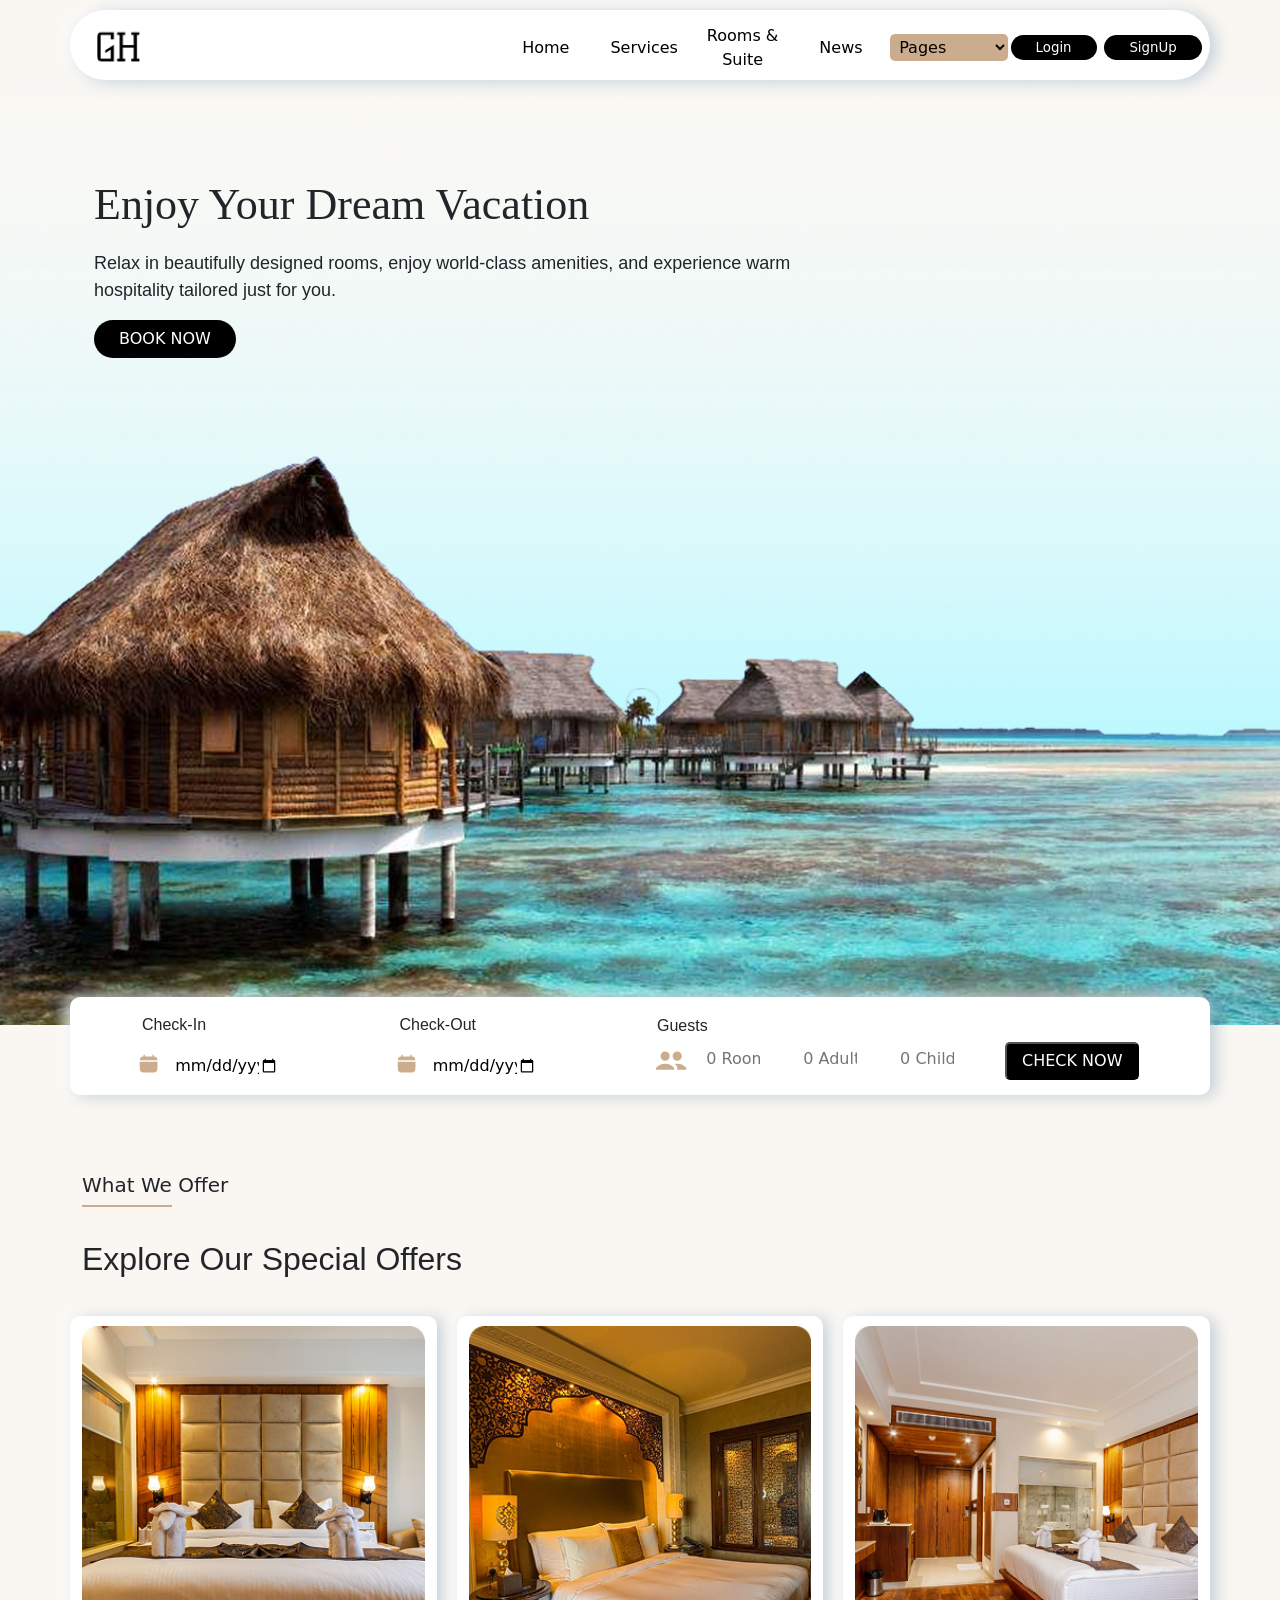
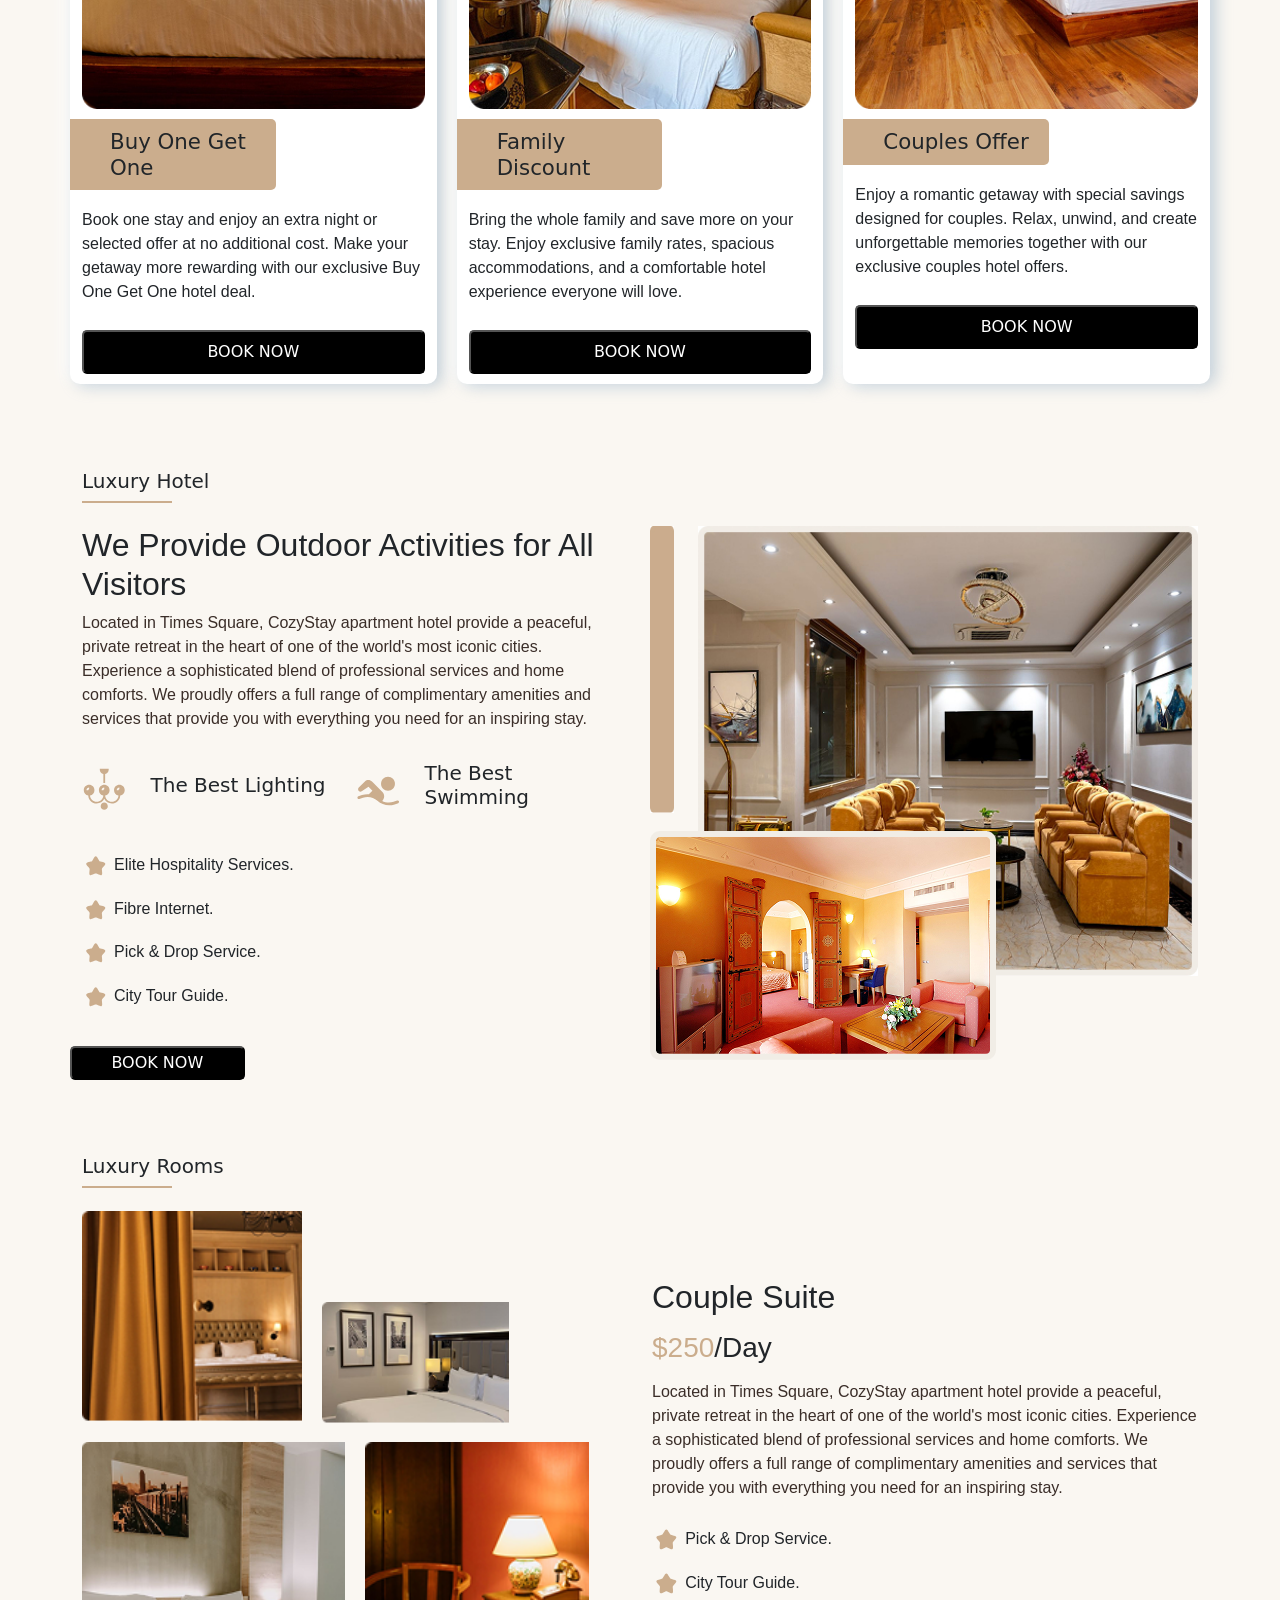
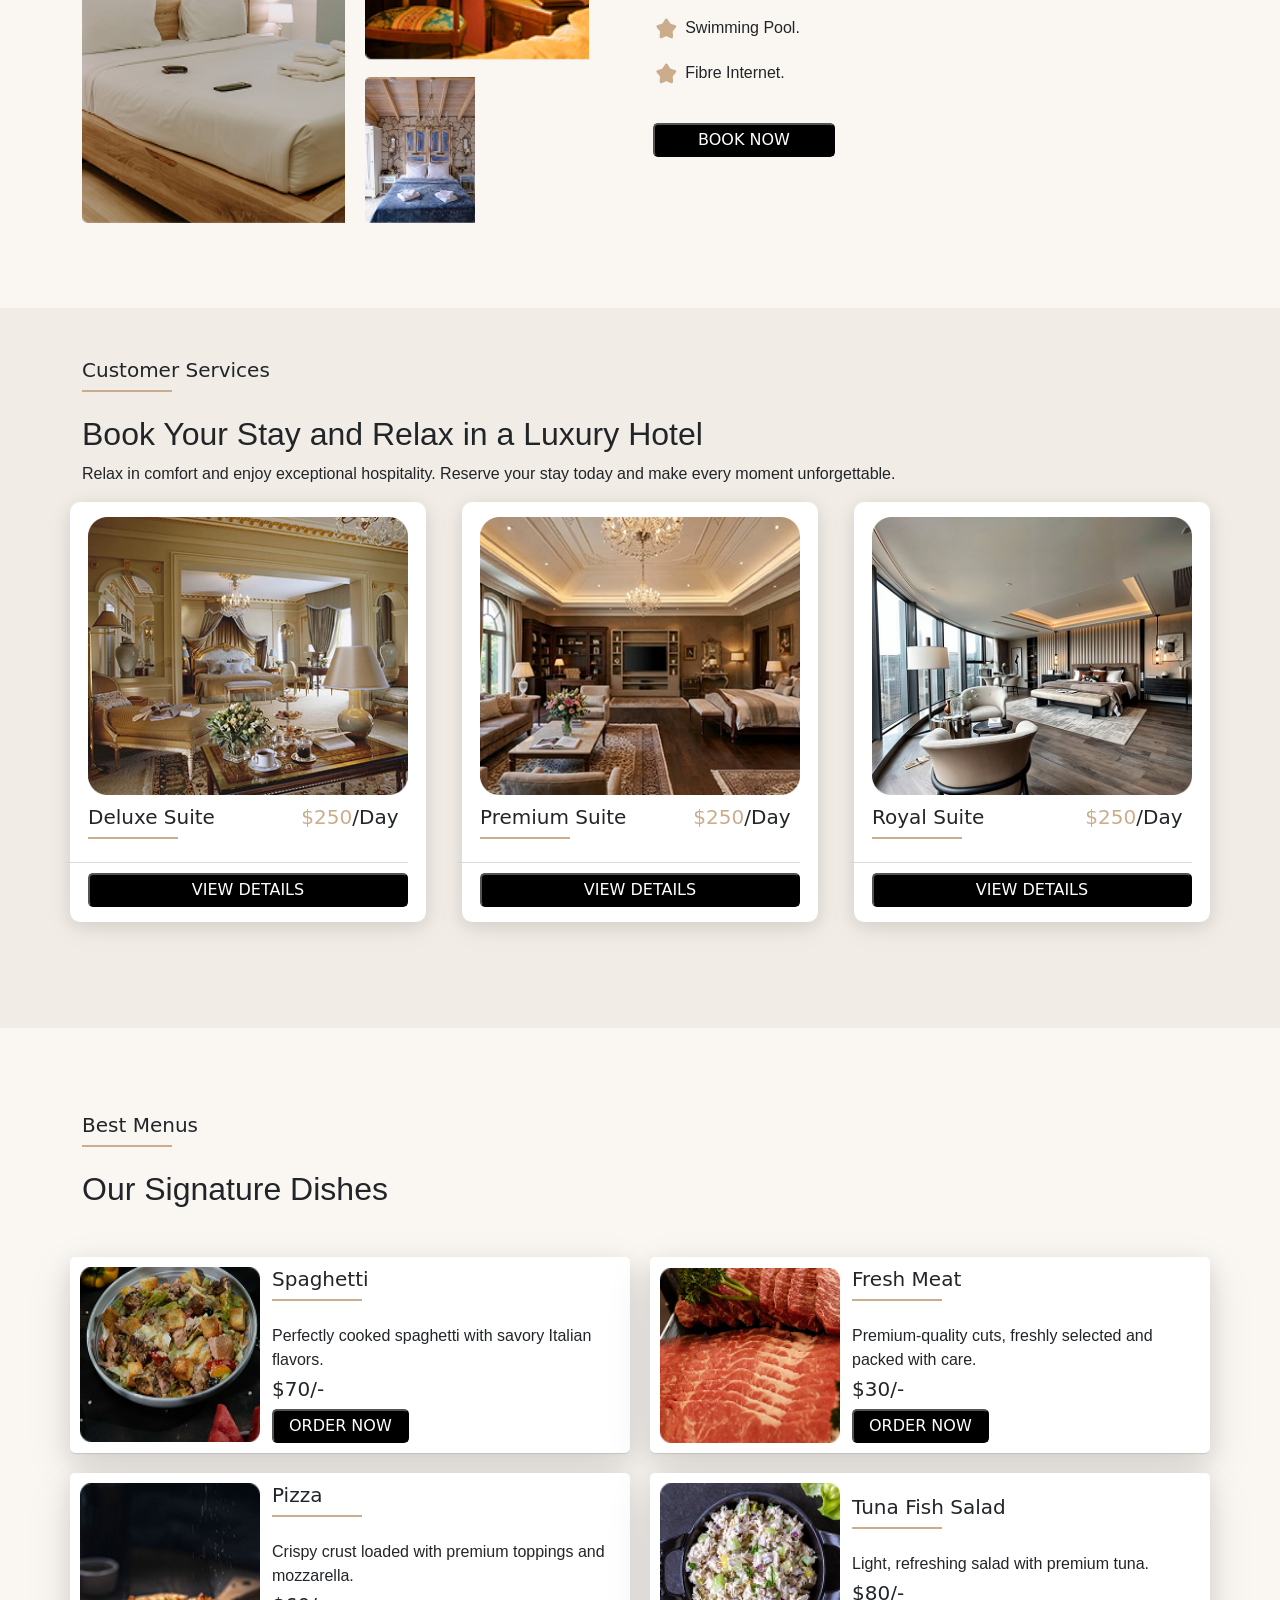
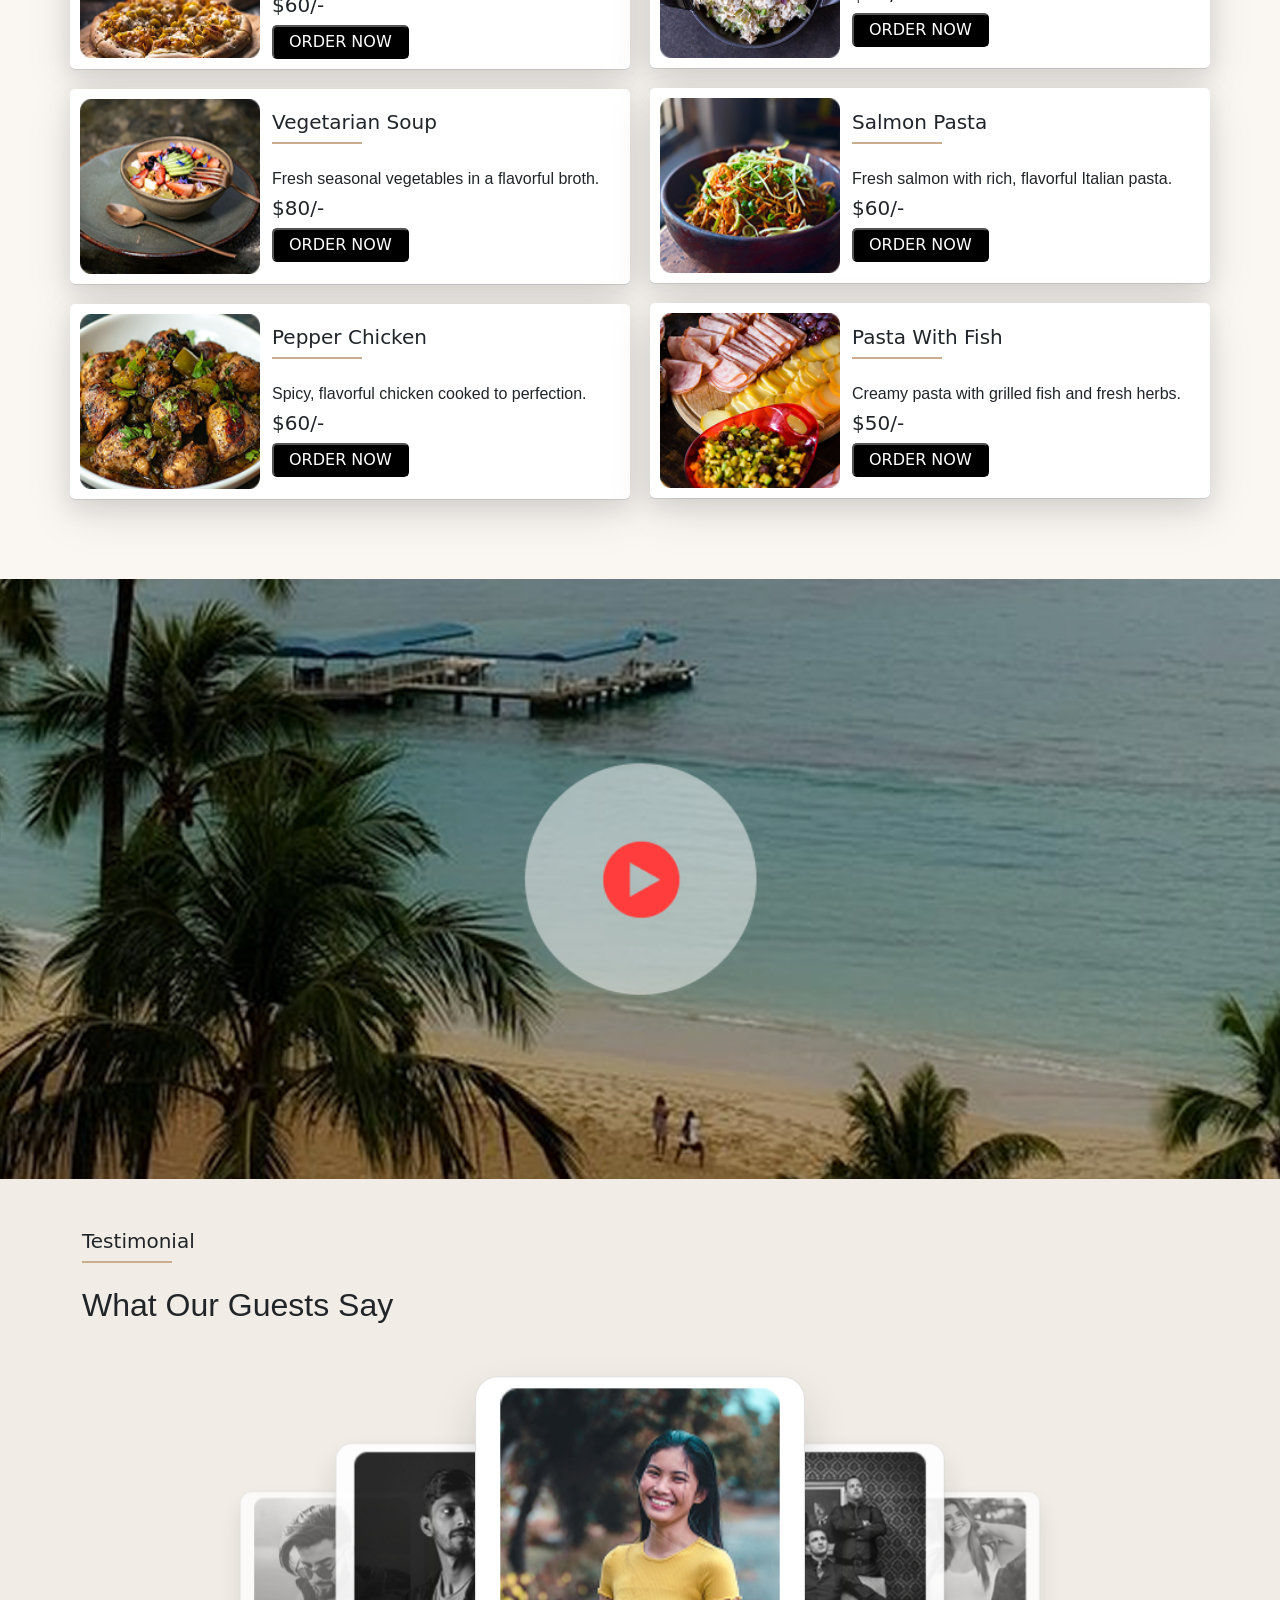
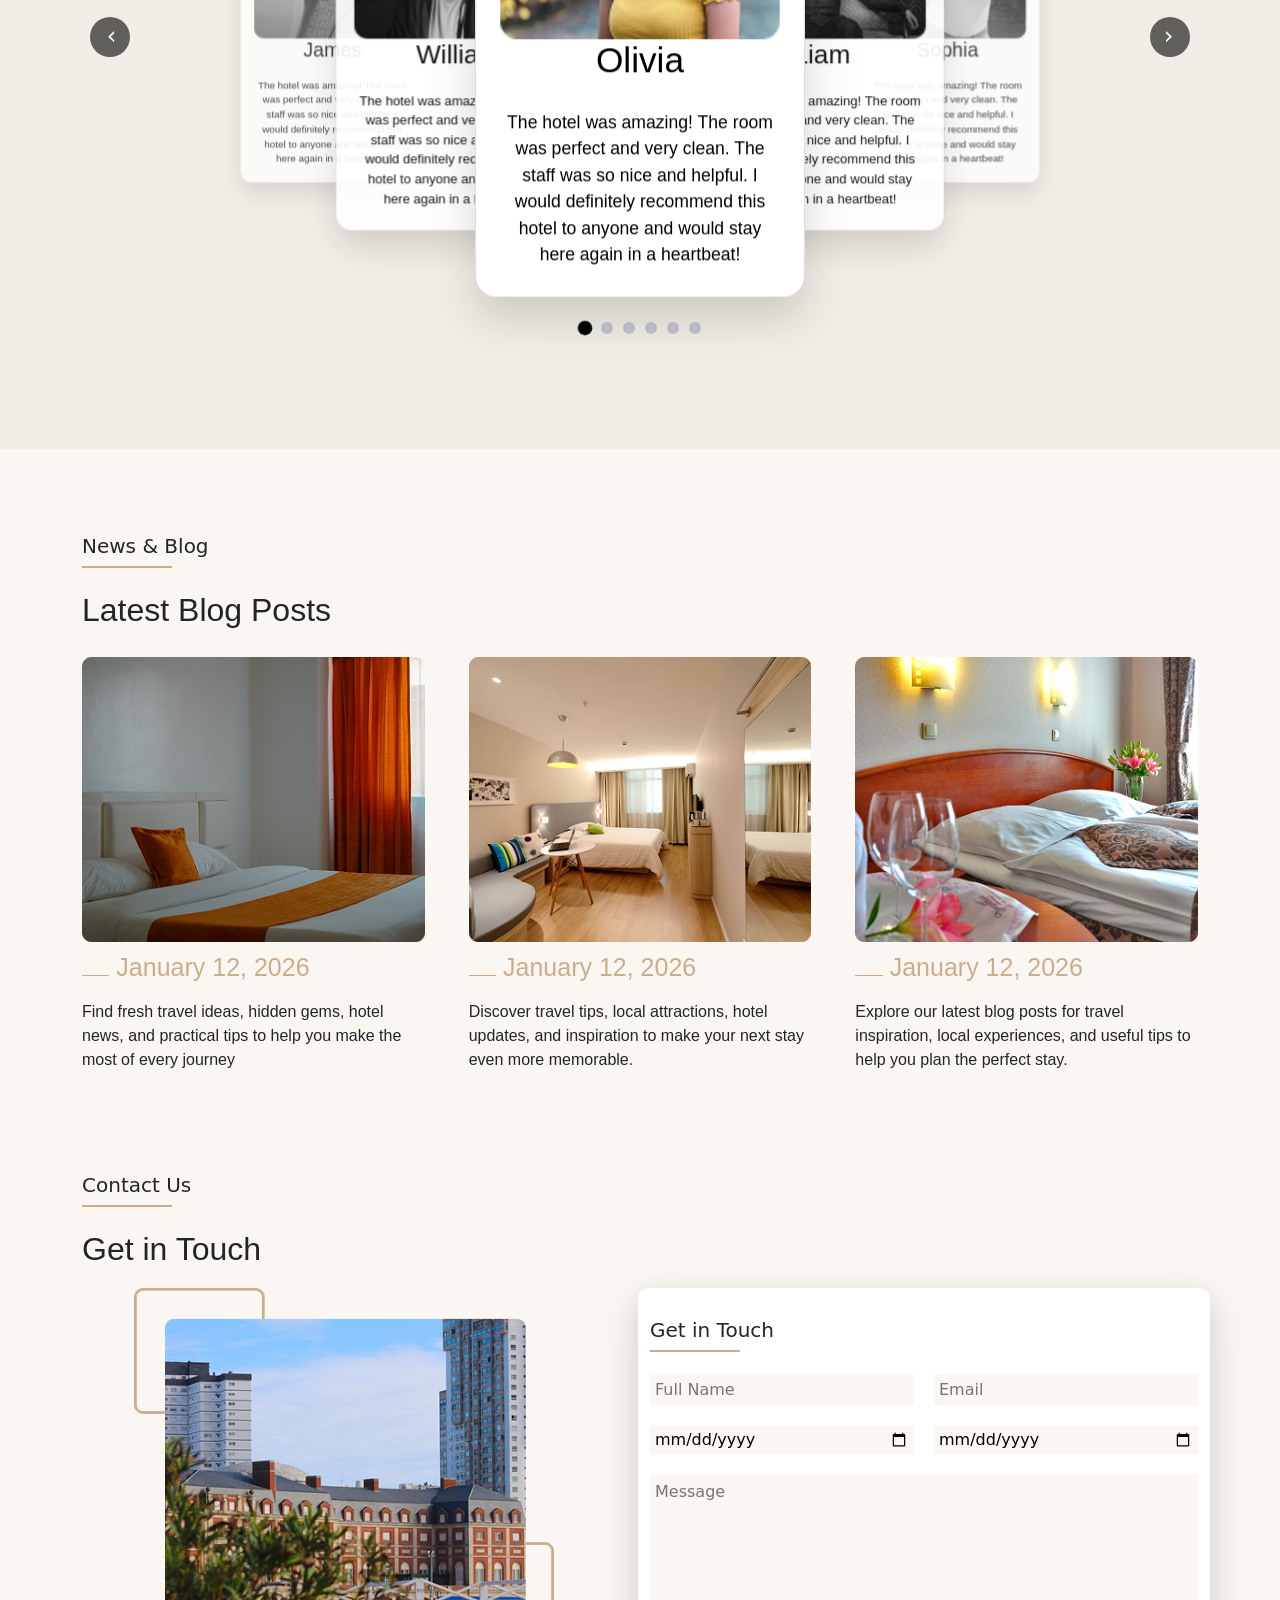
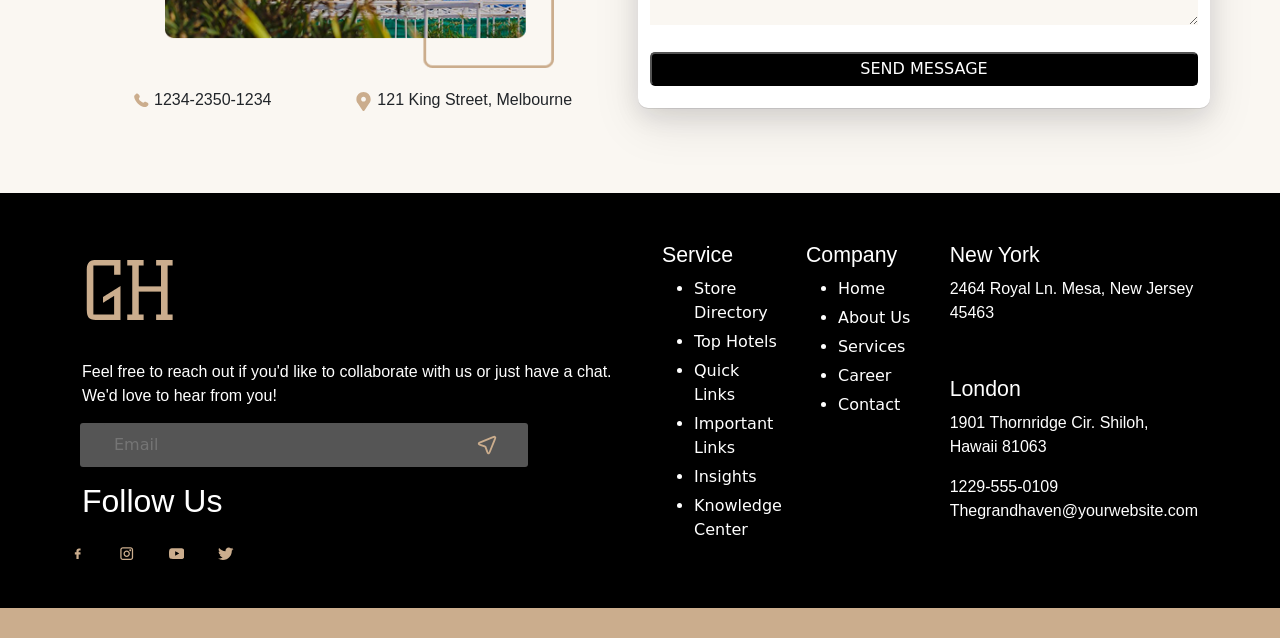
<file: index.html>
<!DOCTYPE html>
<html lang="en">

<head>

    <meta charset="UTF-8">
    <meta name="viewport" content="width=device-width, initial-scale=1.0">
    <link rel="stylesheet" href="assets/CSS/bootstrap.css" type="text/css">
    <link rel="stylesheet" href="assets/CSS/index.css" type="text/css">
    <script src="assets/JS/jquery.js"></script>
    <title>The Grand Heaven</title>


    <script>
        $(document).ready(function () {
            $(".toggle").click(function () {
                $(".toggle_menuarea").slideToggle();
            });
        });
    </script>

    <style>
        @font-face {
            font-family: "Michroma";
            src: url("assets/FONTS/Michroma.ttf") format("ttf");
        }

        .text_1 {
            font-family: 'Michroma' !important;
        }



        h2,
        h3 {
            font-family: 'Poppins-bold', sans-serif;
        }

        p {
            font-family: 'Poppins', sans-serif;
            font-weight: 400;
        }


        .slider_1 {
            min-height: 100vh;
            display: flex;
            flex-direction: column;
            align-items: center;
            justify-content: flex-start;
            /* background-color: #f5f5f5; */
            overflow: hidden;
        }

        .about-title {
            font-size: 7.5rem;
            font-weight: 900;
            text-transform: uppercase;
            letter-spacing: -0.02em;
            position: absolute;
            top: 45px;
            left: 50%;
            transform: translateX(-50%);
            pointer-events: none;
            white-space: nowrap;
            font-family: "Arial Black", "Arial Bold", Arial, sans-serif;
            background: linear-gradient(to bottom,
                    rgb(8 42 123 / 35%) 30%,
                    rgb(255 255 255 / 0%) 76%);
            -webkit-background-clip: text;
            background-clip: text;
            color: transparent;
        }

        .carousel-container {
            width: 100%;
            max-width: 1200px;
            height: 450px;
            position: relative;
            perspective: 1000px;
            margin-top: 80px;
        }

        .carousel-track {
            width: 100%;
            height: 100%;
            display: flex;
            justify-content: center;
            align-items: center;
            position: relative;
            transform-style: preserve-3d;
            transition: transform 0.8s cubic-bezier(0.25, 0.46, 0.45, 0.94);
        }

        .card {
            position: absolute;
            width: 300px;
            height: 474px;
            background: white;
            border-radius: 20px;
            overflow: hidden;
            box-shadow: 0 20px 40px rgba(0, 0, 0, 0.15);
            transition: all 0.8s cubic-bezier(0.25, 0.46, 0.45, 0.94);
            cursor: pointer;
        }

        .card img {
            width: 100%;
            height: 100%;
            object-fit: cover;
            transition: all 0.8s cubic-bezier(0.25, 0.46, 0.45, 0.94);
        }

        .card.center {
            z-index: 10;
            transform: scale(1.1) translateZ(0);
        }

        .card.center img {
            filter: none;
        }

        .card.left-2 {
            z-index: 1;
            transform: translateX(-400px) scale(0.8) translateZ(-300px);
            opacity: 0.7;
        }

        .card.left-2 img {
            filter: grayscale(100%);
        }

        .card.left-1 {
            z-index: 5;
            transform: translateX(-200px) scale(0.9) translateZ(-100px);
            opacity: 0.9;
        }

        .card.left-1 img {
            filter: grayscale(100%);
        }

        .card.right-1 {
            z-index: 5;
            transform: translateX(200px) scale(0.9) translateZ(-100px);
            opacity: 0.9;
        }

        .card.right-1 img {
            filter: grayscale(100%);
        }

        .card.right-2 {
            z-index: 1;
            transform: translateX(400px) scale(0.8) translateZ(-300px);
            opacity: 0.7;
        }

        .card.right-2 img {
            filter: grayscale(100%);
        }

        .card.hidden {
            opacity: 0;
            pointer-events: none;
        }

        .member-info {
            text-align: center;
            margin-top: 40px;
            transition: all 0.5s ease-out;
        }

        .member-name {
            color: rgb(8, 42, 123);
            font-size: 2.5rem;
            font-weight: 700;
            margin-bottom: 10px;
            position: relative;
            display: inline-block;
        }

        .member-name::before,
        .member-name::after {
            content: "";
            position: absolute;
            top: 100%;
            width: 100px;
            height: 2px;
            background: rgb(8, 42, 123);
        }

        .member-name::before {
            left: -120px;
        }

        .member-name::after {
            right: -120px;
        }

        .member-role {
            color: #848696;
            font-size: 1.5rem;
            font-weight: 500;
            opacity: 0.8;
            text-transform: uppercase;
            letter-spacing: 0.1em;
            padding: 10px 0;
            margin-top: -15px;
            position: relative;
        }

        .dots {
            display: flex;
            justify-content: center;
            gap: 10px;
            margin-top: 60px;
        }

        .dot {
            width: 12px;
            height: 12px;
            border-radius: 50%;
            background: rgba(8, 42, 123, 0.2);
            cursor: pointer;
            transition: all 0.3s ease;
        }

        .dot.active {
            background: rgb(0, 0, 0);
            transform: scale(1.2);
        }

        .nav-arrow {
            position: absolute;
            top: 50%;
            transform: translateY(-50%);
            background: rgba(0, 0, 0, 0.6);
            color: white;
            width: 40px;
            height: 40px;
            border-radius: 50%;
            display: flex;
            align-items: center;
            justify-content: center;
            cursor: pointer;
            z-index: 20;
            transition: all 0.3s ease;
            font-size: 1.5rem;
            border: none;
            outline: none;
            padding-bottom: 4px;
        }

        .nav-arrow:hover {
            background: rgba(0, 0, 0, 0.8);
            transform: translateY(-50%) scale(1.1);
        }

        .nav-arrow.left {
            left: 20px;
            padding-right: 3px;
        }

        .nav-arrow.right {
            right: 20px;
            padding-left: 3px;
        }

        @media (max-width: 768px) {
            .about-title {
                font-size: 4.5rem;
            }

            .card {
                width: 200px;
                height: 280px;
            }

            .card.left-2 {
                transform: translateX(-250px) scale(0.8) translateZ(-300px);
            }

            .card.left-1 {
                transform: translateX(-120px) scale(0.9) translateZ(-100px);
            }

            .card.right-1 {
                transform: translateX(120px) scale(0.9) translateZ(-100px);
            }

            .card.right-2 {
                transform: translateX(250px) scale(0.8) translateZ(-300px);
            }

            .member-name {
                font-size: 2rem;
            }

            .member-role {
                font-size: 1.2rem;
            }

            .member-name::before,
            .member-name::after {
                width: 50px;
            }

            .member-name::before {
                left: -70px;
            }

            .member-name::after {
                right: -70px;
            }

            /*-----[Responsive].........................*/

            @media(max-width:1024px) {}






        }
    </style>

</head>


<body style="background-color:#FAF7F2;">

    <!--[menu]..........-->

    <div class="container-fluid menuarea_bg"
        style="background-image: url(assets/IMG/PNG/index_bg.png);background-repeat: no-repeat;background-position: center;background-size: cover;height:1015px;">


        <!--[menu_area]........-->

        <div class="container menu_area">
            <div class="row menu_area_ju"
                style="background-color: white;border-radius:50px;height:70px;margin-top:10px;box-shadow: rgba(136, 165, 191, 0.48) 6px 2px 16px 0px, rgba(255, 255, 255, 0.8) -6px -2px 16px 0px;margin-bottom: 11px;justify-content: center;align-items: center;padding-top: 10px;gap:20px;padding: 5px;padding-top: 10px;">

                <div class="col-2 logo" style="padding-left:20px;">
                    <img src="assets/IMG/PNG/logo_2 (2).png" style="width:30%;">
                </div>

                <div class="col row menu_con" style="justify-content:end;align-items: center;gap:10px;">

                    <div class="col-8 row menu" style="justify-content: end;align-items: center;text-align:center;">

                        <div class="col-2" style="padding: 0px;"><a href="index.html"
                                style="text-decoration:none;color:black;cursor: pointer;">Home</a>
                        </div>
                        <div class="col-2" style="padding: 0px;"><a href="services.html"
                                style="text-decoration:none;color:black;cursor: pointer;">Services</a>
                        </div>
                        <div class="col-2 rs" style="padding: 0px;"><a href="rooms.html"
                                style="text-decoration:none;color:black;cursor: pointer;">Rooms & Suite</a></div>
                        <div class="col-2" style="padding: 0px;"><a href="news.html"
                                style="text-decoration:none;color:black;cursor: pointer;">News</a>
                        </div>
                        <div class="col-2" style="padding: 0px;"><select name="pages" id="pages_id"
                                style="padding:3px 5px 3px 5px;background-color:#CBAD8D;border-radius:5px;border: none;cursor: pointer;">
                                <option value="0">Pages</option>
                                <option value="0"><a href="about.html"
                                        style="text-decoration:none;color:black;cursor: pointer;">About</a></option>
                                <option value="0"><a href="contact.html"
                                        style="text-decoration:none;color:black;cursor: pointer;">Contact Us</a>
                                </option>
                            </select>
                        </div>

                    </div>

                    <div class="col-3 row menu_btn" style="align-items: center;gap:25px;text-align:center;">

                        <div class="col-4"><a href="login.html"><button
                                    style="border: none;padding:3px 25px 3px 25px;background-color: black;color: white;border-radius: 20px;font-size:10pt;">Login</button></a>
                        </div>
                        <div class="col-4"><a href="Registration.html"><button
                                    style="border: none;padding:3px 25px 3px 25px;background-color: black;color: white;border-radius: 20px;font-size:10pt;">SignUp</button></a>
                        </div>

                    </div>

                </div>

                <!--[toggle area]....................................-->

                <div class="col row toggle_area" style="display:none;">
                    <div class="col toggle">
                        <svg viewBox="0 0 1024 1024" class="icon" version="1.1" xmlns="http://www.w3.org/2000/svg"
                            fill="#000000">
                            <g id="SVGRepo_bgCarrier" stroke-width="0"></g>
                            <g id="SVGRepo_tracerCarrier" stroke-linecap="round" stroke-linejoin="round"></g>
                            <g id="SVGRepo_iconCarrier">
                                <path
                                    d="M64 192h896v76.8H64V192z m0 281.6h896v76.8H64V473.6z m0 281.6h896V832H64v-76.8z"
                                    fill="#000000"></path>
                            </g>
                        </svg>
                    </div>
                </div>
            </div>

            <!--[toggle_menuarea].......................-->

            <div class="col row toggle_menuarea"
                style="display:none;text-align: center;background-color: white;border-radius: 5px;width: 50%;position: absolute;overflow:hidden;left:50%;">
                <div class="col-12" style="padding-bottom: 10px;"><a href="index.html">Home</a></div>
                <div class="col-12" style="padding-bottom: 10px;"><a href="services.html">Services</a></div>
                <div class="col-12" style="padding-bottom: 10px;"><a href="rooms.html">Rooms & Suite</a></div>
                <div class="col-12" style="padding-bottom: 10px;"><a href="news.html">News</a></div>
                <div class="col-12" style="padding-bottom: 10px;"><a href="about.html">About</a></div>
                <div class="col-12" style="padding-bottom: 10px;"><a href="contact.html">Contact Us</a></div>
                <div class="col-12" style="padding-bottom: 10px;"><a href="login.html">Login</a></div>
                <div class="col-12" style="padding-bottom: 10px;"><a href="Registration.html">SignUp</a></div>
            </div>
            <div class="cl"></div>
        </div>

        <!--[banner]........-->
        <div class="container banner_area" style="padding-top:7%;">
            <div class="row banner" style="justify-content: center;align-items:center;">
                <div class="col row text_area1"
                    style="justify-content: center;align-items:center;flex-direction: column;">
                    <div class="col">
                        <h1 class="text_1" style="font-size:44px;width: 776px;">Enjoy Your Dream Vacation</h1>
                        <p class="text_p2" style="padding-top:10px;font-size:18px;width: 720px;">Relax in beautifully
                            designed rooms,
                            enjoy world-class
                            amenities, and experience warm hospitality tailored just for you.</p>
                        <button
                            style="border: none;padding:7px 25px 7px 25px;background-color: black;color: white;border-radius: 20px;">BOOK
                            NOW</button>
                    </div>
                </div>
            </div>
        </div>

        <div class="cl"></div>

    </div>


    <!--[SECTION-1]..........-->

    <div class="container" style="margin-bottom: 50px;">

        <div class="row"
            style="transform: translateY(-28px);border-radius:10px;display:flex;background-color:white;box-shadow: rgba(136, 165, 191, 0.48) 6px 2px 16px 0px, rgba(255, 255, 255, 0.8) -6px -2px 16px 0px;padding:15px;justify-content: center;align-items: center;">
            <div class="row check_availability" style="gap: 10px;justify-content:center;align-items:center;">

                <div class="col-3 row check" style="flex-direction: column;">
                    <div class="col">
                        <p>Check-In</p>
                    </div>
                    <div class="col row" style="justify-content: center;align-items: center;padding: 0px;gap:15px;">
                        <div class="col-2" style="padding: 0px;padding-left:20px;">
                            <svg viewBox="0 0 24 24" fill="none" xmlns="http://www.w3.org/2000/svg"
                                style="width: 100%;padding-bottom:5px;">
                                <g id="SVGRepo_bgCarrier" stroke-width="0"></g>
                                <g id="SVGRepo_tracerCarrier" stroke-linecap="round" stroke-linejoin="round"></g>
                                <g id="SVGRepo_iconCarrier">
                                    <path
                                        d="M22 14V12C22 11.161 22 10.4153 21.9871 9.75H2.0129C2 10.4153 2 11.161 2 12V14C2 17.7712 2 19.6569 3.17157 20.8284C4.34315 22 6.22876 22 10 22H14C17.7712 22 19.6569 22 20.8284 20.8284C22 19.6569 22 17.7712 22 14Z"
                                        fill="#CBAD8D"></path>
                                    <path
                                        d="M7.75 2.5C7.75 2.08579 7.41421 1.75 7 1.75C6.58579 1.75 6.25 2.08579 6.25 2.5V4.07926C4.81067 4.19451 3.86577 4.47737 3.17157 5.17157C2.47737 5.86577 2.19451 6.81067 2.07926 8.25H21.9207C21.8055 6.81067 21.5226 5.86577 20.8284 5.17157C20.1342 4.47737 19.1893 4.19451 17.75 4.07926V2.5C17.75 2.08579 17.4142 1.75 17 1.75C16.5858 1.75 16.25 2.08579 16.25 2.5V4.0129C15.5847 4 14.839 4 14 4H10C9.16097 4 8.41527 4 7.75 4.0129V2.5Z"
                                        fill="#CBAD8D"></path>
                                </g>
                            </svg>
                        </div>
                        <div class="col in_put1" style="padding:0px;">
                            <input type="date" name="date" id="date_id" style="border: none;width: 55%;">
                        </div>
                    </div>
                </div>


                <div class="col-3 row check" style="flex-direction: column;">
                    <div class="col">
                        <p>Check-Out</p>
                    </div>
                    <div class="col row" style="justify-content: center;align-items: center;padding: 0px;gap:15px;">
                        <div class="col-2" style="padding: 0px;padding-left:20px;">
                            <svg viewBox="0 0 24 24" fill="none" xmlns="http://www.w3.org/2000/svg"
                                style="width: 100%;padding-bottom:5px;">
                                <g id="SVGRepo_bgCarrier" stroke-width="0"></g>
                                <g id="SVGRepo_tracerCarrier" stroke-linecap="round" stroke-linejoin="round"></g>
                                <g id="SVGRepo_iconCarrier">
                                    <path
                                        d="M22 14V12C22 11.161 22 10.4153 21.9871 9.75H2.0129C2 10.4153 2 11.161 2 12V14C2 17.7712 2 19.6569 3.17157 20.8284C4.34315 22 6.22876 22 10 22H14C17.7712 22 19.6569 22 20.8284 20.8284C22 19.6569 22 17.7712 22 14Z"
                                        fill="#CBAD8D"></path>
                                    <path
                                        d="M7.75 2.5C7.75 2.08579 7.41421 1.75 7 1.75C6.58579 1.75 6.25 2.08579 6.25 2.5V4.07926C4.81067 4.19451 3.86577 4.47737 3.17157 5.17157C2.47737 5.86577 2.19451 6.81067 2.07926 8.25H21.9207C21.8055 6.81067 21.5226 5.86577 20.8284 5.17157C20.1342 4.47737 19.1893 4.19451 17.75 4.07926V2.5C17.75 2.08579 17.4142 1.75 17 1.75C16.5858 1.75 16.25 2.08579 16.25 2.5V4.0129C15.5847 4 14.839 4 14 4H10C9.16097 4 8.41527 4 7.75 4.0129V2.5Z"
                                        fill="#CBAD8D"></path>
                                </g>
                            </svg>
                        </div>
                        <div class="col in_put1" style="padding:0px;">
                            <input type="date" name="date_out" id="dateout_id" style="border: none;width: 55%;">
                        </div>
                    </div>
                </div>

                <div class="col-4 row check" style="flex-direction: column;">
                    <div class="col">
                        <p style="margin-bottom: 3px;">Guests</p>
                    </div>
                    <div class="col row" style="justify-content: center;align-items: center;padding: 0px;gap:15px;">
                        <div class="col-2" style="padding: 0px;padding-left:20px;">
                            <svg viewBox="0 0 24 24" version="1.1" xmlns="http://www.w3.org/2000/svg"
                                xmlns:xlink="http://www.w3.org/1999/xlink" fill="#000000" style="width:100%;">
                                <g id="SVGRepo_bgCarrier" stroke-width="0"></g>
                                <g id="SVGRepo_tracerCarrier" stroke-linecap="round" stroke-linejoin="round"></g>
                                <g id="SVGRepo_iconCarrier">
                                    <title>users</title>
                                    <desc>Created with sketchtool.</desc>
                                    <g id="web-app" stroke="none" stroke-width="1" fill="none" fill-rule="evenodd">
                                        <g id="users" fill="#CBAD8D">
                                            <path
                                                d="M8,13 C6.34314575,13 5,11.6568542 5,10 C5,8.34314575 6.34314575,7 8,7 C9.65685425,7 11,8.34314575 11,10 C11,11.6568542 9.65685425,13 8,13 Z M16,13 C14.3431458,13 13,11.6568542 13,10 C13,8.34314575 14.3431458,7 16,7 C17.6568542,7 19,8.34314575 19,10 C19,11.6568542 17.6568542,13 16,13 Z M8,15 C10.3893851,15 12.5341111,16.0475098 14,17.7083512 C14,18.1839232 14,18.6144728 14,19 L2,19 C2,18.6144728 2,18.1839232 2,17.7083512 C3.46588891,16.0475098 5.61061495,15 8,15 Z M16,19 L16,16.9519717 L15.4994784,16.3848843 C15.1151403,15.949432 14.6965808,15.550843 14.2491048,15.1921858 C14.8126186,15.0663701 15.3985585,15 16,15 C18.3893851,15 20.5341111,16.0475098 22,17.7083512 L22,19 L16,19 Z"
                                                id="Shape"> </path>
                                        </g>
                                    </g>
                                </g>
                            </svg>
                        </div>
                        <div class="col row" style="padding:0px;">
                            <div class="col in_put"><input type="number" name="room" id="room_id" placeholder="0 Rooms"
                                    style="border: none;width: 100%;"></div>
                            <div class="col in_put"><input type="number" name="adult" id="adult_id"
                                    placeholder="0 Adult" style="border: none;width: 100%;"></div>
                            <div class="col in_put"><input type="number" name="child" id="child_id"
                                    placeholder="0 Child" style="border: none;width: 100%;"></div>

                        </div>
                    </div>
                </div>

                <div class="col-2 row check2" style="justify-content: center;align-items: center;">
                    <div class="col S1_btn">
                        <button
                            style="padding:5px 15px 5px 15px;border-radius:5px;background-color: black;color: white;cursor: pointer;margin-top: 30px;">CHECK&nbsp;NOW</button>
                    </div>
                </div>


            </div>
        </div>

        <div class="cl"></div>

    </div>


    <!--[SECTION-2]...............-->

    <div class="container" style="margin-bottom: 50px;">

        <!--[subheading]...............-->
        <h5 style="padding-bottom:0px;">What We Offer</h5>
        <span
            style="background-color:#CBAD8D;width:90px;height:2px; display: inline-block;padding: 0px;margin-bottom: 16px;"></span>
        <!--[subheading]...............-->


        <h2 style="padding-top:10px;padding-bottom: 30px;">Explore Our Special Offers</h2>


        <div class="row s2_area" style="gap: 20px;">


            <div class="col s2_colum"
                style="background-color: white;border-radius:10px;box-shadow: rgba(136, 165, 191, 0.48) 6px 2px 16px 0px, rgba(255, 255, 255, 0.8) -6px -2px 16px 0px;padding-bottom: 10px;padding-top: 10px;">
                <div class="col row" style="flex-direction: column;gap: 10px;">
                    <div class="col s2_row_img1"><img src="assets/IMG/SE_1.jpg" style="width:100%;"></div>
                    <div class="col row">
                        <h4 class="s2_txt"
                            style="font-size:16pt;padding: 10px 15px 10px 40px;width:60%;background-color: #CBAD8D;border-radius: 0px 5px 5px 0px;">
                            Buy One Get One</h4>
                    </div>
                    <div class="col">
                        <p>Book one stay and enjoy an extra night or selected offer at no additional cost. Make your
                            getaway more rewarding with our exclusive Buy One Get One hotel deal.</p>
                    </div>
                    <div class="col">
                        <button
                            style="width:100%;background-color: black;color: white;padding:8px 15px 8px 15px;border-radius: 5px;">BOOK
                            NOW</button>
                    </div>
                </div>
            </div>


            <div class="col"
                style="background-color: white;border-radius:10px;box-shadow: rgba(136, 165, 191, 0.48) 6px 2px 16px 0px, rgba(255, 255, 255, 0.8) -6px -2px 16px 0px;padding-bottom: 10px;padding-top: 10px;">
                <div class="col row" style="flex-direction: column;gap: 10px;">
                    <div class="col s2_row_img2"><img src="assets/IMG/SE_2.jpg" style="width:100%;"></div>
                    <div class="col row">
                        <h4 class="s2_txt"
                            style="font-size:16pt;padding: 10px 15px 10px 40px;width:60%;background-color: #CBAD8D;border-radius: 0px 5px 5px 0px;">
                            Family Discount</h4>
                    </div>
                    <div class="col">
                        <p>Bring the whole family and save more on your stay. Enjoy exclusive family rates, spacious
                            accommodations, and a comfortable hotel experience everyone will love.
                        </p>
                    </div>
                    <div class="col">
                        <button
                            style="width:100%;background-color: black;color: white;padding:8px 15px 8px 15px;border-radius: 5px;">BOOK
                            NOW</button>
                    </div>
                </div>
            </div>


            <div class="col"
                style="background-color: white;border-radius:10px;box-shadow: rgba(136, 165, 191, 0.48) 6px 2px 16px 0px, rgba(255, 255, 255, 0.8) -6px -2px 16px 0px;padding-bottom: 10px;padding-top: 10px;">
                <div class="col row" style="flex-direction: column;gap: 10px;">
                    <div class="col s2_row_img3"><img src="assets/IMG/SE_3.jpg" style="width:100%;"></div>
                    <div class="col row">
                        <h4 class="s2_txt"
                            style="font-size:16pt;padding: 10px 15px 10px 40px;width:60%;background-color: #CBAD8D;border-radius: 0px 5px 5px 0px;">
                            Couples Offer</h4>
                    </div>
                    <div class="col">
                        <p>Enjoy a romantic getaway with special savings designed for couples. Relax, unwind, and create
                            unforgettable memories together with our exclusive couples hotel offers.</p>
                    </div>
                    <div class="col">
                        <button
                            style="width:100%;background-color: black;color: white;padding:8px 15px 8px 15px;border-radius: 5px;">BOOK
                            NOW</button>
                    </div>
                </div>
            </div>



        </div>
        <div class="cl"></div>
    </div>


    <!--[SECTION-3]..........................-->


    <div class="container s3_con" style="margin-top:85px;margin-bottom:85px;height: 600px;">

        <!--[subheading]...............-->
        <h5 style="padding-bottom:0px;">Luxury Hotel</h5>
        <span
            style="background-color:#CBAD8D;width:90px;height:2px; display: inline-block;padding: 0px;margin-bottom: 16px;"></span>
        <!--[subheading]...............-->

        <div class="row s3_row" style="gap: 20px;height: 600px;">
            <div class="col row text_area_1" style="flex-direction: column;gap:10px;height: 600px;">

                <div class="col">
                    <h2>We Provide Outdoor Activities for All Visitors</h2>
                    <p style="color:#3A2D28;margin-bottom: 30px;">Located in Times Square, CozyStay apartment hotel
                        provide a peaceful,
                        private retreat in the heart of one of the world's most iconic cities. Experience a
                        sophisticated blend of professional services and home comforts. We proudly offers a full range
                        of complimentary amenities and services that provide you with everything you need for an
                        inspiring stay.</p>

                    <div class="col row">

                        <div class="col row" style="justify-content: center;align-items: center;">
                            <div class="col-3"><svg fill="#CBAD8D" viewBox="0 0 50 50"
                                    xmlns="http://www.w3.org/2000/svg" xmlns:xlink="http://www.w3.org/1999/xlink">
                                    <g id="SVGRepo_bgCarrier" stroke-width="0"></g>
                                    <g id="SVGRepo_tracerCarrier" stroke-linecap="round" stroke-linejoin="round"></g>
                                    <g id="SVGRepo_iconCarrier">
                                        <path
                                            d="M20 2L20 3C20 5.414063 21.722656 7.433594 24 7.898438L24 18L26 18L26 7.898438C28.277344 7.433594 30 5.414063 30 3L30 2 Z M 8 20C4.6875 20 2 22.6875 2 26C2 28.980469 4.175781 31.445313 7.023438 31.914063C7.242188 36.957031 11.40625 41 16.5 41C20.21875 41 23.441406 38.839844 25 35.714844C26.558594 38.839844 29.78125 41 33.5 41C38.59375 41 42.757813 36.957031 42.980469 31.914063C45.824219 31.445313 48 28.980469 48 26C48 22.6875 45.3125 20 42 20C38.6875 20 36 22.6875 36 26C36 28.964844 38.152344 31.421875 40.980469 31.90625C40.765625 35.871094 37.515625 39 33.5 39C29.484375 39 26.234375 35.871094 26.019531 31.90625C28.847656 31.421875 31 28.964844 31 26C31 22.6875 28.3125 20 25 20C21.6875 20 19 22.6875 19 26C19 28.964844 21.152344 31.421875 23.980469 31.90625C23.765625 35.871094 20.515625 39 16.5 39C12.484375 39 9.234375 35.871094 9.023438 31.90625C11.847656 31.421875 14 28.964844 14 26C14 22.6875 11.3125 20 8 20 Z M 8 23L8 25C7.449219 25 7 25.449219 7 26L5 26C5 24.347656 6.347656 23 8 23 Z M 25 23L25 25C24.449219 25 24 25.449219 24 26L22 26C22 24.347656 23.347656 23 25 23 Z M 42 23L42 25C41.449219 25 41 25.449219 41 26L39 26C39 24.347656 40.347656 23 42 23 Z M 25 40C22.789063 40 21 41.789063 21 44C21 46.210938 22.789063 48 25 48C27.210938 48 29 46.210938 29 44C29 41.789063 27.210938 40 25 40Z">
                                        </path>
                                    </g>
                                </svg></div>
                            <div class="col tt_icon">
                                <h5>The Best Lighting</h5>
                            </div>
                        </div>

                        <!-- <div class="col row"> -->

                        <div class="col row" style="justify-content: center;align-items: center;">
                            <div class="col-3">

                                <svg version="1.1" id="Icons" xmlns="http://www.w3.org/2000/svg"
                                    xmlns:xlink="http://www.w3.org/1999/xlink" viewBox="0 0 32 32" xml:space="preserve"
                                    fill="#CBAD8D">
                                    <g id="SVGRepo_bgCarrier" stroke-width="0"></g>
                                    <g id="SVGRepo_tracerCarrier" stroke-linecap="round" stroke-linejoin="round">
                                    </g>
                                    <g id="SVGRepo_iconCarrier">
                                        <style type="text/css">
                                            .st0 {
                                                fill: none;
                                                stroke: #CBAD8D;
                                                stroke-width: 2;
                                                stroke-linecap: round;
                                                stroke-linejoin: round;
                                                stroke-miterlimit: 10;
                                            }
                                        </style>
                                        <g>
                                            <path
                                                d="M30.9,24.7c-0.2-0.5-0.7-0.8-1.3-0.6l-2.6,0.9c-2.7,0.9-5.7,0.6-8.2-0.6l0.2-0.2c1.7-1.7,1.7-4.5,0-6.2c0,0,0,0,0,0 l-7.5-7.5C10.2,9,7.8,9,6.4,10.4L2,14.8c-0.3,0.3-0.5,0.7-0.5,1.2s0.2,0.9,0.5,1.2c0.6,0.6,1.5,0.7,2.1,0.2L9,14.2l2.8,2.8 l-2.6,2.6c-1.6-0.1-3.3,0.1-4.9,0.6l-2.6,0.9c-0.5,0.2-0.8,0.7-0.6,1.3c0.2,0.5,0.7,0.8,1.3,0.6l2.6-0.9c3.6-1.2,7.6-0.4,10.4,2.2 c2.3,2.1,5.3,3.2,8.4,3.2c1.3,0,2.7-0.2,4-0.6l2.6-0.9C30.8,25.8,31.1,25.2,30.9,24.7z">
                                            </path>
                                            <path d="M23,17c2.8,0,5-2.2,5-5s-2.2-5-5-5s-5,2.2-5,5S20.2,17,23,17z">
                                            </path>
                                        </g>
                                    </g>
                                </svg>

                            </div>
                            <div class="col s3_txt">
                                <h5>The Best Swimming</h5>
                            </div>
                        </div>
                        <!-- </div> -->
                    </div>

                    <div class="col row text_area_row"
                        style="flex-direction: column;padding-top:35px;padding-bottom: 20px;">

                        <div class="col-6 text_area_p">
                            <p><span><svg viewBox="-2.4 -2.4 28.80 28.80" fill="none" xmlns="http://www.w3.org/2000/svg"
                                        style="width:11%" stroke="#CBAD8D" stroke-width="0.00024000000000000003">
                                        <g id="SVGRepo_bgCarrier" stroke-width="0"></g>
                                        <g id="SVGRepo_tracerCarrier" stroke-linecap="round" stroke-linejoin="round">
                                        </g>
                                        <g id="SVGRepo_iconCarrier">
                                            <path
                                                d="M9.15316 5.40838C10.4198 3.13613 11.0531 2 12 2C12.9469 2 13.5802 3.13612 14.8468 5.40837L15.1745 5.99623C15.5345 6.64193 15.7144 6.96479 15.9951 7.17781C16.2757 7.39083 16.6251 7.4699 17.3241 7.62805L17.9605 7.77203C20.4201 8.32856 21.65 8.60682 21.9426 9.54773C22.2352 10.4886 21.3968 11.4691 19.7199 13.4299L19.2861 13.9372C18.8096 14.4944 18.5713 14.773 18.4641 15.1177C18.357 15.4624 18.393 15.8341 18.465 16.5776L18.5306 17.2544C18.7841 19.8706 18.9109 21.1787 18.1449 21.7602C17.3788 22.3417 16.2273 21.8115 13.9243 20.7512L13.3285 20.4768C12.6741 20.1755 12.3469 20.0248 12 20.0248C11.6531 20.0248 11.3259 20.1755 10.6715 20.4768L10.0757 20.7512C7.77268 21.8115 6.62118 22.3417 5.85515 21.7602C5.08912 21.1787 5.21588 19.8706 5.4694 17.2544L5.53498 16.5776C5.60703 15.8341 5.64305 15.4624 5.53586 15.1177C5.42868 14.773 5.19043 14.4944 4.71392 13.9372L4.2801 13.4299C2.60325 11.4691 1.76482 10.4886 2.05742 9.54773C2.35002 8.60682 3.57986 8.32856 6.03954 7.77203L6.67589 7.62805C7.37485 7.4699 7.72433 7.39083 8.00494 7.17781C8.28555 6.96479 8.46553 6.64194 8.82547 5.99623L9.15316 5.40838Z"
                                                fill="#CBAD8D"></path>
                                        </g>
                                    </svg> </span> Elite Hospitality Services.</p>
                        </div>

                        <div class="col-6">
                            <p class="s3_p"><span><svg viewBox="-2.4 -2.4 28.80 28.80" fill="none"
                                        xmlns="http://www.w3.org/2000/svg" style="width:11%" stroke="#CBAD8D"
                                        stroke-width="0.00024000000000000003">
                                        <g id="SVGRepo_bgCarrier" stroke-width="0"></g>
                                        <g id="SVGRepo_tracerCarrier" stroke-linecap="round" stroke-linejoin="round">
                                        </g>
                                        <g id="SVGRepo_iconCarrier">
                                            <path
                                                d="M9.15316 5.40838C10.4198 3.13613 11.0531 2 12 2C12.9469 2 13.5802 3.13612 14.8468 5.40837L15.1745 5.99623C15.5345 6.64193 15.7144 6.96479 15.9951 7.17781C16.2757 7.39083 16.6251 7.4699 17.3241 7.62805L17.9605 7.77203C20.4201 8.32856 21.65 8.60682 21.9426 9.54773C22.2352 10.4886 21.3968 11.4691 19.7199 13.4299L19.2861 13.9372C18.8096 14.4944 18.5713 14.773 18.4641 15.1177C18.357 15.4624 18.393 15.8341 18.465 16.5776L18.5306 17.2544C18.7841 19.8706 18.9109 21.1787 18.1449 21.7602C17.3788 22.3417 16.2273 21.8115 13.9243 20.7512L13.3285 20.4768C12.6741 20.1755 12.3469 20.0248 12 20.0248C11.6531 20.0248 11.3259 20.1755 10.6715 20.4768L10.0757 20.7512C7.77268 21.8115 6.62118 22.3417 5.85515 21.7602C5.08912 21.1787 5.21588 19.8706 5.4694 17.2544L5.53498 16.5776C5.60703 15.8341 5.64305 15.4624 5.53586 15.1177C5.42868 14.773 5.19043 14.4944 4.71392 13.9372L4.2801 13.4299C2.60325 11.4691 1.76482 10.4886 2.05742 9.54773C2.35002 8.60682 3.57986 8.32856 6.03954 7.77203L6.67589 7.62805C7.37485 7.4699 7.72433 7.39083 8.00494 7.17781C8.28555 6.96479 8.46553 6.64194 8.82547 5.99623L9.15316 5.40838Z"
                                                fill="#CBAD8D"></path>
                                        </g>
                                    </svg> </span> Fibre Internet.</p>
                        </div>

                        <div class="col-6">
                            <p><span><svg viewBox="-2.4 -2.4 28.80 28.80" fill="none" xmlns="http://www.w3.org/2000/svg"
                                        style="width:11%" stroke="#CBAD8D" stroke-width="0.00024000000000000003">
                                        <g id="SVGRepo_bgCarrier" stroke-width="0"></g>
                                        <g id="SVGRepo_tracerCarrier" stroke-linecap="round" stroke-linejoin="round">
                                        </g>
                                        <g id="SVGRepo_iconCarrier">
                                            <path
                                                d="M9.15316 5.40838C10.4198 3.13613 11.0531 2 12 2C12.9469 2 13.5802 3.13612 14.8468 5.40837L15.1745 5.99623C15.5345 6.64193 15.7144 6.96479 15.9951 7.17781C16.2757 7.39083 16.6251 7.4699 17.3241 7.62805L17.9605 7.77203C20.4201 8.32856 21.65 8.60682 21.9426 9.54773C22.2352 10.4886 21.3968 11.4691 19.7199 13.4299L19.2861 13.9372C18.8096 14.4944 18.5713 14.773 18.4641 15.1177C18.357 15.4624 18.393 15.8341 18.465 16.5776L18.5306 17.2544C18.7841 19.8706 18.9109 21.1787 18.1449 21.7602C17.3788 22.3417 16.2273 21.8115 13.9243 20.7512L13.3285 20.4768C12.6741 20.1755 12.3469 20.0248 12 20.0248C11.6531 20.0248 11.3259 20.1755 10.6715 20.4768L10.0757 20.7512C7.77268 21.8115 6.62118 22.3417 5.85515 21.7602C5.08912 21.1787 5.21588 19.8706 5.4694 17.2544L5.53498 16.5776C5.60703 15.8341 5.64305 15.4624 5.53586 15.1177C5.42868 14.773 5.19043 14.4944 4.71392 13.9372L4.2801 13.4299C2.60325 11.4691 1.76482 10.4886 2.05742 9.54773C2.35002 8.60682 3.57986 8.32856 6.03954 7.77203L6.67589 7.62805C7.37485 7.4699 7.72433 7.39083 8.00494 7.17781C8.28555 6.96479 8.46553 6.64194 8.82547 5.99623L9.15316 5.40838Z"
                                                fill="#CBAD8D"></path>
                                        </g>
                                    </svg> </span> Pick & Drop Service.</p>
                        </div>


                        <div class="col-6">
                            <p class="s3_p"><span><svg viewBox="-2.4 -2.4 28.80 28.80" fill="none"
                                        xmlns="http://www.w3.org/2000/svg" style="width:11%" stroke="#CBAD8D"
                                        stroke-width="0.00024000000000000003">
                                        <g id="SVGRepo_bgCarrier" stroke-width="0"></g>
                                        <g id="SVGRepo_tracerCarrier" stroke-linecap="round" stroke-linejoin="round">
                                        </g>
                                        <g id="SVGRepo_iconCarrier">
                                            <path
                                                d="M9.15316 5.40838C10.4198 3.13613 11.0531 2 12 2C12.9469 2 13.5802 3.13612 14.8468 5.40837L15.1745 5.99623C15.5345 6.64193 15.7144 6.96479 15.9951 7.17781C16.2757 7.39083 16.6251 7.4699 17.3241 7.62805L17.9605 7.77203C20.4201 8.32856 21.65 8.60682 21.9426 9.54773C22.2352 10.4886 21.3968 11.4691 19.7199 13.4299L19.2861 13.9372C18.8096 14.4944 18.5713 14.773 18.4641 15.1177C18.357 15.4624 18.393 15.8341 18.465 16.5776L18.5306 17.2544C18.7841 19.8706 18.9109 21.1787 18.1449 21.7602C17.3788 22.3417 16.2273 21.8115 13.9243 20.7512L13.3285 20.4768C12.6741 20.1755 12.3469 20.0248 12 20.0248C11.6531 20.0248 11.3259 20.1755 10.6715 20.4768L10.0757 20.7512C7.77268 21.8115 6.62118 22.3417 5.85515 21.7602C5.08912 21.1787 5.21588 19.8706 5.4694 17.2544L5.53498 16.5776C5.60703 15.8341 5.64305 15.4624 5.53586 15.1177C5.42868 14.773 5.19043 14.4944 4.71392 13.9372L4.2801 13.4299C2.60325 11.4691 1.76482 10.4886 2.05742 9.54773C2.35002 8.60682 3.57986 8.32856 6.03954 7.77203L6.67589 7.62805C7.37485 7.4699 7.72433 7.39083 8.00494 7.17781C8.28555 6.96479 8.46553 6.64194 8.82547 5.99623L9.15316 5.40838Z"
                                                fill="#CBAD8D"></path>
                                        </g>
                                    </svg> </span> City Tour Guide.</p>
                        </div>


                    </div>


                    <div class="col-4 row s3_btn">
                        <button
                            style="background-color: black;color: white;padding:3px 15px 3px 15px;border-radius: 5px;">BOOK
                            NOW</button>
                    </div>

                </div>

            </div>


            <div class="col image_area_1" style="height: 600px;">

                <div class="col row" style="gap:0px;">
                    <div class="col-1 se3_1img"><img src="assets/IMG/SE3_1.jpg" class="img-fluid"
                            style="width: 100%;height: 287px;"></div>
                    <div class="col se3_3img" style="height: 525px;"><img src="assets/IMG/SE3_3.jpg" class="img-fluid"
                            style="width:100%;height: 450px;"></div>
                </div>
                <div class="col se3_2img" style="display: inline-block;transform: translateY(-220px);"><img
                        src="assets/IMG/PNG/SE3_2.png" class="img-fluid" style="width: 100%;"></div>



            </div>


        </div>
        <div class="cl"></div>
    </div>


    <!--[SECTION-4]...................-->


    <div class="container" style="margin-bottom: 85px;">

        <!--[subheading]...............-->
        <h5 style="padding-bottom:0px;">Luxury Rooms</h5>
        <span
            style="background-color:#CBAD8D;width:90px;height:2px; display: inline-block;padding: 0px;margin-bottom: 16px;"></span>
        <!--[subheading]...............-->


        <div class="row s4_rowarea">

            <div class="col img_area_2">

                <div class="col row" style="display: grid;gap:20px;">

                    <div class="col s4_img1" style="display: grid;gap:20px;grid-auto-flow: column;width: 85%;">

                        <div class="col im_1"
                            style="width:100%;background-image: url('assets/IMG/PNG/m5.png');background-repeat:no-repeat;height:211px;background-size: cover;">
                        </div>
                        <div class="col im_2"
                            style="width:85%;background-image: url('assets/IMG/PNG/m4.png');background-repeat:no-repeat;height:57%;background-size: cover;margin-top:91px;">
                        </div>

                    </div>

                    <div class="col">

                        <div class="col" style="display: grid;gap:20px;grid-auto-flow: column;">

                            <div class="col im_3"
                                style="width:100%;background-image: url('assets/IMG/PNG/m3.png');background-repeat:no-repeat;background-size: cover;height:381px;">
                            </div>
                            <div class="col s4_img2" style="display: grid;gap:89px;">

                                <div class="col im_4"
                                    style="width:85%;background-image: url('assets/IMG/PNG/m2.png');background-repeat:no-repeat;height: 149%;background-size: cover;">
                                </div>
                                <div class="col im_5"
                                    style="width:42%;background-image: url('assets/IMG/PNG/m1.png');background-repeat:no-repeat;background-size: cover;">
                                </div>

                            </div>


                        </div>

                    </div>



                </div>

            </div>

            <div class="col text_area_2" style="align-self: center;">
                <div class="col">
                    <h2 style="margin-bottom: 15px;">Couple Suite</h2>

                    <h3 style="margin-bottom: 15px;"><span style="color: #CBAD8D;">$250</span>/Day</h3>

                    <p style="color:#3A2D28;margin-bottom:15px;">Located in Times Square, CozyStay apartment hotel
                        provide a peaceful,
                        private retreat in the heart of one of the world's most iconic cities. Experience a
                        sophisticated blend of professional services and home comforts. We proudly offers a full range
                        of complimentary amenities and services that provide you with everything you need for an
                        inspiring stay.</p>


                    <div class="col row s4_row" style="flex-direction: column;padding-top:10px;padding-bottom: 20px;">

                        <div class="col-6">
                            <p><span><svg viewBox="-2.4 -2.4 28.80 28.80" fill="none" xmlns="http://www.w3.org/2000/svg"
                                        style="width:11%" stroke="#CBAD8D" stroke-width="0.00024000000000000003">
                                        <g id="SVGRepo_bgCarrier" stroke-width="0"></g>
                                        <g id="SVGRepo_tracerCarrier" stroke-linecap="round" stroke-linejoin="round">
                                        </g>
                                        <g id="SVGRepo_iconCarrier">
                                            <path
                                                d="M9.15316 5.40838C10.4198 3.13613 11.0531 2 12 2C12.9469 2 13.5802 3.13612 14.8468 5.40837L15.1745 5.99623C15.5345 6.64193 15.7144 6.96479 15.9951 7.17781C16.2757 7.39083 16.6251 7.4699 17.3241 7.62805L17.9605 7.77203C20.4201 8.32856 21.65 8.60682 21.9426 9.54773C22.2352 10.4886 21.3968 11.4691 19.7199 13.4299L19.2861 13.9372C18.8096 14.4944 18.5713 14.773 18.4641 15.1177C18.357 15.4624 18.393 15.8341 18.465 16.5776L18.5306 17.2544C18.7841 19.8706 18.9109 21.1787 18.1449 21.7602C17.3788 22.3417 16.2273 21.8115 13.9243 20.7512L13.3285 20.4768C12.6741 20.1755 12.3469 20.0248 12 20.0248C11.6531 20.0248 11.3259 20.1755 10.6715 20.4768L10.0757 20.7512C7.77268 21.8115 6.62118 22.3417 5.85515 21.7602C5.08912 21.1787 5.21588 19.8706 5.4694 17.2544L5.53498 16.5776C5.60703 15.8341 5.64305 15.4624 5.53586 15.1177C5.42868 14.773 5.19043 14.4944 4.71392 13.9372L4.2801 13.4299C2.60325 11.4691 1.76482 10.4886 2.05742 9.54773C2.35002 8.60682 3.57986 8.32856 6.03954 7.77203L6.67589 7.62805C7.37485 7.4699 7.72433 7.39083 8.00494 7.17781C8.28555 6.96479 8.46553 6.64194 8.82547 5.99623L9.15316 5.40838Z"
                                                fill="#CBAD8D"></path>
                                        </g>
                                    </svg> </span> Pick & Drop Service.</p>
                        </div>

                        <div class="col-6">
                            <p><span><svg viewBox="-2.4 -2.4 28.80 28.80" fill="none" xmlns="http://www.w3.org/2000/svg"
                                        style="width:11%" stroke="#CBAD8D" stroke-width="0.00024000000000000003">
                                        <g id="SVGRepo_bgCarrier" stroke-width="0"></g>
                                        <g id="SVGRepo_tracerCarrier" stroke-linecap="round" stroke-linejoin="round">
                                        </g>
                                        <g id="SVGRepo_iconCarrier">
                                            <path
                                                d="M9.15316 5.40838C10.4198 3.13613 11.0531 2 12 2C12.9469 2 13.5802 3.13612 14.8468 5.40837L15.1745 5.99623C15.5345 6.64193 15.7144 6.96479 15.9951 7.17781C16.2757 7.39083 16.6251 7.4699 17.3241 7.62805L17.9605 7.77203C20.4201 8.32856 21.65 8.60682 21.9426 9.54773C22.2352 10.4886 21.3968 11.4691 19.7199 13.4299L19.2861 13.9372C18.8096 14.4944 18.5713 14.773 18.4641 15.1177C18.357 15.4624 18.393 15.8341 18.465 16.5776L18.5306 17.2544C18.7841 19.8706 18.9109 21.1787 18.1449 21.7602C17.3788 22.3417 16.2273 21.8115 13.9243 20.7512L13.3285 20.4768C12.6741 20.1755 12.3469 20.0248 12 20.0248C11.6531 20.0248 11.3259 20.1755 10.6715 20.4768L10.0757 20.7512C7.77268 21.8115 6.62118 22.3417 5.85515 21.7602C5.08912 21.1787 5.21588 19.8706 5.4694 17.2544L5.53498 16.5776C5.60703 15.8341 5.64305 15.4624 5.53586 15.1177C5.42868 14.773 5.19043 14.4944 4.71392 13.9372L4.2801 13.4299C2.60325 11.4691 1.76482 10.4886 2.05742 9.54773C2.35002 8.60682 3.57986 8.32856 6.03954 7.77203L6.67589 7.62805C7.37485 7.4699 7.72433 7.39083 8.00494 7.17781C8.28555 6.96479 8.46553 6.64194 8.82547 5.99623L9.15316 5.40838Z"
                                                fill="#CBAD8D"></path>
                                        </g>
                                    </svg> </span> City Tour Guide.</p>
                        </div>

                        <div class="col-6">
                            <p><span><svg viewBox="-2.4 -2.4 28.80 28.80" fill="none" xmlns="http://www.w3.org/2000/svg"
                                        style="width:11%" stroke="#CBAD8D" stroke-width="0.00024000000000000003">
                                        <g id="SVGRepo_bgCarrier" stroke-width="0"></g>
                                        <g id="SVGRepo_tracerCarrier" stroke-linecap="round" stroke-linejoin="round">
                                        </g>
                                        <g id="SVGRepo_iconCarrier">
                                            <path
                                                d="M9.15316 5.40838C10.4198 3.13613 11.0531 2 12 2C12.9469 2 13.5802 3.13612 14.8468 5.40837L15.1745 5.99623C15.5345 6.64193 15.7144 6.96479 15.9951 7.17781C16.2757 7.39083 16.6251 7.4699 17.3241 7.62805L17.9605 7.77203C20.4201 8.32856 21.65 8.60682 21.9426 9.54773C22.2352 10.4886 21.3968 11.4691 19.7199 13.4299L19.2861 13.9372C18.8096 14.4944 18.5713 14.773 18.4641 15.1177C18.357 15.4624 18.393 15.8341 18.465 16.5776L18.5306 17.2544C18.7841 19.8706 18.9109 21.1787 18.1449 21.7602C17.3788 22.3417 16.2273 21.8115 13.9243 20.7512L13.3285 20.4768C12.6741 20.1755 12.3469 20.0248 12 20.0248C11.6531 20.0248 11.3259 20.1755 10.6715 20.4768L10.0757 20.7512C7.77268 21.8115 6.62118 22.3417 5.85515 21.7602C5.08912 21.1787 5.21588 19.8706 5.4694 17.2544L5.53498 16.5776C5.60703 15.8341 5.64305 15.4624 5.53586 15.1177C5.42868 14.773 5.19043 14.4944 4.71392 13.9372L4.2801 13.4299C2.60325 11.4691 1.76482 10.4886 2.05742 9.54773C2.35002 8.60682 3.57986 8.32856 6.03954 7.77203L6.67589 7.62805C7.37485 7.4699 7.72433 7.39083 8.00494 7.17781C8.28555 6.96479 8.46553 6.64194 8.82547 5.99623L9.15316 5.40838Z"
                                                fill="#CBAD8D"></path>
                                        </g>
                                    </svg> </span> Swimming Pool.</p>
                        </div>


                        <div class="col-6">
                            <p><span><svg viewBox="-2.4 -2.4 28.80 28.80" fill="none" xmlns="http://www.w3.org/2000/svg"
                                        style="width:11%" stroke="#CBAD8D" stroke-width="0.00024000000000000003">
                                        <g id="SVGRepo_bgCarrier" stroke-width="0"></g>
                                        <g id="SVGRepo_tracerCarrier" stroke-linecap="round" stroke-linejoin="round">
                                        </g>
                                        <g id="SVGRepo_iconCarrier">
                                            <path
                                                d="M9.15316 5.40838C10.4198 3.13613 11.0531 2 12 2C12.9469 2 13.5802 3.13612 14.8468 5.40837L15.1745 5.99623C15.5345 6.64193 15.7144 6.96479 15.9951 7.17781C16.2757 7.39083 16.6251 7.4699 17.3241 7.62805L17.9605 7.77203C20.4201 8.32856 21.65 8.60682 21.9426 9.54773C22.2352 10.4886 21.3968 11.4691 19.7199 13.4299L19.2861 13.9372C18.8096 14.4944 18.5713 14.773 18.4641 15.1177C18.357 15.4624 18.393 15.8341 18.465 16.5776L18.5306 17.2544C18.7841 19.8706 18.9109 21.1787 18.1449 21.7602C17.3788 22.3417 16.2273 21.8115 13.9243 20.7512L13.3285 20.4768C12.6741 20.1755 12.3469 20.0248 12 20.0248C11.6531 20.0248 11.3259 20.1755 10.6715 20.4768L10.0757 20.7512C7.77268 21.8115 6.62118 22.3417 5.85515 21.7602C5.08912 21.1787 5.21588 19.8706 5.4694 17.2544L5.53498 16.5776C5.60703 15.8341 5.64305 15.4624 5.53586 15.1177C5.42868 14.773 5.19043 14.4944 4.71392 13.9372L4.2801 13.4299C2.60325 11.4691 1.76482 10.4886 2.05742 9.54773C2.35002 8.60682 3.57986 8.32856 6.03954 7.77203L6.67589 7.62805C7.37485 7.4699 7.72433 7.39083 8.00494 7.17781C8.28555 6.96479 8.46553 6.64194 8.82547 5.99623L9.15316 5.40838Z"
                                                fill="#CBAD8D"></path>
                                        </g>
                                    </svg> </span> Fibre Internet.</p>
                        </div>


                    </div>


                    <div class="col-4 row s4_btn">
                        <button
                            style="background-color: black;color: white;padding:3px 15px 3px 15px;border-radius: 5px;margin-left: 13px;">BOOK
                            NOW</button>
                    </div>

                </div>
            </div>

        </div>
        <div class="cl"></div>
    </div>


    <!--[SECTION-5]...................-->

    <div class="container-fluid s5_bgarea" style="background-color:#F1EDE6;height:720px;margin-bottom:85px;">

        <div class="container" style="padding-top: 50px;">

            <!--[subheading]...............-->
            <h5 style="padding-bottom:0px;">Customer Services</h5>
            <span
                style="background-color:#CBAD8D;width:90px;height:2px; display: inline-block;padding: 0px;margin-bottom: 16px;"></span>
            <!--[subheading]...............-->

            <h2>Book Your Stay and Relax in a Luxury Hotel</h2>
            <p>Relax in comfort and enjoy exceptional hospitality. Reserve your stay today and make every moment
                unforgettable.</p>


            <div class="row s5_row" style="gap: 36px;justify-content: center;align-items: center;">


                <div class="col">
                    <div class="col row "
                        style="flex-direction: column;border-radius:10px;background-color:white;gap:10px;box-shadow: rgba(17, 17, 26, 0.1) 0px 4px 16px, rgba(17, 17, 26, 0.05) 0px 8px 32px;padding:6px;padding-top: 15px;padding-bottom: 15px;">
                        <div class="col"><img src="assets/IMG/PNG/SE5_1.png" style="width: 100%;"></div>

                        <div class="col-12 row s5_col"
                            style="border-bottom:1px solid #D9D9D9;gap: 30px;justify-content: space-between;">
                            <div class="col">
                                <h5 class="s5_txt" style="padding-bottom:0px;">Deluxe Suite</h5>
                                <span
                                    style="background-color:#CBAD8D;width:90px;height:2px; display: inline-block;padding: 0px;margin-bottom: 16px;"></span>
                            </div>
                            <div class="col-4">
                                <h5 style="text-align: right;"><span style="color: #CBAD8D;">$250</span>/Day</h5>
                            </div>
                        </div>

                        <div class="col"><button
                                style="background-color: black;color: white;padding:3px 15px 3px 15px;border-radius: 5px;width: 100%;">VIEW
                                DETAILS</button></div>
                    </div>
                </div>

                <div class="col">
                    <div class="col row "
                        style="flex-direction: column;border-radius:10px;background-color:white;gap:10px;box-shadow: rgba(17, 17, 26, 0.1) 0px 4px 16px, rgba(17, 17, 26, 0.05) 0px 8px 32px;padding:6px;padding-top:15px;padding-bottom: 15px;">
                        <div class="col"><img src="assets/IMG/PNG/SE5_2.png" style="width: 100%;"></div>

                        <div class="col-12 row s5_col"
                            style="border-bottom:1px solid #D9D9D9;gap: 30px;justify-content: space-between;">
                            <div class="col">
                                <h5 class="s5_txt" style="padding-bottom:0px;">Premium Suite</h5>
                                <span
                                    style="background-color:#CBAD8D;width:90px;height:2px; display: inline-block;padding: 0px;margin-bottom: 16px;"></span>
                            </div>
                            <div class="col-4">
                                <h5 style="text-align: right;"><span style="color: #CBAD8D;">$250</span>/Day</h5>
                            </div>
                        </div>

                        <div class="col"><button
                                style="background-color: black;color: white;padding:3px 15px 3px 15px;border-radius: 5px;width: 100%;">VIEW
                                DETAILS</button></div>
                    </div>
                </div>

                <div class="col">
                    <div class="col row "
                        style="flex-direction: column;border-radius:10px;background-color:white;gap:10px;box-shadow: rgba(17, 17, 26, 0.1) 0px 4px 16px, rgba(17, 17, 26, 0.05) 0px 8px 32px;padding:6px;padding-top: 15px;padding-bottom: 15px;">
                        <div class="col"><img src="assets/IMG/PNG/SE5_3.png" style="width: 100%;"></div>

                        <div class="col-12 row s5_col"
                            style="border-bottom:1px solid #D9D9D9;gap: 30px;justify-content: space-between;">
                            <div class="col">
                                <h5 class="s5_txt" style="padding-bottom:0px;">Royal Suite</h5>
                                <span
                                    style="background-color:#CBAD8D;width:90px;height:2px; display: inline-block;padding: 0px;margin-bottom: 16px;"></span>
                            </div>
                            <div class="col-4">
                                <h5 style="text-align: right;"><span style="color: #CBAD8D;">$250</span>/Day</h5>
                            </div>
                        </div>

                        <div class="col"><button
                                style="background-color: black;color: white;padding:3px 15px 3px 15px;border-radius: 5px;width: 100%;">VIEW
                                DETAILS</button></div>
                    </div>
                </div>

            </div>

        </div>
        <div class="cl"></div>
    </div>


    <!--[SECTION_6(Restaurant-menu)].................-->

    <div class="container" style="margin-bottom:40px;">

        <!--[subheading]...............-->
        <h5 style="padding-bottom:0px;">Best Menus</h5>
        <span
            style="background-color:#CBAD8D;width:90px;height:2px; display: inline-block;padding: 0px;margin-bottom: 16px;"></span>
        <!--[subheading]...............-->

        <h2>Our Signature Dishes</h2>

        <div class="col-12">

            <div class="row s6_menu"
                style="padding-top:40px;padding-bottom:40px;gap:20px;justify-content: center;align-items: center;">

                <div class="col row"
                    style="flex-direction:column;gap:20px;justify-content: center;align-items: center;">

                    <div class="col row"
                        style="justify-content: center;align-items: center;background-color: white;padding: 10px;border-radius:5px;box-shadow: rgba(17, 17, 26, 0.1) 0px 1px 0px, rgba(17, 17, 26, 0.1) 0px 8px 24px, rgba(17, 17, 26, 0.1) 0px 16px 48px;">
                        <div class="col-4" style="padding:0px;"><img src="assets/IMG/PNG/me_1.png"
                                style="width:100%;height: 175px;"></div>

                        <div class="col">
                            <h5 style="padding-bottom:0px;">Spaghetti</h5>
                            <span
                                style="background-color:#CBAD8D;width:90px;height:2px; display: inline-block;padding: 0px;margin-bottom: 16px;"></span>
                            <p style="margin-bottom: 5px;">Perfectly cooked spaghetti with savory Italian flavors.
                            </p>
                            <h5>$70/-</h5>
                            <button
                                style="background-color: black;color: white;padding:3px 15px 3px 15px;border-radius: 5px;">ORDER
                                NOW</button>
                        </div>

                    </div>


                    <div class="col row"
                        style="justify-content: center;align-items: center;background-color: white;padding: 10px;border-radius:5px;box-shadow: rgba(17, 17, 26, 0.1) 0px 1px 0px, rgba(17, 17, 26, 0.1) 0px 8px 24px, rgba(17, 17, 26, 0.1) 0px 16px 48px;">
                        <div class="col-4" style="padding:0px;"><img src="assets/IMG/PNG/me_2.png"
                                style="width:100%;height: 175px;"></div>

                        <div class="col">
                            <h5 style="padding-bottom:0px;">Pizza</h5>
                            <span
                                style="background-color:#CBAD8D;width:90px;height:2px; display: inline-block;padding: 0px;margin-bottom: 16px;"></span>
                            <p style="margin-bottom: 5px;">Crispy crust loaded with premium toppings and mozzarella.
                            </p>
                            <h5>$60/-</h5>
                            <button
                                style="background-color: black;color: white;padding:3px 15px 3px 15px;border-radius: 5px;">ORDER
                                NOW</button>
                        </div>

                    </div>


                    <div class="col row"
                        style="justify-content: center;align-items: center;background-color: white;padding: 10px;border-radius:5px;box-shadow: rgba(17, 17, 26, 0.1) 0px 1px 0px, rgba(17, 17, 26, 0.1) 0px 8px 24px, rgba(17, 17, 26, 0.1) 0px 16px 48px;">
                        <div class="col-4" style="padding:0px;"><img src="assets/IMG/PNG/me_3.png"
                                style="width:100%;height: 175px;"></div>

                        <div class="col">
                            <h5 style="padding-bottom:0px;">Vegetarian Soup</h5>
                            <span
                                style="background-color:#CBAD8D;width:90px;height:2px; display: inline-block;padding: 0px;margin-bottom: 16px;"></span>
                            <p style="margin-bottom: 5px;">Fresh seasonal vegetables in a flavorful broth.</p>
                            <h5>$80/-</h5>
                            <button
                                style="background-color: black;color: white;padding:3px 15px 3px 15px;border-radius: 5px;">ORDER
                                NOW</button>
                        </div>

                    </div>


                    <div class="col row"
                        style="justify-content: center;align-items: center;background-color: white;padding: 10px;border-radius:5px;box-shadow: rgba(17, 17, 26, 0.1) 0px 1px 0px, rgba(17, 17, 26, 0.1) 0px 8px 24px, rgba(17, 17, 26, 0.1) 0px 16px 48px;">
                        <div class="col-4" style="padding:0px;"><img src="assets/IMG/PNG/me_4.png"
                                style="width:100%;height: 175px;"></div>

                        <div class="col">
                            <h5 style="padding-bottom:0px;">Pepper Chicken</h5>
                            <span
                                style="background-color:#CBAD8D;width:90px;height:2px; display: inline-block;padding: 0px;margin-bottom: 16px;"></span>
                            <p style="margin-bottom: 5px;">Spicy, flavorful chicken cooked to perfection.</p>
                            <h5>$60/-</h5>
                            <button
                                style="background-color: black;color: white;padding:3px 15px 3px 15px;border-radius: 5px;">ORDER
                                NOW</button>
                        </div>

                    </div>




                </div>

                <div class="col row"
                    style="flex-direction:column;gap:20px;justify-content: center;align-items: center;">

                    <div class="col row"
                        style="justify-content: center;align-items: center;background-color: white;padding: 10px;border-radius:5px;box-shadow: rgba(17, 17, 26, 0.1) 0px 1px 0px, rgba(17, 17, 26, 0.1) 0px 8px 24px, rgba(17, 17, 26, 0.1) 0px 16px 48px;">
                        <div class="col-4" style="padding:0px;"><img src="assets/IMG/PNG/me_5.png"
                                style="width:100%;height: 175px;"></div>

                        <div class="col">
                            <h5 style="padding-bottom:0px;">Fresh Meat</h5>
                            <span
                                style="background-color:#CBAD8D;width:90px;height:2px; display: inline-block;padding: 0px;margin-bottom: 16px;"></span>
                            <p style="margin-bottom: 5px;">Premium-quality cuts, freshly selected and packed with care.
                            </p>
                            <h5>$30/-</h5>
                            <button
                                style="background-color: black;color: white;padding:3px 15px 3px 15px;border-radius: 5px;">ORDER
                                NOW</button>
                        </div>

                    </div>


                    <div class="col row"
                        style="justify-content: center;align-items: center;background-color: white;padding: 10px;border-radius:5px;box-shadow: rgba(17, 17, 26, 0.1) 0px 1px 0px, rgba(17, 17, 26, 0.1) 0px 8px 24px, rgba(17, 17, 26, 0.1) 0px 16px 48px;">
                        <div class="col-4" style="padding:0px;"><img src="assets/IMG/PNG/me_6.png"
                                style="width:100%;height: 175px;"></div>

                        <div class="col">
                            <h5 style="padding-bottom:0px;">Tuna Fish Salad</h5>
                            <span
                                style="background-color:#CBAD8D;width:90px;height:2px; display: inline-block;padding: 0px;margin-bottom: 16px;"></span>
                            <p style="margin-bottom: 5px;">Light, refreshing salad with premium tuna.</p>
                            <h5>$80/-</h5>
                            <button
                                style="background-color: black;color: white;padding:3px 15px 3px 15px;border-radius: 5px;">ORDER
                                NOW</button>
                        </div>

                    </div>


                    <div class="col row"
                        style="justify-content: center;align-items: center;background-color: white;padding: 10px;border-radius:5px;box-shadow: rgba(17, 17, 26, 0.1) 0px 1px 0px, rgba(17, 17, 26, 0.1) 0px 8px 24px, rgba(17, 17, 26, 0.1) 0px 16px 48px;">
                        <div class="col-4" style="padding:0px;"><img src="assets/IMG/PNG/me_7.png"
                                style="width:100%;height: 175px;"></div>

                        <div class="col">
                            <h5 style="padding-bottom:0px;">Salmon Pasta</h5>
                            <span
                                style="background-color:#CBAD8D;width:90px;height:2px; display: inline-block;padding: 0px;margin-bottom: 16px;"></span>
                            <p style="margin-bottom: 5px;">Fresh salmon with rich, flavorful Italian pasta.
                            </p>
                            <h5>$60/-</h5>
                            <button
                                style="background-color: black;color: white;padding:3px 15px 3px 15px;border-radius: 5px;">ORDER
                                NOW</button>
                        </div>

                    </div>


                    <div class="col row"
                        style="justify-content: center;align-items: center;background-color: white;padding: 10px;border-radius:5px;box-shadow: rgba(17, 17, 26, 0.1) 0px 1px 0px, rgba(17, 17, 26, 0.1) 0px 8px 24px, rgba(17, 17, 26, 0.1) 0px 16px 48px;">
                        <div class="col-4" style="padding:0px;"><img src="assets/IMG/PNG/me_8.png"
                                style="width:100%;height: 175px;"></div>

                        <div class="col">
                            <h5 style="padding-bottom:0px;">Pasta With Fish</h5>
                            <span
                                style="background-color:#CBAD8D;width:90px;height:2px; display: inline-block;padding: 0px;margin-bottom: 16px;"></span>
                            <p style="margin-bottom: 5px;">Creamy pasta with grilled fish and fresh herbs.
                            </p>
                            <h5>$50/-</h5>
                            <button
                                style="background-color: black;color: white;padding:3px 15px 3px 15px;border-radius: 5px;">ORDER
                                NOW</button>
                        </div>

                    </div>

                </div>


            </div>

        </div>

        <div class="cl"></div>
    </div>

    <!--[SECTION-7-(VIDEO_AREA)]........................-->

    <div class="container-fluid video_area"
        style="background-image: url('assets/IMG/PNG/vi_banner.png');background-position: center;background-repeat:no-repeat;background-size: cover;height:600px;">

    </div>


    <!--[SECTION-8-(CLIENT_SAYS)]...................-->

    <div class="container-fluid s8_bg" style="background-color:#F1EDE6;height:870px;margin-bottom:85px;">
        <div class="container" style="padding-top: 50px;">

            <!--[subheading]...............-->
            <h5 style="padding-bottom:0px;">Testimonial</h5>
            <span
                style="background-color:#CBAD8D;width:90px;height:2px; display: inline-block;padding: 0px;margin-bottom: 16px;"></span>
            <!--[subheading]...............-->
            <h2>What Our Guests Say</h2>
            <div class="row slider_1">

                <!--...........................................-->

                <!-- <h1 class="about-title">OUR TEAM</h1> -->
                
                <div class="carousel-container">
                    <button class="nav-arrow left">‹</button>
                    <div class="carousel-track">
                        <div class="col row card" data-index="0"
                            style="flex-direction: column;justify-content: center;align-items: center;text-align: center;padding:10px;">
                            <div class="col"><img src="assets/IMG/PNG/CE_1.png" alt="Team Member 1"></div>
                            <div class="col" style="height: 20px;">
                                <h2 class="m-name" style="color: black;">Olivia</h2>
                            </div>
                            <div class="col">
                                <p class="m-role" style="color: black;">The hotel was amazing! The room was perfect and
                                    very clean. The staff was so nice and helpful. I would definitely recommend this
                                    hotel to anyone and would stay here again in a heartbeat!</p>
                            </div>

                        </div>
                        <div class="col row card" data-index="1"
                            style="flex-direction: column;justify-content: center;align-items: center;text-align: center;padding:10px;">
                            <div class="col"><img src="assets/IMG/PNG/CE_4.png" alt="Team Member 2"></div>
                            <div class="col" style="height: 20px;">
                                <h2 class="m-name" style="color: black;">Liam</h2>
                            </div>
                            <div class="col">
                                <p class="m-role" style="color: black;">The hotel was amazing! The room was perfect and
                                    very clean. The staff was so nice and helpful. I would definitely recommend this
                                    hotel to anyone and would stay here again in a heartbeat!</p>
                            </div>

                        </div>
                        <div class="col row card" data-index="2"
                            style="flex-direction: column;justify-content: center;align-items: center;text-align: center;padding:10px;">
                            <div class="col"><img src="assets/IMG/PNG/CE_2.png" alt="Team Member 3"></div>
                            <div class="col" style="height: 20px;">
                                <h2 class="m-name" style="color: black;">Sophia</h2>
                            </div>
                            <div class="col">
                                <p class="m-role" style="color: black;">The hotel was amazing! The room was perfect and
                                    very clean. The staff was so nice and helpful. I would definitely recommend this
                                    hotel to anyone and would stay here again in a heartbeat!</p>
                            </div>

                        </div>
                        <div class="col row card" data-index="3"
                            style="flex-direction: column;justify-content: center;align-items: center;text-align: center;padding:10px;">
                            <div class="col"><img src="assets/IMG/PNG/CE_3.png" alt="Team Member 4"></div>
                            <div class="col" style="height: 20px;">
                                <h2 class="m-name" style="color: black;">Isabella</h2>
                            </div>
                            <div class="col">
                                <p class="m-role" style="color: black;">The hotel was amazing! The room was perfect and
                                    very clean. The staff was so nice and helpful. I would definitely recommend this
                                    hotel to anyone and would stay here again in a heartbeat!</p>
                            </div>

                        </div>
                        <div class="col row card" data-index="4"
                            style="flex-direction: column;justify-content: center;align-items: center;text-align: center;padding:10px;">
                            <div class="col"><img src="assets/IMG/PNG/CE_5.png" alt="Team Member 5"></div>
                            <div class="col" style="height: 20px;">
                                <h2 class="m-name" style="color: black;">James</h2>
                            </div>
                            <div class="col">
                                <p class="m-role" style="color: black;">The hotel was amazing! The room was perfect and
                                    very clean. The staff was so nice and helpful. I would definitely recommend this
                                    hotel to anyone and would stay here again in a heartbeat!</p>
                            </div>

                        </div>
                        <div class="col row card" data-index="5"
                            style="flex-direction: column;justify-content: center;align-items: center;text-align: center;padding:10px;">
                            <div class="col"><img src="assets/IMG/PNG/CE_6.png" alt="Team Member 6"></div>
                            <div class="col" style="height: 20px;">
                                <h2 class="m-name" style="color: black;">William</h2>
                            </div>
                            <div class="col">
                                <p class="m-role" style="color: black;">The hotel was amazing! The room was perfect and
                                    very clean. The staff was so nice and helpful. I would definitely recommend this
                                    hotel to anyone and would stay here again in a heartbeat!</p>
                            </div>

                        </div>
                    </div>
                    <button class="nav-arrow right">›</button>
                </div>



                <div class="dots">
                    <div class="dot active" data-index="0"></div>
                    <div class="dot" data-index="1"></div>
                    <div class="dot" data-index="2"></div>
                    <div class="dot" data-index="3"></div>
                    <div class="dot" data-index="4"></div>
                    <div class="dot" data-index="5"></div>
                </div>

                <!--...........................................-->
            </div>
        </div>
        <div class="cl"></div>
    </div>


    <!--[SECTION-9]...................-->

    <div class="container" style="margin-bottom:85px;">

        <!--[subheading]...............-->
        <h5 style="padding-bottom:0px;">News & Blog</h5>
        <span
            style="background-color:#CBAD8D;width:90px;height:2px; display: inline-block;padding: 0px;margin-bottom: 16px;"></span>
        <!--[subheading]...............-->
        <h2>Latest Blog Posts</h2>

        <div class="row s9_area" style="gap:20px;justify-content: center;align-items:center;padding-top: 20px;">

            <div class="col row" style="flex-direction:column;justify-content: center;align-items:center;gap:10px;">
                <div class="col"><img src="assets/IMG/PNG/SE9_1.png" style="width:100%;"></div>
                <div class="col">
                    <h2 style="color: #CBAD8D;font-size:25px;"><span
                            style="border-bottom:1px solid #CBAD8D;width:8%;display: inline-block;"></span> January 12,
                        2026</h2>
                </div>
                <div class="col">
                    <p>Find fresh travel ideas, hidden gems, hotel news, and practical tips to help you make the most of
                        every journey</p>
                </div>
            </div>

            <div class="col row" style="flex-direction:column;justify-content: center;align-items:center;gap:10px;">
                <div class="col"><img src="assets/IMG/PNG/SE9_2.png" style="width:100%;"></div>
                <div class="col">
                    <h2 style="color: #CBAD8D;font-size:25px;"><span
                            style="border-bottom:1px solid #CBAD8D;width:8%;display: inline-block;"></span> January 12,
                        2026</h2>
                </div>
                <div class="col">
                    <p>Discover travel tips, local attractions, hotel updates, and inspiration to make your next stay
                        even more memorable.</p>
                </div>
            </div>

            <div class="col row" style="flex-direction:column;justify-content: center;align-items:center;gap:10px;">
                <div class="col"><img src="assets/IMG/PNG/SE9_3.png" style="width:100%;"></div>
                <div class="col">
                    <h2 style="color: #CBAD8D;font-size:25px;"><span
                            style="border-bottom:1px solid #CBAD8D;width:8%;display: inline-block;"></span> January 12,
                        2026</h2>
                </div>
                <div class="col">
                    <p>Explore our latest blog posts for travel inspiration, local experiences, and useful tips to help
                        you plan the perfect stay.</p>
                </div>
            </div>

        </div>
        <div class="cl"></div>
    </div>


    <!--[SECTION-10-(Contact_Us)]...................-->

    <div class="container" style="margin-bottom: 65px;">

        <!--[subheading]...............-->
        <h5 style="padding-bottom:0px;">Contact Us</h5>
        <span
            style="background-color:#CBAD8D;width:90px;height:2px; display: inline-block;padding: 0px;margin-bottom: 16px;"></span>
        <!--[subheading]...............-->
        <h2 style="margin-bottom: 20px;">Get in Touch</h2>


        <div class="col row" style="gap:20px">
            <div class="col row s10_1" style="flex-direction: column;">
                <div class="col" style="text-align: center;"><img src="assets/IMG/PNG/CON_1.png"
                        style="width:80%;height: 380px;"></div>
                <div class="col row contact_p"
                    style="justify-content:center;align-items:center;text-align: center;padding-top: 20px;">
                    <div class="col">
                        <p><span><svg viewBox="0 0 24 24" fill="none" xmlns="http://www.w3.org/2000/svg"
                                    style="width:8%;">
                                    <g id="SVGRepo_bgCarrier" stroke-width="0"></g>
                                    <g id="SVGRepo_tracerCarrier" stroke-linecap="round" stroke-linejoin="round"></g>
                                    <g id="SVGRepo_iconCarrier">
                                        <path
                                            d="M16.5562 12.9062L16.1007 13.359C16.1007 13.359 15.0181 14.4355 12.0631 11.4972C9.10812 8.55901 10.1907 7.48257 10.1907 7.48257L10.4775 7.19738C11.1841 6.49484 11.2507 5.36691 10.6342 4.54348L9.37326 2.85908C8.61028 1.83992 7.13596 1.70529 6.26145 2.57483L4.69185 4.13552C4.25823 4.56668 3.96765 5.12559 4.00289 5.74561C4.09304 7.33182 4.81071 10.7447 8.81536 14.7266C13.0621 18.9492 17.0468 19.117 18.6763 18.9651C19.1917 18.9171 19.6399 18.6546 20.0011 18.2954L21.4217 16.883C22.3806 15.9295 22.1102 14.2949 20.8833 13.628L18.9728 12.5894C18.1672 12.1515 17.1858 12.2801 16.5562 12.9062Z"
                                            fill="#CBAD8D"></path>
                                    </g>
                                </svg></span> 1234-2350-1234</p>
                    </div>

                    <div class="col">
                        <p><span><svg version="1.0" id="Layer_1" xmlns="http://www.w3.org/2000/svg"
                                    xmlns:xlink="http://www.w3.org/1999/xlink" viewBox="0 0 64 64"
                                    enable-background="new 0 0 64 64" xml:space="preserve" fill="#CBAD8D"
                                    style="width: 8%;">
                                    <g id="SVGRepo_bgCarrier" stroke-width="0"></g>
                                    <g id="SVGRepo_tracerCarrier" stroke-linecap="round" stroke-linejoin="round"></g>
                                    <g id="SVGRepo_iconCarrier">
                                        <path fill="#CBAD8D"
                                            d="M32,0C18.746,0,8,10.746,8,24c0,5.219,1.711,10.008,4.555,13.93c0.051,0.094,0.059,0.199,0.117,0.289l16,24 C29.414,63.332,30.664,64,32,64s2.586-0.668,3.328-1.781l16-24c0.059-0.09,0.066-0.195,0.117-0.289C54.289,34.008,56,29.219,56,24 C56,10.746,45.254,0,32,0z M32,32c-4.418,0-8-3.582-8-8s3.582-8,8-8s8,3.582,8,8S36.418,32,32,32z">
                                        </path>
                                    </g>
                                </svg></span> 121 King Street, Melbourne</p>
                    </div>

                </div>
            </div>

            <div class="col input_section_bg"
                style="height: 420px;background-color: white;border-radius:10px;box-shadow: rgba(17, 17, 26, 0.1) 0px 1px 0px, rgba(17, 17, 26, 0.1) 0px 8px 24px, rgba(17, 17, 26, 0.1) 0px 16px 48px;">
                <div class="col" style="padding-top: 30px;">
                    <!--[subheading]...............-->
                    <h5 style="padding-bottom:0px;">Get in Touch</h5>
                    <span
                        style="background-color:#CBAD8D;width:90px;height:2px; display: inline-block;padding: 0px;margin-bottom: 16px;"></span>
                    <!--[subheading]...............-->
                    <div class="col row"
                        style="justify-content:center;gap:20px;flex-direction: column;align-items: center;">

                        <div class="col row input_section1" style="gap:20px;">
                            <div class="col" style="padding:0px;"><input type="text" name="full_name" id="fn_id"
                                    placeholder="Full Name"
                                    style="width: 100%;padding: 3px 5px 3px 5px;border:none;background-color:#FAF7F2;">
                            </div>
                            <div class="col" style="padding:0px;"><input type="email" name="email" id="email_id"
                                    placeholder="Email"
                                    style="width: 100%;padding: 3px 5px 3px 5px;border:none;background-color:#FAF7F2;">
                            </div>
                        </div>

                        <div class="col row input_section2" style="gap:20px;">
                            <div class="col" style="padding:0px;"><input type="date" name="Check_in" id="c_in_id"
                                    placeholder="Check In"
                                    style="width: 100%;padding: 3px 5px 3px 5px;border:none;background-color:#FAF7F2;">
                            </div>
                            <div class="col" style="padding:0px;"><input type="date" name="Check_out" id="c_out_id"
                                    placeholder="Check Out"
                                    style="width: 100%;padding: 3px 5px 3px 5px;border:none;background-color:#FAF7F2;">
                            </div>
                        </div>

                        <div class="col">
                            <textarea name="message" id="msg_id"
                                style="width:100%;height:150px;padding:5px;border:none;background-color:#FAF7F2;"
                                placeholder="Message"></textarea>
                        </div>

                        <div class="col">
                            <button
                                style="background-color: black;color: white;padding:3px 15px 3px 15px;border-radius: 5px;width: 100%;">SEND
                                MESSAGE</button>
                        </div>

                    </div>

                </div>
            </div>

        </div>

        <div class="cl"></div>

    </div>

    <!--[footer].....................-->

    <div class="container-fluid footer" style="background-color:black;height:445px;border-bottom:30px solid #CBAD8D;">
        <div class="container">
            <div class="col row footer_area" style="gap:20px;padding-top:50px;">

                <div class="col row f_side1" style="flex-direction:column;justify-content:center;gap:15px;">
                    <div class="col"><img src="assets/IMG/PNG/footer_logo.png" alt="logo_footer">

                        <p style="color:white;margin-bottom:0px;margin-top: 20px;">Feel free to reach out if you'd like
                            to collaborate with us or just have
                            a chat. We'd love to hear from you!</p>
                    </div>
                    <div class="col-12 row footer_inputarea"
                        style="background-color: #555555;border-radius:3px;width:80%;margin-left: 10px;">

                        <div class="col-8"><input type="email" name="ft_email" id="ft_email_id" placeholder="Email"
                                style="width: 100%;padding:10px;border-radius:3px;border:none;background-color: #555555;outline: none;">
                        </div>
                        <div class="col-4"><button style="background-color: #555555;border: none;"><svg
                                    class="email_svg" viewBox="0 0 24 24" fill="none" xmlns="http://www.w3.org/2000/svg"
                                    style="width:21%;padding-top:10px;float: right;">
                                    <g id="SVGRepo_bgCarrier" stroke-width="0"></g>
                                    <g id="SVGRepo_tracerCarrier" stroke-linecap="round" stroke-linejoin="round"></g>
                                    <g id="SVGRepo_iconCarrier">
                                        <path
                                            d="M5.36328 12.0523C4.01081 11.5711 3.33457 11.3304 3.13309 10.9655C2.95849 10.6492 2.95032 10.2673 3.11124 9.94388C3.29694 9.57063 3.96228 9.30132 5.29295 8.76272L17.8356 3.68594C19.1461 3.15547 19.8014 2.89024 20.2154 3.02623C20.5747 3.14427 20.8565 3.42608 20.9746 3.7854C21.1106 4.19937 20.8453 4.85465 20.3149 6.16521L15.2381 18.7078C14.6995 20.0385 14.4302 20.7039 14.0569 20.8896C13.7335 21.0505 13.3516 21.0423 13.0353 20.8677C12.6704 20.6662 12.4297 19.99 11.9485 18.6375L10.4751 14.4967C10.3815 14.2336 10.3347 14.102 10.2582 13.9922C10.1905 13.8948 10.106 13.8103 10.0086 13.7426C9.89876 13.6661 9.76719 13.6193 9.50407 13.5257L5.36328 12.0523Z"
                                            stroke="#CBAD8D" stroke-width="2" stroke-linecap="round"
                                            stroke-linejoin="round"></path>
                                    </g>
                                </svg></button></div>

                    </div>
                    <div class="col row" style="flex-direction:column;">
                        <div class="col">
                            <h2 style="color:white;margin-bottom: 20px;">Follow Us</h2>
                        </div>
                        <div class="col row footer_icons" style="gap:10px;width:35%;padding:0px;">
                            <div class="col"><svg fill="#CBAD8D" viewBox="0 0 32 32" xmlns="http://www.w3.org/2000/svg">
                                    <g id="SVGRepo_bgCarrier" stroke-width="0"></g>
                                    <g id="SVGRepo_tracerCarrier" stroke-linecap="round" stroke-linejoin="round"></g>
                                    <g id="SVGRepo_iconCarrier">
                                        <path
                                            d="M21.95 5.005l-3.306-.004c-3.206 0-5.277 2.124-5.277 5.415v2.495H10.05v4.515h3.317l-.004 9.575h4.641l.004-9.575h3.806l-.003-4.514h-3.803v-2.117c0-1.018.241-1.533 1.566-1.533l2.366-.001.01-4.256z">
                                        </path>
                                    </g>
                                </svg></div>
                            <div class="col"><svg viewBox="0 0 24 24" fill="none" xmlns="http://www.w3.org/2000/svg">
                                    <g id="SVGRepo_bgCarrier" stroke-width="0"></g>
                                    <g id="SVGRepo_tracerCarrier" stroke-linecap="round" stroke-linejoin="round"></g>
                                    <g id="SVGRepo_iconCarrier">
                                        <path fill-rule="evenodd" clip-rule="evenodd"
                                            d="M2 6C2 3.79086 3.79086 2 6 2H18C20.2091 2 22 3.79086 22 6V18C22 20.2091 20.2091 22 18 22H6C3.79086 22 2 20.2091 2 18V6ZM6 4C4.89543 4 4 4.89543 4 6V18C4 19.1046 4.89543 20 6 20H18C19.1046 20 20 19.1046 20 18V6C20 4.89543 19.1046 4 18 4H6ZM12 9C10.3431 9 9 10.3431 9 12C9 13.6569 10.3431 15 12 15C13.6569 15 15 13.6569 15 12C15 10.3431 13.6569 9 12 9ZM7 12C7 9.23858 9.23858 7 12 7C14.7614 7 17 9.23858 17 12C17 14.7614 14.7614 17 12 17C9.23858 17 7 14.7614 7 12ZM17.5 8C18.3284 8 19 7.32843 19 6.5C19 5.67157 18.3284 5 17.5 5C16.6716 5 16 5.67157 16 6.5C16 7.32843 16.6716 8 17.5 8Z"
                                            fill="#CBAD8D"></path>
                                    </g>
                                </svg></div>
                            <div class="col"><svg viewBox="0 -3 20 20" version="1.1" xmlns="http://www.w3.org/2000/svg"
                                    xmlns:xlink="http://www.w3.org/1999/xlink" fill="#000000">
                                    <g id="SVGRepo_bgCarrier" stroke-width="0"></g>
                                    <g id="SVGRepo_tracerCarrier" stroke-linecap="round" stroke-linejoin="round"></g>
                                    <g id="SVGRepo_iconCarrier">
                                        <title>youtube [#168]</title>
                                        <desc>Created with Sketch.</desc>
                                        <defs> </defs>
                                        <g id="Page-1" stroke="none" stroke-width="1" fill="none" fill-rule="evenodd">
                                            <g id="Dribbble-Light-Preview"
                                                transform="translate(-300.000000, -7442.000000)" fill="#CBAD8D">
                                                <g id="icons" transform="translate(56.000000, 160.000000)">
                                                    <path
                                                        d="M251.988432,7291.58588 L251.988432,7285.97425 C253.980638,7286.91168 255.523602,7287.8172 257.348463,7288.79353 C255.843351,7289.62824 253.980638,7290.56468 251.988432,7291.58588 M263.090998,7283.18289 C262.747343,7282.73013 262.161634,7282.37809 261.538073,7282.26141 C259.705243,7281.91336 248.270974,7281.91237 246.439141,7282.26141 C245.939097,7282.35515 245.493839,7282.58153 245.111335,7282.93357 C243.49964,7284.42947 244.004664,7292.45151 244.393145,7293.75096 C244.556505,7294.31342 244.767679,7294.71931 245.033639,7294.98558 C245.376298,7295.33761 245.845463,7295.57995 246.384355,7295.68865 C247.893451,7296.0008 255.668037,7296.17532 261.506198,7295.73552 C262.044094,7295.64178 262.520231,7295.39147 262.895762,7295.02447 C264.385932,7293.53455 264.28433,7285.06174 263.090998,7283.18289"
                                                        id="youtube-[#168]"> </path>
                                                </g>
                                            </g>
                                        </g>
                                    </g>
                                </svg></div>
                            <div class="col"><svg fill="#CBAD8D" version="1.1" xmlns="http://www.w3.org/2000/svg"
                                    xmlns:xlink="http://www.w3.org/1999/xlink" viewBox="0 0 512 512"
                                    xml:space="preserve">
                                    <g id="SVGRepo_bgCarrier" stroke-width="0"></g>
                                    <g id="SVGRepo_tracerCarrier" stroke-linecap="round" stroke-linejoin="round"></g>
                                    <g id="SVGRepo_iconCarrier">
                                        <g id="7935ec95c421cee6d86eb22ecd12f847">
                                            <path style="display: inline;"
                                                d="M459.186,151.787c0.203,4.501,0.305,9.023,0.305,13.565 c0,138.542-105.461,298.285-298.274,298.285c-59.209,0-114.322-17.357-160.716-47.104c8.212,0.973,16.546,1.47,25.012,1.47 c49.121,0,94.318-16.759,130.209-44.884c-45.887-0.841-84.596-31.154-97.938-72.804c6.408,1.227,12.968,1.886,19.73,1.886 c9.55,0,18.816-1.287,27.617-3.68c-47.955-9.633-84.1-52.001-84.1-102.795c0-0.446,0-0.882,0.011-1.318 c14.133,7.847,30.294,12.562,47.488,13.109c-28.134-18.796-46.637-50.885-46.637-87.262c0-19.212,5.16-37.218,14.193-52.7 c51.707,63.426,128.941,105.156,216.072,109.536c-1.784-7.675-2.718-15.674-2.718-23.896c0-57.891,46.941-104.832,104.832-104.832 c30.173,0,57.404,12.734,76.525,33.102c23.887-4.694,46.313-13.423,66.569-25.438c-7.827,24.485-24.434,45.025-46.089,58.002 c21.209-2.535,41.426-8.171,60.222-16.505C497.448,118.542,479.666,137.004,459.186,151.787z">
                                            </path>
                                        </g>
                                    </g>
                                </svg></div>
                        </div>
                    </div>
                </div>

                <div class="col row">

                    <div class="col">
                        <h2 style="color: white;font-size:16pt;">Service</h2>

                        <ul>
                            <li style="color:white;padding-bottom:5px;">Store Directory</li>
                            <li style="color:white;padding-bottom:5px;">Top Hotels</li>
                            <li style="color:white;padding-bottom:5px;">Quick Links</li>
                            <li style="color:white;padding-bottom:5px;">Important Links</li>
                            <li style="color:white;padding-bottom:5px;">Insights</li>
                            <li style="color:white;padding-bottom:5px;">Knowledge Center</li>
                        </ul>

                    </div>


                    <div class="col">
                        <h2 style="color: white;font-size:16pt;">Company</h2>

                        <ul>
                            <li style="color:white;padding-bottom:5px;">Home</li>
                            <li style="color:white;padding-bottom:5px;">About Us</li>
                            <li style="color:white;padding-bottom:5px;">Services</li>
                            <li style="color:white;padding-bottom:5px;">Career</li>
                            <li style="color:white;padding-bottom:5px;">Contact</li>

                        </ul>

                    </div>


                    <div class="col row" style="gap:10px;">

                        <div class="col">
                            <h2 style="color: white;font-size:16pt;">New York</h2>
                            <p style="color:white;">2464 Royal Ln. Mesa, New Jersey 45463</p>
                        </div>
                        <div class="col">
                            <h2 style="color: white;font-size:16pt;">London</h2>
                            <p style="color:white;">1901 Thornridge Cir. Shiloh, Hawaii 81063</p>
                            <p style="color:white;">1229-555-0109<br>Thegrandhaven@yourwebsite.com</p>
                        </div>

                    </div>

                </div>


            </div>
        </div>
    </div>





    <!--[SCRIPT].......................-->

    <script>

        // const teamMembers = [
        //     {name: "Emily Kim", role: "Founder"},
        //     {name: "Michael Steward", role: "Creative Director"},
        //     {name: "Emma Rodriguez", role: "Lead Developer"},
        //     {name: "Julia Gimmel", role: "UX Designer"},
        //     {name: "Lisa Anderson", role: "Marketing Manager"},
        //     {name: "James Wilson", role: "Product Manager"}
        // ];

        const cards = document.querySelectorAll(".card");
        const dots = document.querySelectorAll(".dot");
        // const memberName = document.querySelector(".m-name");
        // const memberRole = document.querySelector(".m-role");
        const leftArrow = document.querySelector(".nav-arrow.left");
        const rightArrow = document.querySelector(".nav-arrow.right");
        let currentIndex = 0;
        let isAnimating = false;

        function updateCarousel(newIndex) {
            if (isAnimating) return;
            isAnimating = true;

            currentIndex = (newIndex + cards.length) % cards.length;

            cards.forEach((card, i) => {
                const offset = (i - currentIndex + cards.length) % cards.length;

                card.classList.remove(
                    "center",
                    "left-1",
                    "left-2",
                    "right-1",
                    "right-2",
                    "hidden"
                );

                if (offset === 0) {
                    card.classList.add("center");
                } else if (offset === 1) {
                    card.classList.add("right-1");
                } else if (offset === 2) {
                    card.classList.add("right-2");
                } else if (offset === cards.length - 1) {
                    card.classList.add("left-1");
                } else if (offset === cards.length - 2) {
                    card.classList.add("left-2");
                } else {
                    card.classList.add("hidden");
                }
            });

            dots.forEach((dot, i) => {
                dot.classList.toggle("active", i === currentIndex);
            });

            // memberName.style.opacity = "0";
            // memberRole.style.opacity = "0";

            setTimeout(() => {
                // memberName.textContent = teamMembers[currentIndex].name;
                // memberRole.textContent = teamMembers[currentIndex].role;
                // memberName.style.opacity = "1";
                // memberRole.style.opacity = "1";
            }, 300);

            setTimeout(() => {
                isAnimating = false;
            }, 800);
        }

        leftArrow.addEventListener("click", () => {
            updateCarousel(currentIndex - 1);
        });

        rightArrow.addEventListener("click", () => {
            updateCarousel(currentIndex + 1);
        });

        dots.forEach((dot, i) => {
            dot.addEventListener("click", () => {
                updateCarousel(i);
            });
        });

        cards.forEach((card, i) => {
            card.addEventListener("click", () => {
                updateCarousel(i);
            });
        });

        document.addEventListener("keydown", (e) => {
            if (e.key === "ArrowLeft") {
                updateCarousel(currentIndex - 1);
            } else if (e.key === "ArrowRight") {
                updateCarousel(currentIndex + 1);
            }
        });

        let touchStartX = 0;
        let touchEndX = 0;

        document.addEventListener("touchstart", (e) => {
            touchStartX = e.changedTouches[0].screenX;
        });

        document.addEventListener("touchend", (e) => {
            touchEndX = e.changedTouches[0].screenX;
            handleSwipe();
        });

        function handleSwipe() {
            const swipeThreshold = 50;
            const diff = touchStartX - touchEndX;

            if (Math.abs(diff) > swipeThreshold) {
                if (diff > 0) {
                    updateCarousel(currentIndex + 1);
                } else {
                    updateCarousel(currentIndex - 1);
                }
            }
        }

        updateCarousel(0);




    </script>

</body>

</html>
</file>
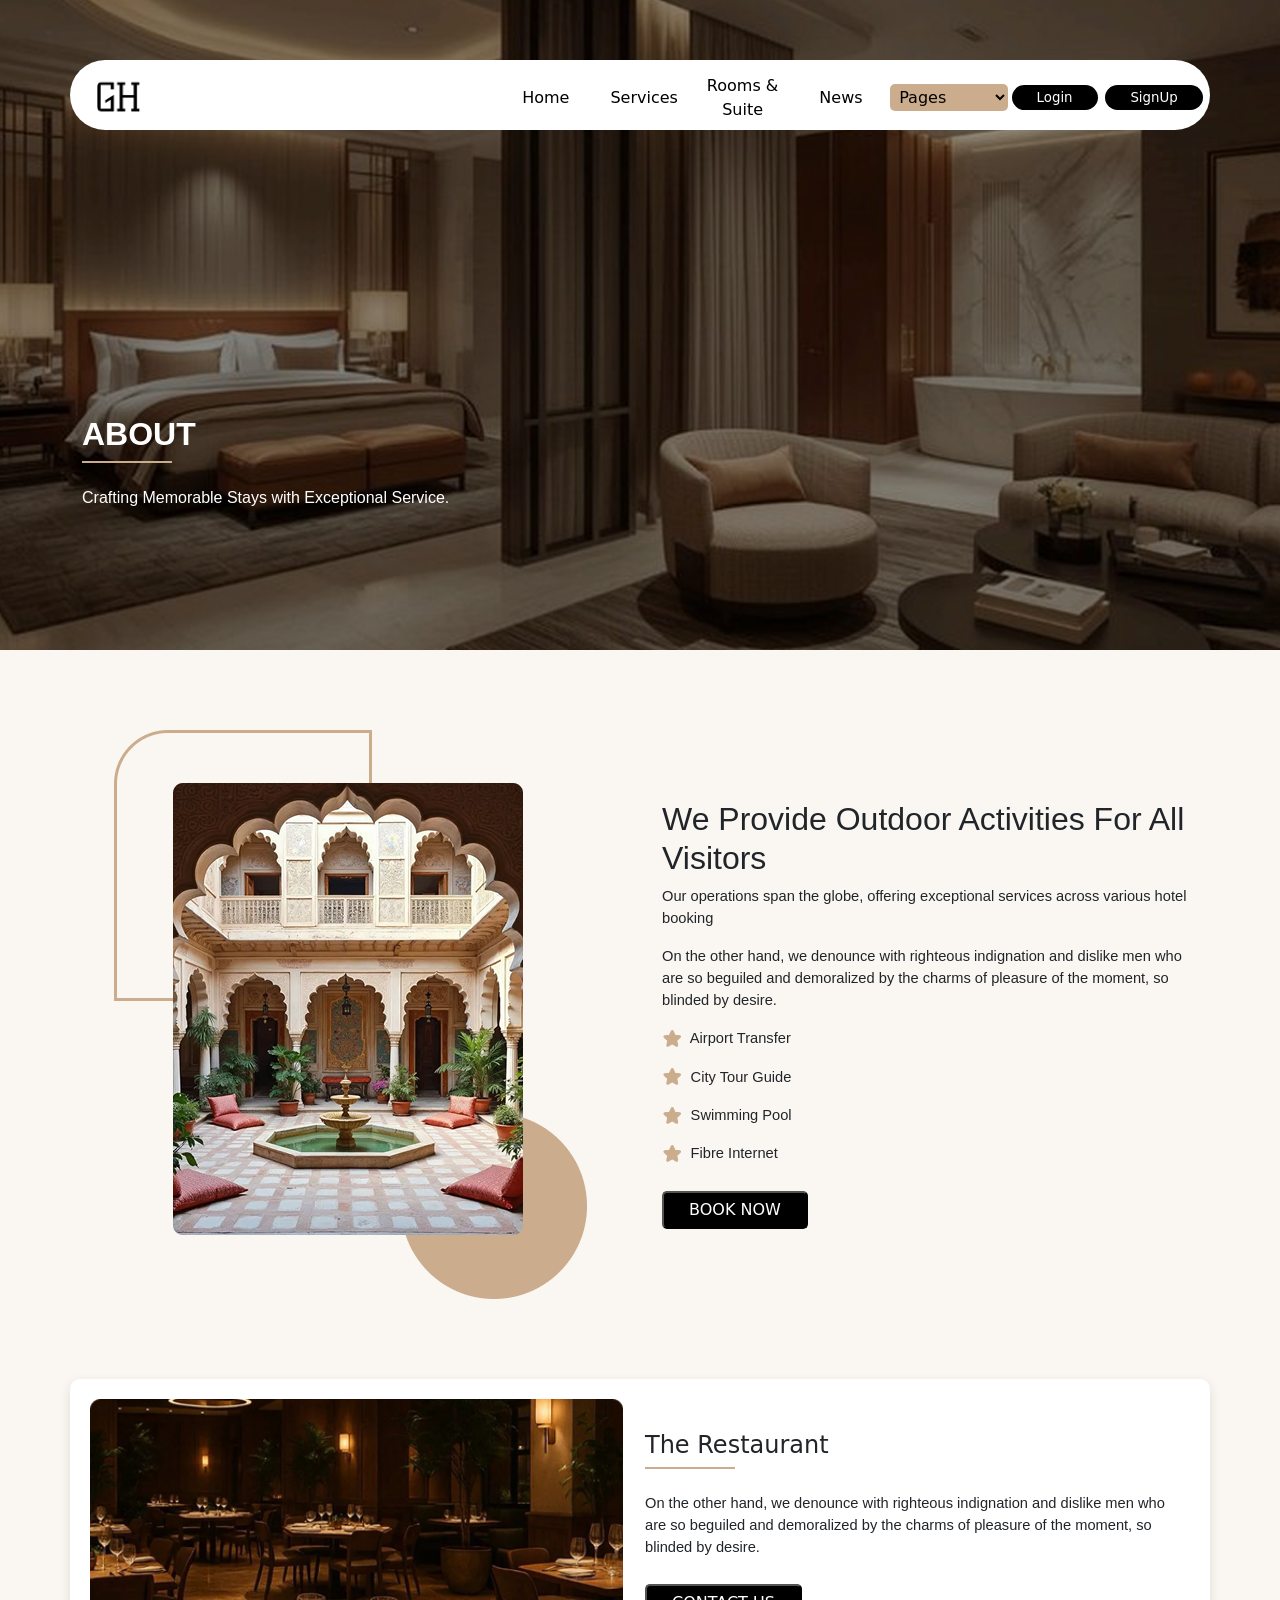
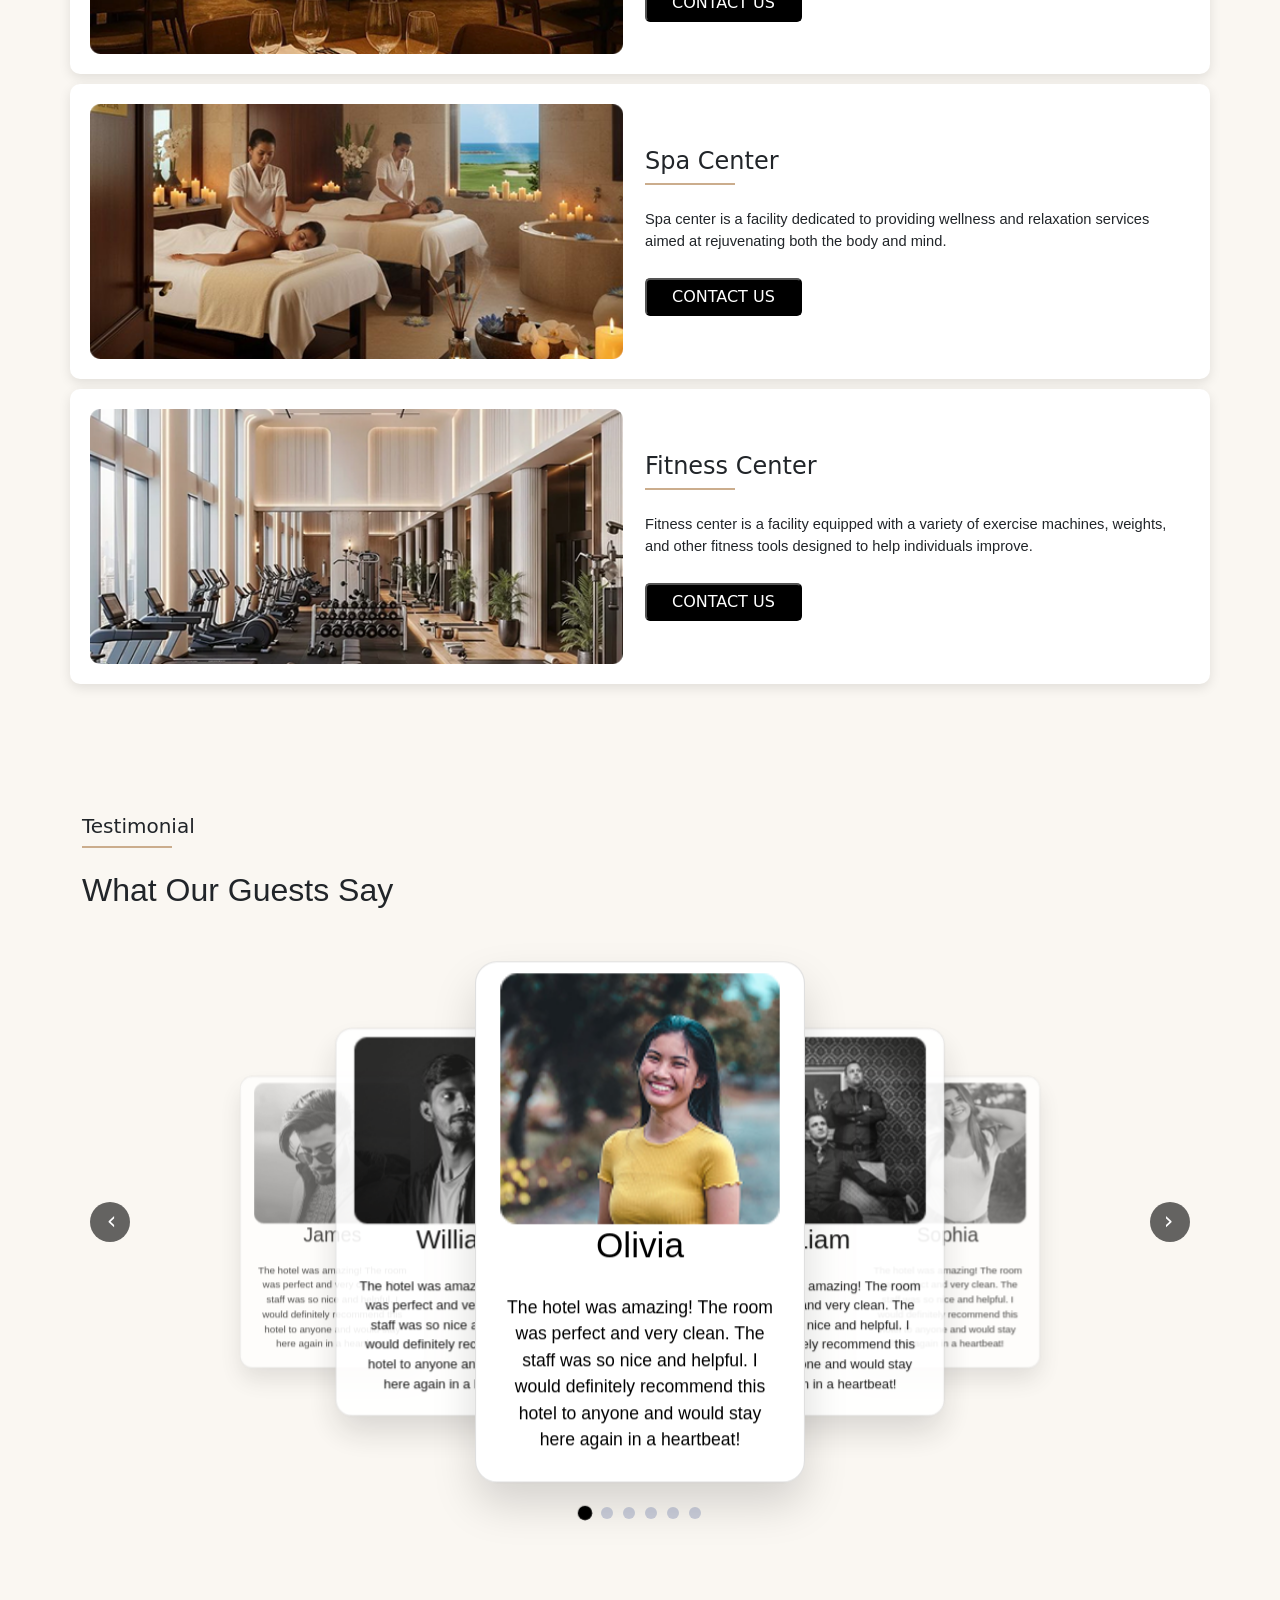
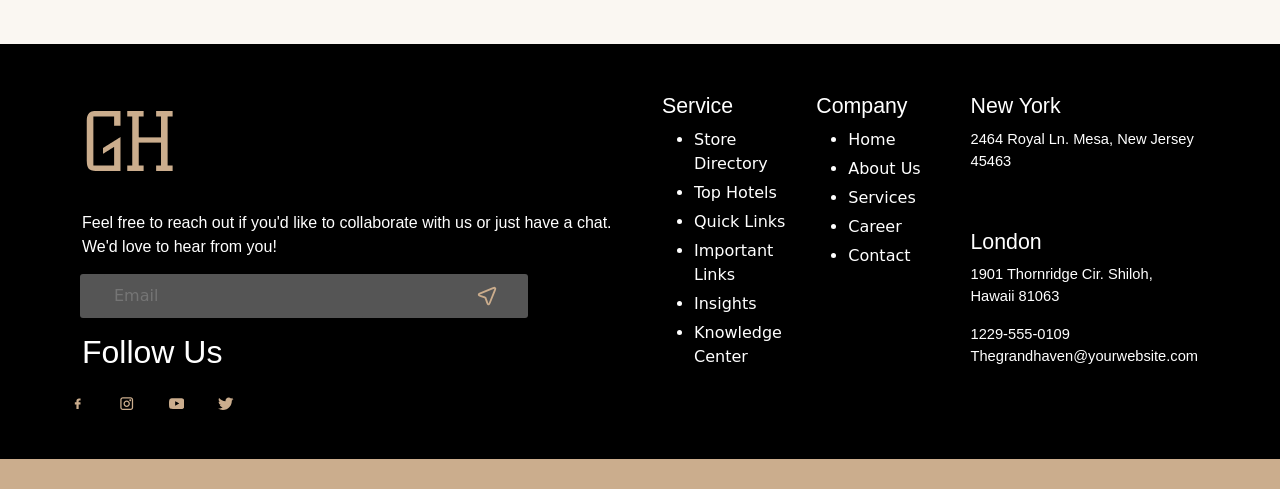
<file: about.html>
<!DOCTYPE html>
<html lang="en">

<head>
    <meta charset="UTF-8">
    <meta name="viewport" content="width=device-width, initial-scale=1.0">
    <link rel="stylesheet" href="assets/CSS/bootstrap.css" type="text/css">
    <link rel="stylesheet" href="assets/CSS/about.css" type="text/css">
    <script src="assets/JS/jquery.js"></script>
    <title>Document</title>

    <script>
        $(document).ready(function () {
            $(".toggle").click(function () {
                $(".toggle_menuarea").slideToggle();
            });
        });
    </script>


</head>

<body>


    <div class="container-fluid menu_bg">

        <!--[menu_area]........-->

        <div class="container menu_area">
            <div class="row menu_area_1">

                <div class="col-2 logo">
                    <img src="assets/IMG/PNG/logo_2 (2).png">
                </div>

                <div class="col row menu_con">

                    <div class="col-8 row menu">

                        <div class="col-2 menu_txt"><a href="index.html">Home</a>
                        </div>
                        <div class="col-2 menu_txt"><a href="services.html">Services</a>
                        </div>
                        <div class="col-2 rs"><a href="rooms.html">Rooms & Suite</a></div>
                        <div class="col-2 menu_txt"><a href="news.html">News</a>
                        </div>
                        <div class="col-2 menu_txt"><select name="pages" id="pages_id">
                                <option value="0">Pages</option>
                                <option value="1"><a href="about.html">About</a></option>
                                <option value="2"><a href="contact.html">Contact Us</a></option>
                            </select>
                        </div>

                    </div>

                    <div class="col-3 row menu_btn">

                        <div class="col-4 btn"><a href="login.html"><button>Login</button></a>
                        </div>
                        <div class="col-4 btn"><a href="Registration.html"><button>SignUp</button></a>
                        </div>

                    </div>

                </div>

                <!--[toggle area]....................................-->

                <div class="col row toggle_area">
                    <div class="col toggle">
                        <svg viewBox="0 0 1024 1024" class="icon" version="1.1" xmlns="http://www.w3.org/2000/svg"
                            fill="#000000">
                            <g id="SVGRepo_bgCarrier" stroke-width="0"></g>
                            <g id="SVGRepo_tracerCarrier" stroke-linecap="round" stroke-linejoin="round"></g>
                            <g id="SVGRepo_iconCarrier">
                                <path
                                    d="M64 192h896v76.8H64V192z m0 281.6h896v76.8H64V473.6z m0 281.6h896V832H64v-76.8z"
                                    fill="#000000"></path>
                            </g>
                        </svg>
                    </div>
                </div>

            </div>


            <!--[toggle_menuarea].......................-->

            <div class="col row toggle_menuarea">
                <div class="col-12 tog"><a href="index.html">Home</a></div>
                <div class="col-12 tog"><a href="services.html">Services</a></div>
                <div class="col-12 tog"><a href="rooms.html">Rooms & Suite</a></div>
                <div class="col-12 tog"><a href="news.html">News</a></div>
                <div class="col-12 tog"><a href="about.html">About</a></div>
                <div class="col-12 tog"><a href="contact.html">Contact Us</a></div>
                <div class="col-12 tog"><a href="login.html">Login</a></div>
                <div class="col-12 tog"><a href="Registration.html">SignUp</a></div>
            </div>

        </div>



        <!--[banner_section]..............................-->

        <div class="container text_bg">

            <div class="col row text_area">

                <div class="col title">
                    <!--[subheading]...............-->
                    <h2 style="padding-bottom:0px;">ABOUT</h2>
                    <span></span>
                    <!--[subheading]...............-->

                    <p>Crafting Memorable Stays with Exceptional Service.</p>
                </div>



            </div>
        </div>


    </div>


    <!--[row_1].............................................-->


    <div class="container row_1">
        <div class="col row section_1_area">
            <!--...................-->
            <div class="col img_area"><img src="assets/IMG/PNG/about_r1_img.png"></div>

            <div class="col r1_img_area"><img src="assets/IMG/PNG/about_r1_imgarea.png"></div>
            <!--...................-->
            <div class="col r1_text_area">

                <div class="col row r1_text">

                    <div class="col">
                        <h2>We Provide Outdoor Activities For All Visitors</h2>

                        <p>Our operations span the globe, offering exceptional services across various hotel booking</p>
                        <p>On the other hand, we denounce with righteous indignation and dislike men who are so beguiled
                            and demoralized by the charms of pleasure of the moment, so blinded by desire.</p>
                    </div>

                    <div class="col row points">

                        <div class="col poin_r1">
                            <p><span class="star"><svg fill="#cbad8d" viewBox="-1 0 19 19"
                                        xmlns="http://www.w3.org/2000/svg" class="cf-icon-svg" stroke="#cbad8d">
                                        <g id="SVGRepo_bgCarrier" stroke-width="0"></g>
                                        <g id="SVGRepo_tracerCarrier" stroke-linecap="round" stroke-linejoin="round">
                                        </g>
                                        <g id="SVGRepo_iconCarrier">
                                            <path
                                                d="m12.673 10.779.798 4.02c.221 1.11-.407 1.566-1.395 1.013L8.5 13.81l-3.576 2.002c-.988.553-1.616.097-1.395-1.013l.397-2.001.401-2.02-1.51-1.397-1.498-1.385c-.832-.769-.592-1.507.532-1.64l2.026-.24 2.044-.242 1.717-3.722c.474-1.028 1.25-1.028 1.724 0l1.717 3.722 2.044.242 2.026.24c1.124.133 1.364.871.533 1.64L14.184 9.38z">
                                            </path>
                                        </g>
                                    </svg></span>&nbsp; Airport Transfer</p>
                        </div>

                        <div class="col poin_r1">
                            <p><span class="star"><svg fill="#cbad8d" viewBox="-1 0 19 19"
                                        xmlns="http://www.w3.org/2000/svg" class="cf-icon-svg" stroke="#cbad8d">
                                        <g id="SVGRepo_bgCarrier" stroke-width="0"></g>
                                        <g id="SVGRepo_tracerCarrier" stroke-linecap="round" stroke-linejoin="round">
                                        </g>
                                        <g id="SVGRepo_iconCarrier">
                                            <path
                                                d="m12.673 10.779.798 4.02c.221 1.11-.407 1.566-1.395 1.013L8.5 13.81l-3.576 2.002c-.988.553-1.616.097-1.395-1.013l.397-2.001.401-2.02-1.51-1.397-1.498-1.385c-.832-.769-.592-1.507.532-1.64l2.026-.24 2.044-.242 1.717-3.722c.474-1.028 1.25-1.028 1.724 0l1.717 3.722 2.044.242 2.026.24c1.124.133 1.364.871.533 1.64L14.184 9.38z">
                                            </path>
                                        </g>
                                    </svg></span>&nbsp; City Tour Guide</p>
                        </div>

                        <div class="col poin_r1">
                            <p><span class="star"><svg fill="#cbad8d" viewBox="-1 0 19 19"
                                        xmlns="http://www.w3.org/2000/svg" class="cf-icon-svg" stroke="#cbad8d">
                                        <g id="SVGRepo_bgCarrier" stroke-width="0"></g>
                                        <g id="SVGRepo_tracerCarrier" stroke-linecap="round" stroke-linejoin="round">
                                        </g>
                                        <g id="SVGRepo_iconCarrier">
                                            <path
                                                d="m12.673 10.779.798 4.02c.221 1.11-.407 1.566-1.395 1.013L8.5 13.81l-3.576 2.002c-.988.553-1.616.097-1.395-1.013l.397-2.001.401-2.02-1.51-1.397-1.498-1.385c-.832-.769-.592-1.507.532-1.64l2.026-.24 2.044-.242 1.717-3.722c.474-1.028 1.25-1.028 1.724 0l1.717 3.722 2.044.242 2.026.24c1.124.133 1.364.871.533 1.64L14.184 9.38z">
                                            </path>
                                        </g>
                                    </svg></span>&nbsp; Swimming Pool</p>
                        </div>

                        <div class="col poin_r1">
                            <p><span class="star"><svg fill="#cbad8d" viewBox="-1 0 19 19"
                                        xmlns="http://www.w3.org/2000/svg" class="cf-icon-svg" stroke="#cbad8d">
                                        <g id="SVGRepo_bgCarrier" stroke-width="0"></g>
                                        <g id="SVGRepo_tracerCarrier" stroke-linecap="round" stroke-linejoin="round">
                                        </g>
                                        <g id="SVGRepo_iconCarrier">
                                            <path
                                                d="m12.673 10.779.798 4.02c.221 1.11-.407 1.566-1.395 1.013L8.5 13.81l-3.576 2.002c-.988.553-1.616.097-1.395-1.013l.397-2.001.401-2.02-1.51-1.397-1.498-1.385c-.832-.769-.592-1.507.532-1.64l2.026-.24 2.044-.242 1.717-3.722c.474-1.028 1.25-1.028 1.724 0l1.717 3.722 2.044.242 2.026.24c1.124.133 1.364.871.533 1.64L14.184 9.38z">
                                            </path>
                                        </g>
                                    </svg></span>&nbsp; Fibre Internet</p>
                        </div>


                    </div>

                    <div class="col r1_btn"><button>BOOK NOW</button></div>

                </div>

            </div>


        </div>
    </div>


    <!--[row-2]...............................-->

    <div class="container row_2">

        <div class="col row r2_area">


            <!--...................-->
            <div class="col row r2_1">
                <div class="col r2_img"><img src="assets/IMG/PNG/about_r2_1.png"></div>
                <div class="col r2_text">

                    <div class="col r2_title">
                        <!--[subheading]...............-->
                        <h5 style="padding-bottom:0px;">The Restaurant</h5>
                        <span></span>
                        <!--[subheading]...............-->

                        <p>On the other hand, we denounce with righteous indignation and dislike men who are so beguiled
                            and demoralized by the charms of pleasure of the moment, so blinded by desire.</p>

                        <button class="r2_btn">CONTACT US</button>

                    </div>

                </div>
            </div>
            <!--...................-->

            <div class="col row r2_2">
                <div class="col r2_img"><img src="assets/IMG/PNG/about_r2_2.png"></div>
                <div class="col r2_text">

                    <div class="col r2_title">
                        <!--[subheading]...............-->
                        <h5 style="padding-bottom:0px;">Spa Center</h5>
                        <span></span>
                        <!--[subheading]...............-->

                        <p>Spa center is a facility dedicated to providing wellness and relaxation services aimed at
                            rejuvenating both the body and mind.</p>

                        <button class="r2_btn">CONTACT US</button>

                    </div>

                </div>
            </div>
            <!--...................-->

            <div class="col row r2_3">
                <div class="col r2_img"><img src="assets/IMG/PNG/about_r2_3.png"></div>
                <div class="col r2_text">

                    <div class="col r2_title">
                        <!--[subheading]...............-->
                        <h5 style="padding-bottom:0px;">Fitness Center</h5>
                        <span></span>
                        <!--[subheading]...............-->

                        <p>Fitness center is a facility equipped with a variety of exercise machines, weights, and other
                            fitness tools designed to help individuals improve.</p>

                        <button class="r2_btn">CONTACT US</button>

                    </div>

                </div>
            </div>
            <!--...................-->




        </div>

    </div>


    <!--[row_3].......................................-->

    <div class="container-fluid s8_bg">
        <div class="container cont">

            <!--[subheading]...............-->
            <h5 style="padding-bottom:0px;">Testimonial</h5>
            <span
                style="background-color:#CBAD8D;width:90px;height:2px; display: inline-block;padding: 0px;margin-bottom: 16px;"></span>
            <!--[subheading]...............-->
            <h2>What Our Guests Say</h2>
            <div class="row slider_1">

                <!--...........................................-->

                <!-- <h1 class="about-title">OUR TEAM</h1> -->

                <div class="carousel-container">
                    <button class="nav-arrow left">‹</button>
                    <div class="carousel-track">
                        <div class="col row card" data-index="0">
                            <div class="col"><img src="assets/IMG/PNG/CE_1.png" alt="Team Member 1"></div>
                            <div class="col" style="height: 20px;">
                                <h2 class="m-name" style="color: black;">Olivia</h2>
                            </div>
                            <div class="col">
                                <p class="m-role" style="color: black;">The hotel was amazing! The room was perfect and
                                    very clean. The staff was so nice and helpful. I would definitely recommend this
                                    hotel to anyone and would stay here again in a heartbeat!</p>
                            </div>

                        </div>
                        <div class="col row card" data-index="1">
                            <div class="col"><img src="assets/IMG/PNG/CE_4.png" alt="Team Member 2"></div>
                            <div class="col" style="height: 20px;">
                                <h2 class="m-name" style="color: black;">Liam</h2>
                            </div>
                            <div class="col">
                                <p class="m-role" style="color: black;">The hotel was amazing! The room was perfect and
                                    very clean. The staff was so nice and helpful. I would definitely recommend this
                                    hotel to anyone and would stay here again in a heartbeat!</p>
                            </div>

                        </div>
                        <div class="col row card" data-index="2">
                            <div class="col"><img src="assets/IMG/PNG/CE_2.png" alt="Team Member 3"></div>
                            <div class="col" style="height: 20px;">
                                <h2 class="m-name" style="color: black;">Sophia</h2>
                            </div>
                            <div class="col">
                                <p class="m-role" style="color: black;">The hotel was amazing! The room was perfect and
                                    very clean. The staff was so nice and helpful. I would definitely recommend this
                                    hotel to anyone and would stay here again in a heartbeat!</p>
                            </div>

                        </div>
                        <div class="col row card" data-index="3">
                            <div class="col"><img src="assets/IMG/PNG/CE_3.png" alt="Team Member 4"></div>
                            <div class="col" style="height: 20px;">
                                <h2 class="m-name" style="color: black;">Isabella</h2>
                            </div>
                            <div class="col">
                                <p class="m-role" style="color: black;">The hotel was amazing! The room was perfect and
                                    very clean. The staff was so nice and helpful. I would definitely recommend this
                                    hotel to anyone and would stay here again in a heartbeat!</p>
                            </div>

                        </div>
                        <div class="col row card" data-index="4">
                            <div class="col"><img src="assets/IMG/PNG/CE_5.png" alt="Team Member 5"></div>
                            <div class="col" style="height: 20px;">
                                <h2 class="m-name" style="color: black;">James</h2>
                            </div>
                            <div class="col">
                                <p class="m-role" style="color: black;">The hotel was amazing! The room was perfect and
                                    very clean. The staff was so nice and helpful. I would definitely recommend this
                                    hotel to anyone and would stay here again in a heartbeat!</p>
                            </div>

                        </div>
                        <div class="col row card" data-index="5">
                            <div class="col"><img src="assets/IMG/PNG/CE_6.png" alt="Team Member 6"></div>
                            <div class="col" style="height: 20px;">
                                <h2 class="m-name" style="color: black;">William</h2>
                            </div>
                            <div class="col">
                                <p class="m-role" style="color: black;">The hotel was amazing! The room was perfect and
                                    very clean. The staff was so nice and helpful. I would definitely recommend this
                                    hotel to anyone and would stay here again in a heartbeat!</p>
                            </div>

                        </div>
                    </div>
                    <button class="nav-arrow right">›</button>
                </div>



                <div class="dots">
                    <div class="dot active" data-index="0"></div>
                    <div class="dot" data-index="1"></div>
                    <div class="dot" data-index="2"></div>
                    <div class="dot" data-index="3"></div>
                    <div class="dot" data-index="4"></div>
                    <div class="dot" data-index="5"></div>
                </div>

                <!--...........................................-->
            </div>
        </div>
        <div class="cl"></div>
    </div>


    <!--[footer]....................................-->


    <div class="container-fluid footer">
        <div class="container">
            <div class="col row footer_area">

                <div class="col row f_side1">
                    <div class="col"><img src="assets/IMG/PNG/footer_logo.png" alt="logo_footer">

                        <p>Feel free to reach out if you'd like
                            to collaborate with us or just have
                            a chat. We'd love to hear from you!</p>
                    </div>
                    <div class="col-12 row footer_inputarea">

                        <div class="col-8"><input type="email" name="ft_email" id="ft_email_id" placeholder="Email">
                        </div>
                        <div class="col-4"><button><svg class="email_svg" viewBox="0 0 24 24" fill="none"
                                    xmlns="http://www.w3.org/2000/svg">
                                    <g id="SVGRepo_bgCarrier" stroke-width="0"></g>
                                    <g id="SVGRepo_tracerCarrier" stroke-linecap="round" stroke-linejoin="round"></g>
                                    <g id="SVGRepo_iconCarrier">
                                        <path
                                            d="M5.36328 12.0523C4.01081 11.5711 3.33457 11.3304 3.13309 10.9655C2.95849 10.6492 2.95032 10.2673 3.11124 9.94388C3.29694 9.57063 3.96228 9.30132 5.29295 8.76272L17.8356 3.68594C19.1461 3.15547 19.8014 2.89024 20.2154 3.02623C20.5747 3.14427 20.8565 3.42608 20.9746 3.7854C21.1106 4.19937 20.8453 4.85465 20.3149 6.16521L15.2381 18.7078C14.6995 20.0385 14.4302 20.7039 14.0569 20.8896C13.7335 21.0505 13.3516 21.0423 13.0353 20.8677C12.6704 20.6662 12.4297 19.99 11.9485 18.6375L10.4751 14.4967C10.3815 14.2336 10.3347 14.102 10.2582 13.9922C10.1905 13.8948 10.106 13.8103 10.0086 13.7426C9.89876 13.6661 9.76719 13.6193 9.50407 13.5257L5.36328 12.0523Z"
                                            stroke="#CBAD8D" stroke-width="2" stroke-linecap="round"
                                            stroke-linejoin="round"></path>
                                    </g>
                                </svg></button></div>

                    </div>
                    <div class="col row f_side1_se">
                        <div class="col">
                            <h2 style="color:white;margin-bottom: 20px;">Follow Us</h2>
                        </div>
                        <div class="col row footer_icons">
                            <div class="col"><svg fill="#CBAD8D" viewBox="0 0 32 32" xmlns="http://www.w3.org/2000/svg">
                                    <g id="SVGRepo_bgCarrier" stroke-width="0"></g>
                                    <g id="SVGRepo_tracerCarrier" stroke-linecap="round" stroke-linejoin="round"></g>
                                    <g id="SVGRepo_iconCarrier">
                                        <path
                                            d="M21.95 5.005l-3.306-.004c-3.206 0-5.277 2.124-5.277 5.415v2.495H10.05v4.515h3.317l-.004 9.575h4.641l.004-9.575h3.806l-.003-4.514h-3.803v-2.117c0-1.018.241-1.533 1.566-1.533l2.366-.001.01-4.256z">
                                        </path>
                                    </g>
                                </svg></div>
                            <div class="col"><svg viewBox="0 0 24 24" fill="none" xmlns="http://www.w3.org/2000/svg">
                                    <g id="SVGRepo_bgCarrier" stroke-width="0"></g>
                                    <g id="SVGRepo_tracerCarrier" stroke-linecap="round" stroke-linejoin="round"></g>
                                    <g id="SVGRepo_iconCarrier">
                                        <path fill-rule="evenodd" clip-rule="evenodd"
                                            d="M2 6C2 3.79086 3.79086 2 6 2H18C20.2091 2 22 3.79086 22 6V18C22 20.2091 20.2091 22 18 22H6C3.79086 22 2 20.2091 2 18V6ZM6 4C4.89543 4 4 4.89543 4 6V18C4 19.1046 4.89543 20 6 20H18C19.1046 20 20 19.1046 20 18V6C20 4.89543 19.1046 4 18 4H6ZM12 9C10.3431 9 9 10.3431 9 12C9 13.6569 10.3431 15 12 15C13.6569 15 15 13.6569 15 12C15 10.3431 13.6569 9 12 9ZM7 12C7 9.23858 9.23858 7 12 7C14.7614 7 17 9.23858 17 12C17 14.7614 14.7614 17 12 17C9.23858 17 7 14.7614 7 12ZM17.5 8C18.3284 8 19 7.32843 19 6.5C19 5.67157 18.3284 5 17.5 5C16.6716 5 16 5.67157 16 6.5C16 7.32843 16.6716 8 17.5 8Z"
                                            fill="#CBAD8D"></path>
                                    </g>
                                </svg></div>
                            <div class="col"><svg viewBox="0 -3 20 20" version="1.1" xmlns="http://www.w3.org/2000/svg"
                                    xmlns:xlink="http://www.w3.org/1999/xlink" fill="#000000">
                                    <g id="SVGRepo_bgCarrier" stroke-width="0"></g>
                                    <g id="SVGRepo_tracerCarrier" stroke-linecap="round" stroke-linejoin="round"></g>
                                    <g id="SVGRepo_iconCarrier">
                                        <title>youtube [#168]</title>
                                        <desc>Created with Sketch.</desc>
                                        <defs> </defs>
                                        <g id="Page-1" stroke="none" stroke-width="1" fill="none" fill-rule="evenodd">
                                            <g id="Dribbble-Light-Preview"
                                                transform="translate(-300.000000, -7442.000000)" fill="#CBAD8D">
                                                <g id="icons" transform="translate(56.000000, 160.000000)">
                                                    <path
                                                        d="M251.988432,7291.58588 L251.988432,7285.97425 C253.980638,7286.91168 255.523602,7287.8172 257.348463,7288.79353 C255.843351,7289.62824 253.980638,7290.56468 251.988432,7291.58588 M263.090998,7283.18289 C262.747343,7282.73013 262.161634,7282.37809 261.538073,7282.26141 C259.705243,7281.91336 248.270974,7281.91237 246.439141,7282.26141 C245.939097,7282.35515 245.493839,7282.58153 245.111335,7282.93357 C243.49964,7284.42947 244.004664,7292.45151 244.393145,7293.75096 C244.556505,7294.31342 244.767679,7294.71931 245.033639,7294.98558 C245.376298,7295.33761 245.845463,7295.57995 246.384355,7295.68865 C247.893451,7296.0008 255.668037,7296.17532 261.506198,7295.73552 C262.044094,7295.64178 262.520231,7295.39147 262.895762,7295.02447 C264.385932,7293.53455 264.28433,7285.06174 263.090998,7283.18289"
                                                        id="youtube-[#168]"> </path>
                                                </g>
                                            </g>
                                        </g>
                                    </g>
                                </svg></div>
                            <div class="col"><svg fill="#CBAD8D" version="1.1" xmlns="http://www.w3.org/2000/svg"
                                    xmlns:xlink="http://www.w3.org/1999/xlink" viewBox="0 0 512 512"
                                    xml:space="preserve">
                                    <g id="SVGRepo_bgCarrier" stroke-width="0"></g>
                                    <g id="SVGRepo_tracerCarrier" stroke-linecap="round" stroke-linejoin="round"></g>
                                    <g id="SVGRepo_iconCarrier">
                                        <g id="7935ec95c421cee6d86eb22ecd12f847">
                                            <path style="display: inline;"
                                                d="M459.186,151.787c0.203,4.501,0.305,9.023,0.305,13.565 c0,138.542-105.461,298.285-298.274,298.285c-59.209,0-114.322-17.357-160.716-47.104c8.212,0.973,16.546,1.47,25.012,1.47 c49.121,0,94.318-16.759,130.209-44.884c-45.887-0.841-84.596-31.154-97.938-72.804c6.408,1.227,12.968,1.886,19.73,1.886 c9.55,0,18.816-1.287,27.617-3.68c-47.955-9.633-84.1-52.001-84.1-102.795c0-0.446,0-0.882,0.011-1.318 c14.133,7.847,30.294,12.562,47.488,13.109c-28.134-18.796-46.637-50.885-46.637-87.262c0-19.212,5.16-37.218,14.193-52.7 c51.707,63.426,128.941,105.156,216.072,109.536c-1.784-7.675-2.718-15.674-2.718-23.896c0-57.891,46.941-104.832,104.832-104.832 c30.173,0,57.404,12.734,76.525,33.102c23.887-4.694,46.313-13.423,66.569-25.438c-7.827,24.485-24.434,45.025-46.089,58.002 c21.209-2.535,41.426-8.171,60.222-16.505C497.448,118.542,479.666,137.004,459.186,151.787z">
                                            </path>
                                        </g>
                                    </g>
                                </svg></div>
                        </div>
                    </div>
                </div>

                <div class="col row sec_2">

                    <div class="col">
                        <h2>Service</h2>

                        <ul>
                            <li>Store Directory</li>
                            <li>Top Hotels</li>
                            <li>Quick Links</li>
                            <li>Important Links</li>
                            <li>Insights</li>
                            <li>Knowledge Center</li>
                        </ul>

                    </div>


                    <div class="col">
                        <h2>Company</h2>

                        <ul>
                            <li>Home</li>
                            <li>About Us</li>
                            <li>Services</li>
                            <li>Career</li>
                            <li>Contact</li>

                        </ul>

                    </div>


                    <div class="col row sec_2_r1">

                        <div class="col">
                            <h2>New York</h2>
                            <p>2464 Royal Ln. Mesa, New Jersey 45463</p>
                        </div>
                        <div class="col">
                            <h2>London</h2>
                            <p>1901 Thornridge Cir. Shiloh, Hawaii 81063</p>
                            <p>1229-555-0109<br>Thegrandhaven@yourwebsite.com</p>
                        </div>

                    </div>

                </div>


            </div>
        </div>
    </div>







    <!--[SCRIPT].......................-->

    <script>

        const cards = document.querySelectorAll(".card");
        const dots = document.querySelectorAll(".dot");
        const leftArrow = document.querySelector(".nav-arrow.left");
        const rightArrow = document.querySelector(".nav-arrow.right");
        let currentIndex = 0;
        let isAnimating = false;

        function updateCarousel(newIndex) {
            if (isAnimating) return;
            isAnimating = true;

            currentIndex = (newIndex + cards.length) % cards.length;

            cards.forEach((card, i) => {
                const offset = (i - currentIndex + cards.length) % cards.length;

                card.classList.remove(
                    "center",
                    "left-1",
                    "left-2",
                    "right-1",
                    "right-2",
                    "hidden"
                );

                if (offset === 0) {
                    card.classList.add("center");
                } else if (offset === 1) {
                    card.classList.add("right-1");
                } else if (offset === 2) {
                    card.classList.add("right-2");
                } else if (offset === cards.length - 1) {
                    card.classList.add("left-1");
                } else if (offset === cards.length - 2) {
                    card.classList.add("left-2");
                } else {
                    card.classList.add("hidden");
                }
            });

            dots.forEach((dot, i) => {
                dot.classList.toggle("active", i === currentIndex);
            });


            setTimeout(() => {
            }, 300);

            setTimeout(() => {
                isAnimating = false;
            }, 800);
        }

        leftArrow.addEventListener("click", () => {
            updateCarousel(currentIndex - 1);
        });

        rightArrow.addEventListener("click", () => {
            updateCarousel(currentIndex + 1);
        });

        dots.forEach((dot, i) => {
            dot.addEventListener("click", () => {
                updateCarousel(i);
            });
        });

        cards.forEach((card, i) => {
            card.addEventListener("click", () => {
                updateCarousel(i);
            });
        });

        document.addEventListener("keydown", (e) => {
            if (e.key === "ArrowLeft") {
                updateCarousel(currentIndex - 1);
            } else if (e.key === "ArrowRight") {
                updateCarousel(currentIndex + 1);
            }
        });

        let touchStartX = 0;
        let touchEndX = 0;

        document.addEventListener("touchstart", (e) => {
            touchStartX = e.changedTouches[0].screenX;
        });

        document.addEventListener("touchend", (e) => {
            touchEndX = e.changedTouches[0].screenX;
            handleSwipe();
        });

        function handleSwipe() {
            const swipeThreshold = 50;
            const diff = touchStartX - touchEndX;

            if (Math.abs(diff) > swipeThreshold) {
                if (diff > 0) {
                    updateCarousel(currentIndex + 1);
                } else {
                    updateCarousel(currentIndex - 1);
                }
            }
        }

        updateCarousel(0);




    </script>







</body>

</html>
</file>
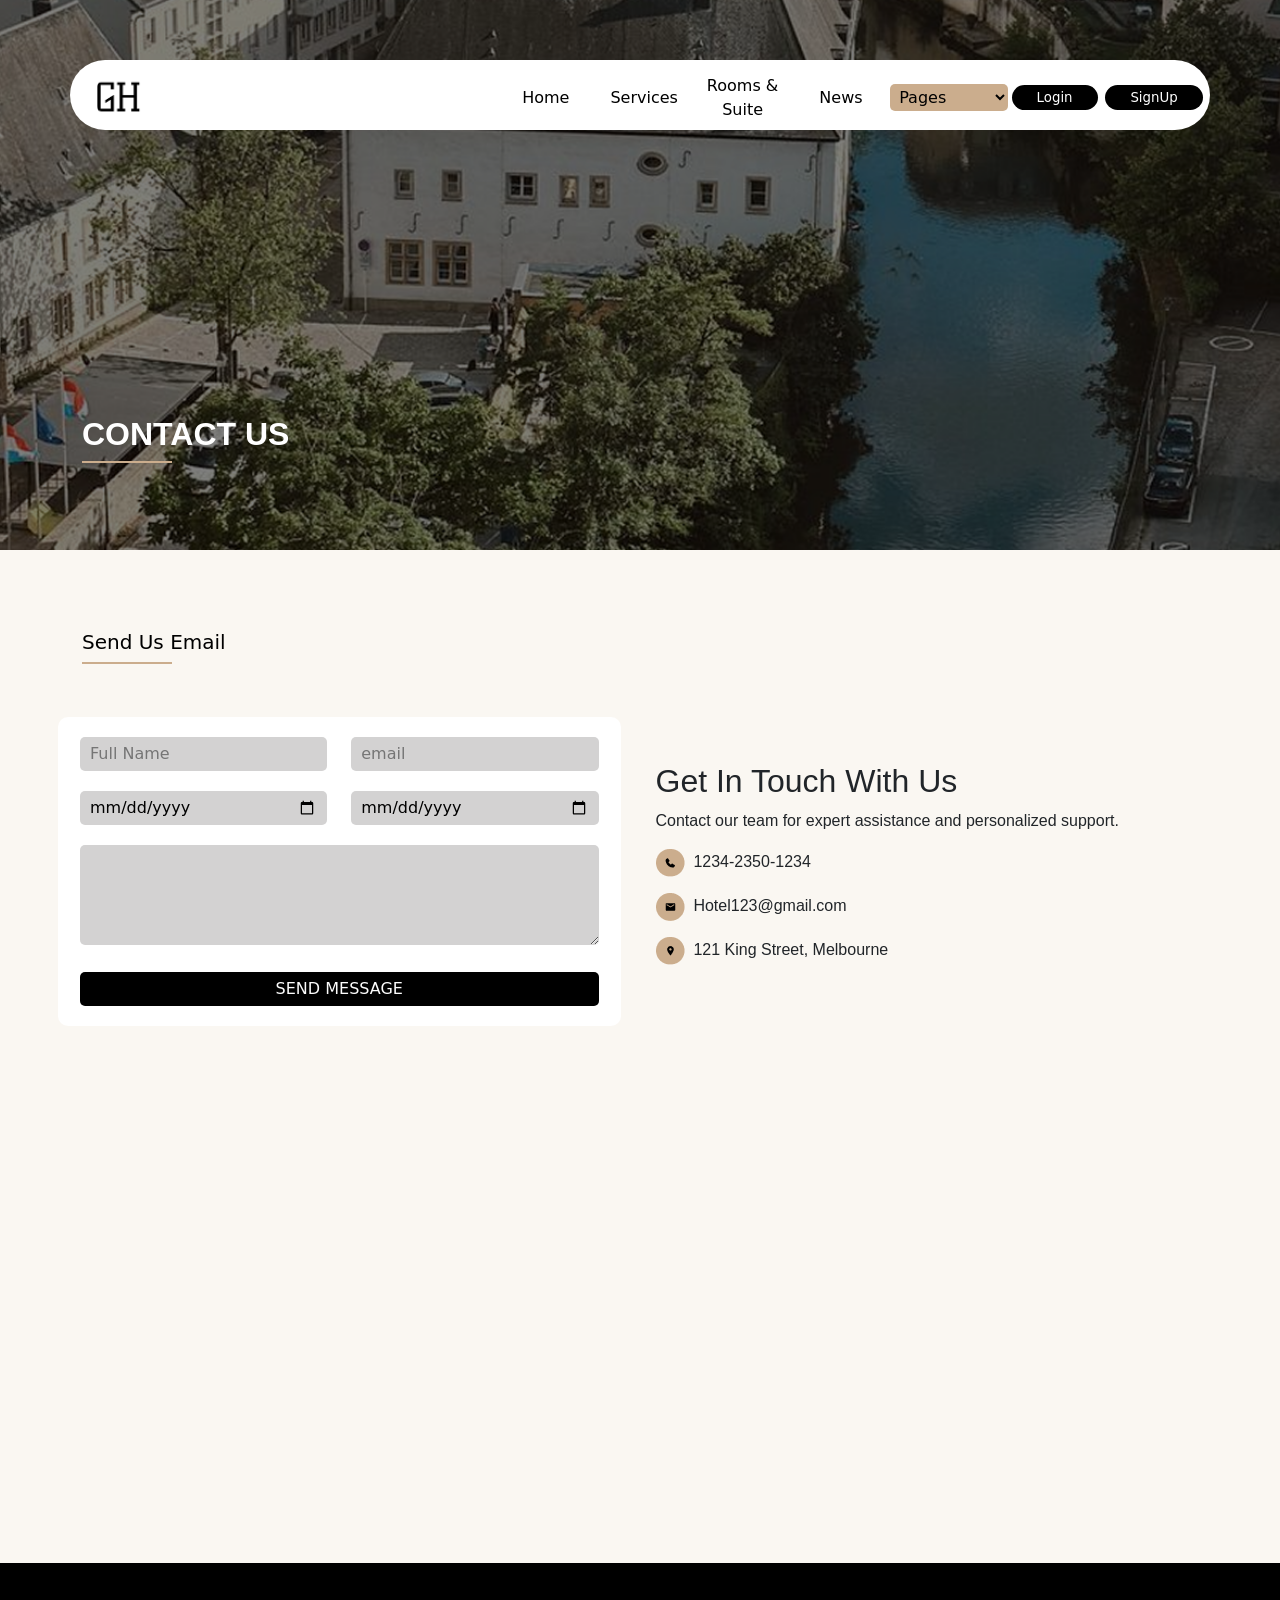
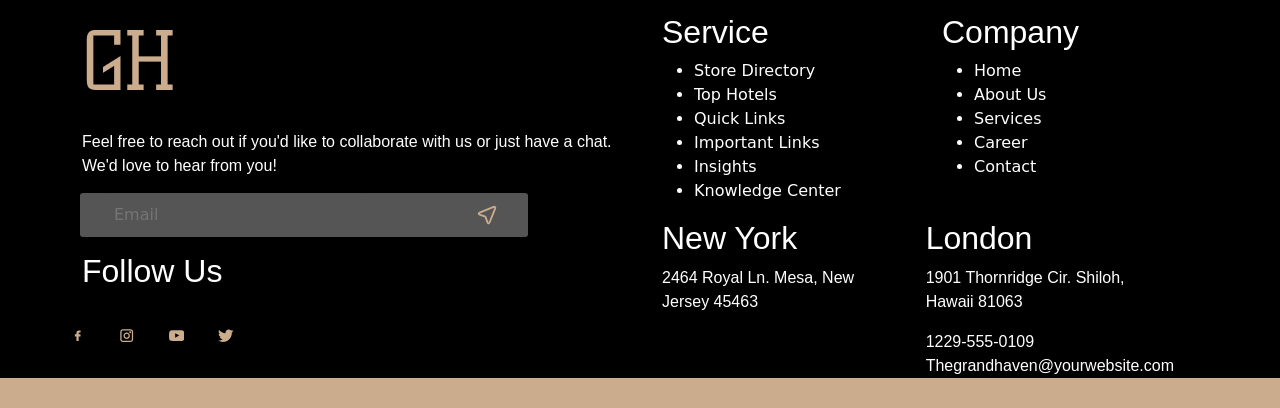
<file: contact.html>
<!DOCTYPE html>
<html lang="en">

<head>
    <meta charset="UTF-8">
    <meta name="viewport" content="width=device-width, initial-scale=1.0">
    <link rel="stylesheet" href="assets/CSS/bootstrap.css" type="text/css">
    <link rel="stylesheet" href="assets/CSS/contact.css" type="text/css">
    <script src="assets/JS/jquery.js"></script>
    <title>Document</title>

    <script>
        $(document).ready(function () {
            $(".toggle").click(function () {
                $(".toggle_menuarea").slideToggle();
            });
        });
    </script>


</head>

<body>


    <div class="container-fluid menu_bg">

        <!--[menu_area]........-->

        <div class="container menu_area">
            <div class="row menu_area_1">

                <div class="col-2 logo">
                    <img src="assets/IMG/PNG/logo_2 (2).png">
                </div>

                <div class="col row menu_con">

                    <div class="col-8 row menu">

                        <div class="col-2 menu_txt"><a href="index.html">Home</a>
                        </div>
                        <div class="col-2 menu_txt"><a href="services.html">Services</a>
                        </div>
                        <div class="col-2 rs"><a href="rooms.html">Rooms & Suite</a></div>
                        <div class="col-2 menu_txt"><a href="news.html">News</a>
                        </div>
                        <div class="col-2 menu_txt"><select name="pages" id="pages_id">
                                <option value="0">Pages</option>
                                <option value="1"><a href="about.html">About</a></option>
                                <option value="2"><a href="contact.html">Contact Us</a></option>
                            </select>
                        </div>

                    </div>

                    <div class="col-3 row menu_btn">

                        <div class="col-4 btn"><a href="login.html"><button>Login</button></a>
                        </div>
                        <div class="col-4 btn"><a href="Registration.html"><button>SignUp</button></a>
                        </div>

                    </div>

                </div>

                <!--[toggle area]....................................-->

                <div class="col row toggle_area">
                    <div class="col toggle">
                        <svg viewBox="0 0 1024 1024" class="icon" version="1.1" xmlns="http://www.w3.org/2000/svg"
                            fill="#000000">
                            <g id="SVGRepo_bgCarrier" stroke-width="0"></g>
                            <g id="SVGRepo_tracerCarrier" stroke-linecap="round" stroke-linejoin="round"></g>
                            <g id="SVGRepo_iconCarrier">
                                <path
                                    d="M64 192h896v76.8H64V192z m0 281.6h896v76.8H64V473.6z m0 281.6h896V832H64v-76.8z"
                                    fill="#000000"></path>
                            </g>
                        </svg>
                    </div>
                </div>

            </div>


            <!--[toggle_menuarea].......................-->

            <div class="col row toggle_menuarea">
                <div class="col-12 tog"><a href="index.html">Home</a></div>
                <div class="col-12 tog"><a href="services.html">Services</a></div>
                <div class="col-12 tog"><a href="rooms.html">Rooms & Suite</a></div>
                <div class="col-12 tog"><a href="news.html">News</a></div>
                <div class="col-12 tog"><a href="about.html">About</a></div>
                <div class="col-12 tog"><a href="contact.html">Contact Us</a></div>
                <div class="col-12 tog"><a href="login.html">Login</a></div>
                <div class="col-12 tog"><a href="Registration.html">SignUp</a></div>
            </div>

        </div>



        <!--[banner_section]..............................-->

        <div class="container text_bg">

            <div class="col row text_area">

                <div class="col title">
                    <!--[subheading]...............-->
                    <h2 style="padding-bottom:0px;">CONTACT US</h2>
                    <span></span>
                    <!--[subheading]...............-->

                    <!-- <p>Stay informed with the latest hotel announcements, special offers, events, travel insights, and
                        exciting updates.</p> -->
                </div>
            </div>
        </div>

        <div class="cl"></div>

    </div>


    <!--[row_1].............................................................-->

    <div class="container row_bg">


        <div class="col title_1">
            <!--[subheading]...............-->
            <h5 style="padding-bottom:0px;">Send Us Email</h5>
            <span></span>
            <!--[subheading]...............-->
        </div>


        <div class="col row row_1_area">

            <div class="col row column_1">

                <div class="col row input_1">
                    <div class="col"><input type="text" name="full_name" id="full_nameid" placeholder="Full Name"></div>
                    <div class="col"><input type="email" name="email" id="emailid" placeholder="email"></div>
                </div>

                <div class="col row input_1">
                    <div class="col"><input type="date" name="check_in" id="check_in_id" placeholder="Check-In"></div>
                    <div class="col"><input type="date" name="check_out" id="check_out_id" placeholder="Check-Out">
                    </div>
                </div>

                <div class="col row input_1">
                    <div class="textarea">
                        <textarea name="message" id="message_id" placeholder="Message">

                        </textarea>
                    </div>
                </div>

                <div class="col row input_1">
                    <div class="col button_area">
                        <button>SEND MESSAGE</button>
                    </div>
                </div>

            </div>


            <!--............................-->

            <div class="col column_2">

                <div class="col text_area">

                    <h2>Get In Touch With Us</h2>
                    <p>Contact our team for expert assistance and personalized support.</p>

                    <div class="col row text_section">

                        <p><span><img src="assets/IMG/PNG/contact_ph.png"></span>&nbsp; 1234-2350-1234</p>
                        <p><span><img src="assets/IMG/PNG/contact_em.png"></span>&nbsp; Hotel123@gmail.com</p>
                        <p><span><img src="assets/IMG/PNG/contact_lo.png"></span>&nbsp; 121 King Street, Melbourne</p>

                    </div>

                </div>


            </div>


        </div>

        <div class="cl"></div>

    </div>


    <!--[location map].................................-->



    <div class="container-fluid location_area">
        <iframe
            src="https://www.google.com/maps/embed?pb=!1m18!1m12!1m3!1d125531.579129017!2d76.14084937053373!3d10.51154575969435!2m3!1f0!2f0!3f0!3m2!1i1024!2i768!4f13.1!3m3!1m2!1s0x3ba7ee15ed42d1bb%3A0x82e45aa016ca7db!2sThrissur%2C%20Keralam!5e0!3m2!1sen!2sin!4v1790049394934!5m2!1sen!2sin"
            width="100%" height="450" style="border:0;" allowfullscreen="" loading="lazy"
            referrerpolicy="strict-origin-when-cross-origin"></iframe>
    </div>


    <!--[footer]....................................-->


    <div class="container-fluid footer">
        <div class="container">
            <div class="col row footer_area">

                <div class="col row f_side1">
                    <div class="col"><img src="assets/IMG/PNG/footer_logo.png" alt="logo_footer">

                        <p>Feel free to reach out if you'd like
                            to collaborate with us or just have
                            a chat. We'd love to hear from you!</p>
                    </div>
                    <div class="col-12 row footer_inputarea">

                        <div class="col-8"><input type="email" name="ft_email" id="ft_email_id" placeholder="Email">
                        </div>
                        <div class="col-4"><button><svg class="email_svg" viewBox="0 0 24 24" fill="none"
                                    xmlns="http://www.w3.org/2000/svg">
                                    <g id="SVGRepo_bgCarrier" stroke-width="0"></g>
                                    <g id="SVGRepo_tracerCarrier" stroke-linecap="round" stroke-linejoin="round"></g>
                                    <g id="SVGRepo_iconCarrier">
                                        <path
                                            d="M5.36328 12.0523C4.01081 11.5711 3.33457 11.3304 3.13309 10.9655C2.95849 10.6492 2.95032 10.2673 3.11124 9.94388C3.29694 9.57063 3.96228 9.30132 5.29295 8.76272L17.8356 3.68594C19.1461 3.15547 19.8014 2.89024 20.2154 3.02623C20.5747 3.14427 20.8565 3.42608 20.9746 3.7854C21.1106 4.19937 20.8453 4.85465 20.3149 6.16521L15.2381 18.7078C14.6995 20.0385 14.4302 20.7039 14.0569 20.8896C13.7335 21.0505 13.3516 21.0423 13.0353 20.8677C12.6704 20.6662 12.4297 19.99 11.9485 18.6375L10.4751 14.4967C10.3815 14.2336 10.3347 14.102 10.2582 13.9922C10.1905 13.8948 10.106 13.8103 10.0086 13.7426C9.89876 13.6661 9.76719 13.6193 9.50407 13.5257L5.36328 12.0523Z"
                                            stroke="#CBAD8D" stroke-width="2" stroke-linecap="round"
                                            stroke-linejoin="round"></path>
                                    </g>
                                </svg></button></div>

                    </div>
                    <div class="col row f_side1_se">
                        <div class="col">
                            <h2 style="color:white;margin-bottom: 20px;">Follow Us</h2>
                        </div>
                        <div class="col row footer_icons">
                            <div class="col"><svg fill="#CBAD8D" viewBox="0 0 32 32" xmlns="http://www.w3.org/2000/svg">
                                    <g id="SVGRepo_bgCarrier" stroke-width="0"></g>
                                    <g id="SVGRepo_tracerCarrier" stroke-linecap="round" stroke-linejoin="round"></g>
                                    <g id="SVGRepo_iconCarrier">
                                        <path
                                            d="M21.95 5.005l-3.306-.004c-3.206 0-5.277 2.124-5.277 5.415v2.495H10.05v4.515h3.317l-.004 9.575h4.641l.004-9.575h3.806l-.003-4.514h-3.803v-2.117c0-1.018.241-1.533 1.566-1.533l2.366-.001.01-4.256z">
                                        </path>
                                    </g>
                                </svg></div>
                            <div class="col"><svg viewBox="0 0 24 24" fill="none" xmlns="http://www.w3.org/2000/svg">
                                    <g id="SVGRepo_bgCarrier" stroke-width="0"></g>
                                    <g id="SVGRepo_tracerCarrier" stroke-linecap="round" stroke-linejoin="round"></g>
                                    <g id="SVGRepo_iconCarrier">
                                        <path fill-rule="evenodd" clip-rule="evenodd"
                                            d="M2 6C2 3.79086 3.79086 2 6 2H18C20.2091 2 22 3.79086 22 6V18C22 20.2091 20.2091 22 18 22H6C3.79086 22 2 20.2091 2 18V6ZM6 4C4.89543 4 4 4.89543 4 6V18C4 19.1046 4.89543 20 6 20H18C19.1046 20 20 19.1046 20 18V6C20 4.89543 19.1046 4 18 4H6ZM12 9C10.3431 9 9 10.3431 9 12C9 13.6569 10.3431 15 12 15C13.6569 15 15 13.6569 15 12C15 10.3431 13.6569 9 12 9ZM7 12C7 9.23858 9.23858 7 12 7C14.7614 7 17 9.23858 17 12C17 14.7614 14.7614 17 12 17C9.23858 17 7 14.7614 7 12ZM17.5 8C18.3284 8 19 7.32843 19 6.5C19 5.67157 18.3284 5 17.5 5C16.6716 5 16 5.67157 16 6.5C16 7.32843 16.6716 8 17.5 8Z"
                                            fill="#CBAD8D"></path>
                                    </g>
                                </svg></div>
                            <div class="col"><svg viewBox="0 -3 20 20" version="1.1" xmlns="http://www.w3.org/2000/svg"
                                    xmlns:xlink="http://www.w3.org/1999/xlink" fill="#000000">
                                    <g id="SVGRepo_bgCarrier" stroke-width="0"></g>
                                    <g id="SVGRepo_tracerCarrier" stroke-linecap="round" stroke-linejoin="round"></g>
                                    <g id="SVGRepo_iconCarrier">
                                        <title>youtube [#168]</title>
                                        <desc>Created with Sketch.</desc>
                                        <defs> </defs>
                                        <g id="Page-1" stroke="none" stroke-width="1" fill="none" fill-rule="evenodd">
                                            <g id="Dribbble-Light-Preview"
                                                transform="translate(-300.000000, -7442.000000)" fill="#CBAD8D">
                                                <g id="icons" transform="translate(56.000000, 160.000000)">
                                                    <path
                                                        d="M251.988432,7291.58588 L251.988432,7285.97425 C253.980638,7286.91168 255.523602,7287.8172 257.348463,7288.79353 C255.843351,7289.62824 253.980638,7290.56468 251.988432,7291.58588 M263.090998,7283.18289 C262.747343,7282.73013 262.161634,7282.37809 261.538073,7282.26141 C259.705243,7281.91336 248.270974,7281.91237 246.439141,7282.26141 C245.939097,7282.35515 245.493839,7282.58153 245.111335,7282.93357 C243.49964,7284.42947 244.004664,7292.45151 244.393145,7293.75096 C244.556505,7294.31342 244.767679,7294.71931 245.033639,7294.98558 C245.376298,7295.33761 245.845463,7295.57995 246.384355,7295.68865 C247.893451,7296.0008 255.668037,7296.17532 261.506198,7295.73552 C262.044094,7295.64178 262.520231,7295.39147 262.895762,7295.02447 C264.385932,7293.53455 264.28433,7285.06174 263.090998,7283.18289"
                                                        id="youtube-[#168]"> </path>
                                                </g>
                                            </g>
                                        </g>
                                    </g>
                                </svg></div>
                            <div class="col"><svg fill="#CBAD8D" version="1.1" xmlns="http://www.w3.org/2000/svg"
                                    xmlns:xlink="http://www.w3.org/1999/xlink" viewBox="0 0 512 512"
                                    xml:space="preserve">
                                    <g id="SVGRepo_bgCarrier" stroke-width="0"></g>
                                    <g id="SVGRepo_tracerCarrier" stroke-linecap="round" stroke-linejoin="round"></g>
                                    <g id="SVGRepo_iconCarrier">
                                        <g id="7935ec95c421cee6d86eb22ecd12f847">
                                            <path style="display: inline;"
                                                d="M459.186,151.787c0.203,4.501,0.305,9.023,0.305,13.565 c0,138.542-105.461,298.285-298.274,298.285c-59.209,0-114.322-17.357-160.716-47.104c8.212,0.973,16.546,1.47,25.012,1.47 c49.121,0,94.318-16.759,130.209-44.884c-45.887-0.841-84.596-31.154-97.938-72.804c6.408,1.227,12.968,1.886,19.73,1.886 c9.55,0,18.816-1.287,27.617-3.68c-47.955-9.633-84.1-52.001-84.1-102.795c0-0.446,0-0.882,0.011-1.318 c14.133,7.847,30.294,12.562,47.488,13.109c-28.134-18.796-46.637-50.885-46.637-87.262c0-19.212,5.16-37.218,14.193-52.7 c51.707,63.426,128.941,105.156,216.072,109.536c-1.784-7.675-2.718-15.674-2.718-23.896c0-57.891,46.941-104.832,104.832-104.832 c30.173,0,57.404,12.734,76.525,33.102c23.887-4.694,46.313-13.423,66.569-25.438c-7.827,24.485-24.434,45.025-46.089,58.002 c21.209-2.535,41.426-8.171,60.222-16.505C497.448,118.542,479.666,137.004,459.186,151.787z">
                                            </path>
                                        </g>
                                    </g>
                                </svg></div>
                        </div>
                    </div>
                </div>

                <div class="col row sec_2">

                    <div class="col">
                        <h2>Service</h2>

                        <ul>
                            <li>Store Directory</li>
                            <li>Top Hotels</li>
                            <li>Quick Links</li>
                            <li>Important Links</li>
                            <li>Insights</li>
                            <li>Knowledge Center</li>
                        </ul>

                    </div>


                    <div class="col">
                        <h2>Company</h2>

                        <ul>
                            <li>Home</li>
                            <li>About Us</li>
                            <li>Services</li>
                            <li>Career</li>
                            <li>Contact</li>

                        </ul>

                    </div>


                    <div class="col row sec_2_r1">

                        <div class="col">
                            <h2>New York</h2>
                            <p>2464 Royal Ln. Mesa, New Jersey 45463</p>
                        </div>
                        <div class="col">
                            <h2>London</h2>
                            <p>1901 Thornridge Cir. Shiloh, Hawaii 81063</p>
                            <p>1229-555-0109<br>Thegrandhaven@yourwebsite.com</p>
                        </div>

                    </div>

                </div>


            </div>
        </div>
    </div>








</body>

</html>
</file>
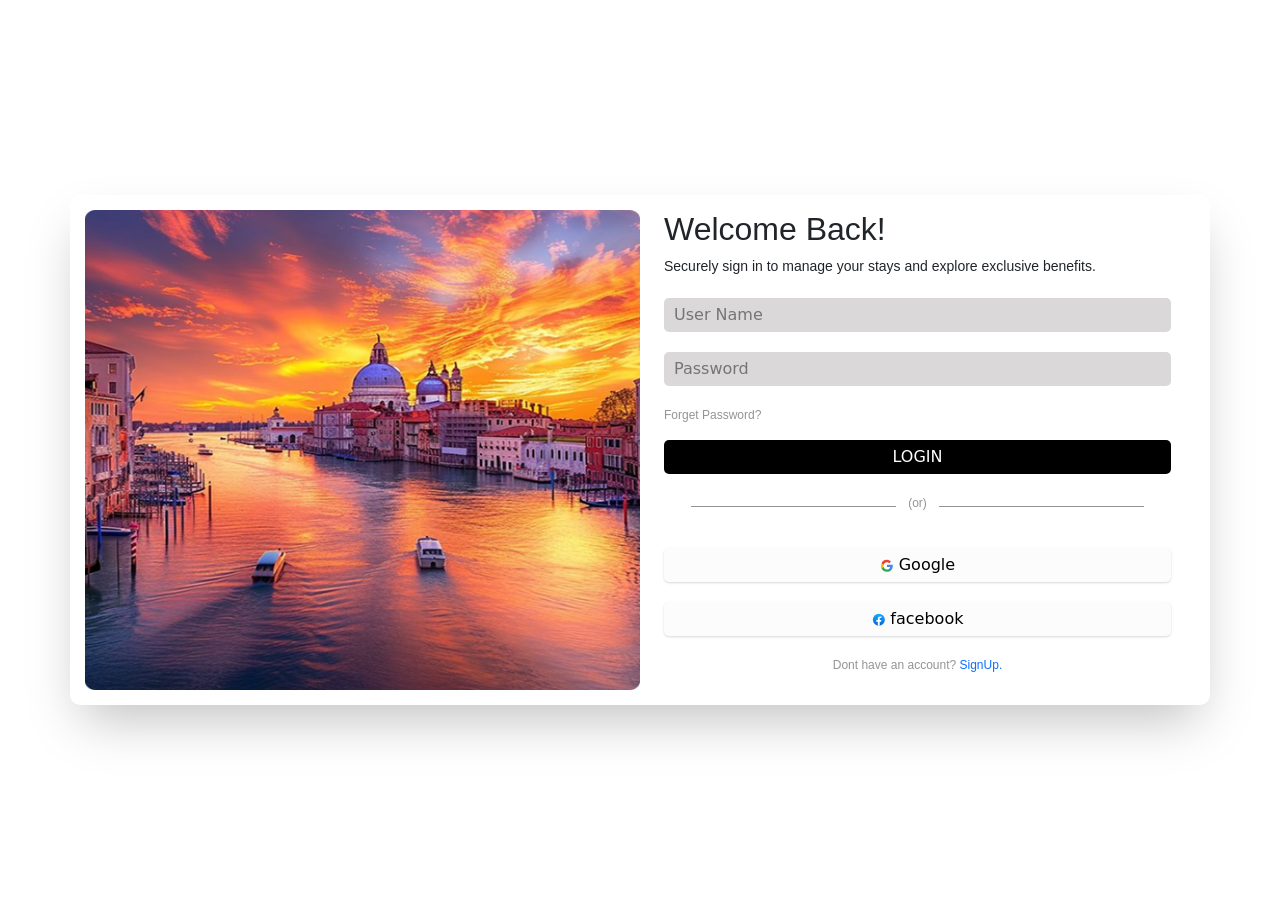
<file: login.html>
<!DOCTYPE html>
<html lang="en">

<head>
    <meta charset="UTF-8">
    <meta name="viewport" content="width=device-width, initial-scale=1.0">
    <link rel="stylesheet" href="assets/CSS/bootstrap.css" type="text/css">
    <link rel="stylesheet" href="assets/CSS/login.css" type="text/css">
    <script src="assets/JS/jquery.js"></script>
    <title>Document</title>
</head>

<body>

    <!--[login_area].......................-->

    <div class="container login_area">
        <div class="row main_row">


            <div class="col login_img">
                <img src="assets/IMG/PNG/login_img.png">
            </div>


            <div class="col row" style="flex-direction: column;">

                <div class="col title_area">
                    <h2>Welcome Back!</h2>
                    <p>Securely sign in to manage your stays and explore exclusive benefits.</p>
                </div>
                <div class="col row log_in" style="flex-direction:column;gap:20px;align-items: center;">
                    <div class="col"><input type="text" name="user_name" id="user_id" placeholder="User Name"></div>
                    <div class="col"><input type="text" name="password" id="password_id" placeholder="Password"></div>
                    <div class="col">
                        <p>Forget Password?</p>
                        <button>LOGIN</button>
                    </div>

                    <div class="col row" style="align-items: baseline;justify-content: center;width: 90%">
                        <div class="col line"></div>
                        <div class="col _or">
                            <p>(or)</p>
                        </div>
                        <div class="col line"></div>
                    </div>


                    <div class="col google">
                        <button><span><svg viewBox="0 0 16 16" xmlns="http://www.w3.org/2000/svg" fill="none">
                                    <g id="SVGRepo_bgCarrier" stroke-width="0"></g>
                                    <g id="SVGRepo_tracerCarrier" stroke-linecap="round" stroke-linejoin="round"></g>
                                    <g id="SVGRepo_iconCarrier">
                                        <path fill="#4285F4"
                                            d="M14.9 8.161c0-.476-.039-.954-.121-1.422h-6.64v2.695h3.802a3.24 3.24 0 01-1.407 2.127v1.75h2.269c1.332-1.22 2.097-3.02 2.097-5.15z">
                                        </path>
                                        <path fill="#34A853"
                                            d="M8.14 15c1.898 0 3.499-.62 4.665-1.69l-2.268-1.749c-.631.427-1.446.669-2.395.669-1.836 0-3.393-1.232-3.952-2.888H1.85v1.803A7.044 7.044 0 008.14 15z">
                                        </path>
                                        <path fill="#FBBC04"
                                            d="M4.187 9.342a4.17 4.17 0 010-2.68V4.859H1.849a6.97 6.97 0 000 6.286l2.338-1.803z">
                                        </path>
                                        <path fill="#EA4335"
                                            d="M8.14 3.77a3.837 3.837 0 012.7 1.05l2.01-1.999a6.786 6.786 0 00-4.71-1.82 7.042 7.042 0 00-6.29 3.858L4.186 6.66c.556-1.658 2.116-2.89 3.952-2.89z">
                                        </path>
                                    </g>
                                </svg>&nbsp;</span>Google</button>
                    </div>
                    <div class="col facebook">
                        <button><span><svg viewBox="0 0 32 32" fill="none" xmlns="http://www.w3.org/2000/svg">
                                    <g id="SVGRepo_bgCarrier" stroke-width="0"></g>
                                    <g id="SVGRepo_tracerCarrier" stroke-linecap="round" stroke-linejoin="round"></g>
                                    <g id="SVGRepo_iconCarrier">
                                        <circle cx="16" cy="16" r="14" fill="url(#paint0_linear_87_7208)"></circle>
                                        <path
                                            d="M21.2137 20.2816L21.8356 16.3301H17.9452V13.767C17.9452 12.6857 18.4877 11.6311 20.2302 11.6311H22V8.26699C22 8.26699 20.3945 8 18.8603 8C15.6548 8 13.5617 9.89294 13.5617 13.3184V16.3301H10V20.2816H13.5617V29.8345C14.2767 29.944 15.0082 30 15.7534 30C16.4986 30 17.2302 29.944 17.9452 29.8345V20.2816H21.2137Z"
                                            fill="white"></path>
                                        <defs>
                                            <linearGradient id="paint0_linear_87_7208" x1="16" y1="2" x2="16"
                                                y2="29.917" gradientUnits="userSpaceOnUse">
                                                <stop stop-color="#18ACFE"></stop>
                                                <stop offset="1" stop-color="#0163E0"></stop>
                                            </linearGradient>
                                        </defs>
                                    </g>
                                </svg>&nbsp;</span>facebook</button>
                    </div>

                    <div class="col login_link"><p>Dont have an account?<a href="Registration.html"> SignUp.</a></p></div>

                </div>

            </div>
        </div>
    </div>

</body>

</html>
</file>
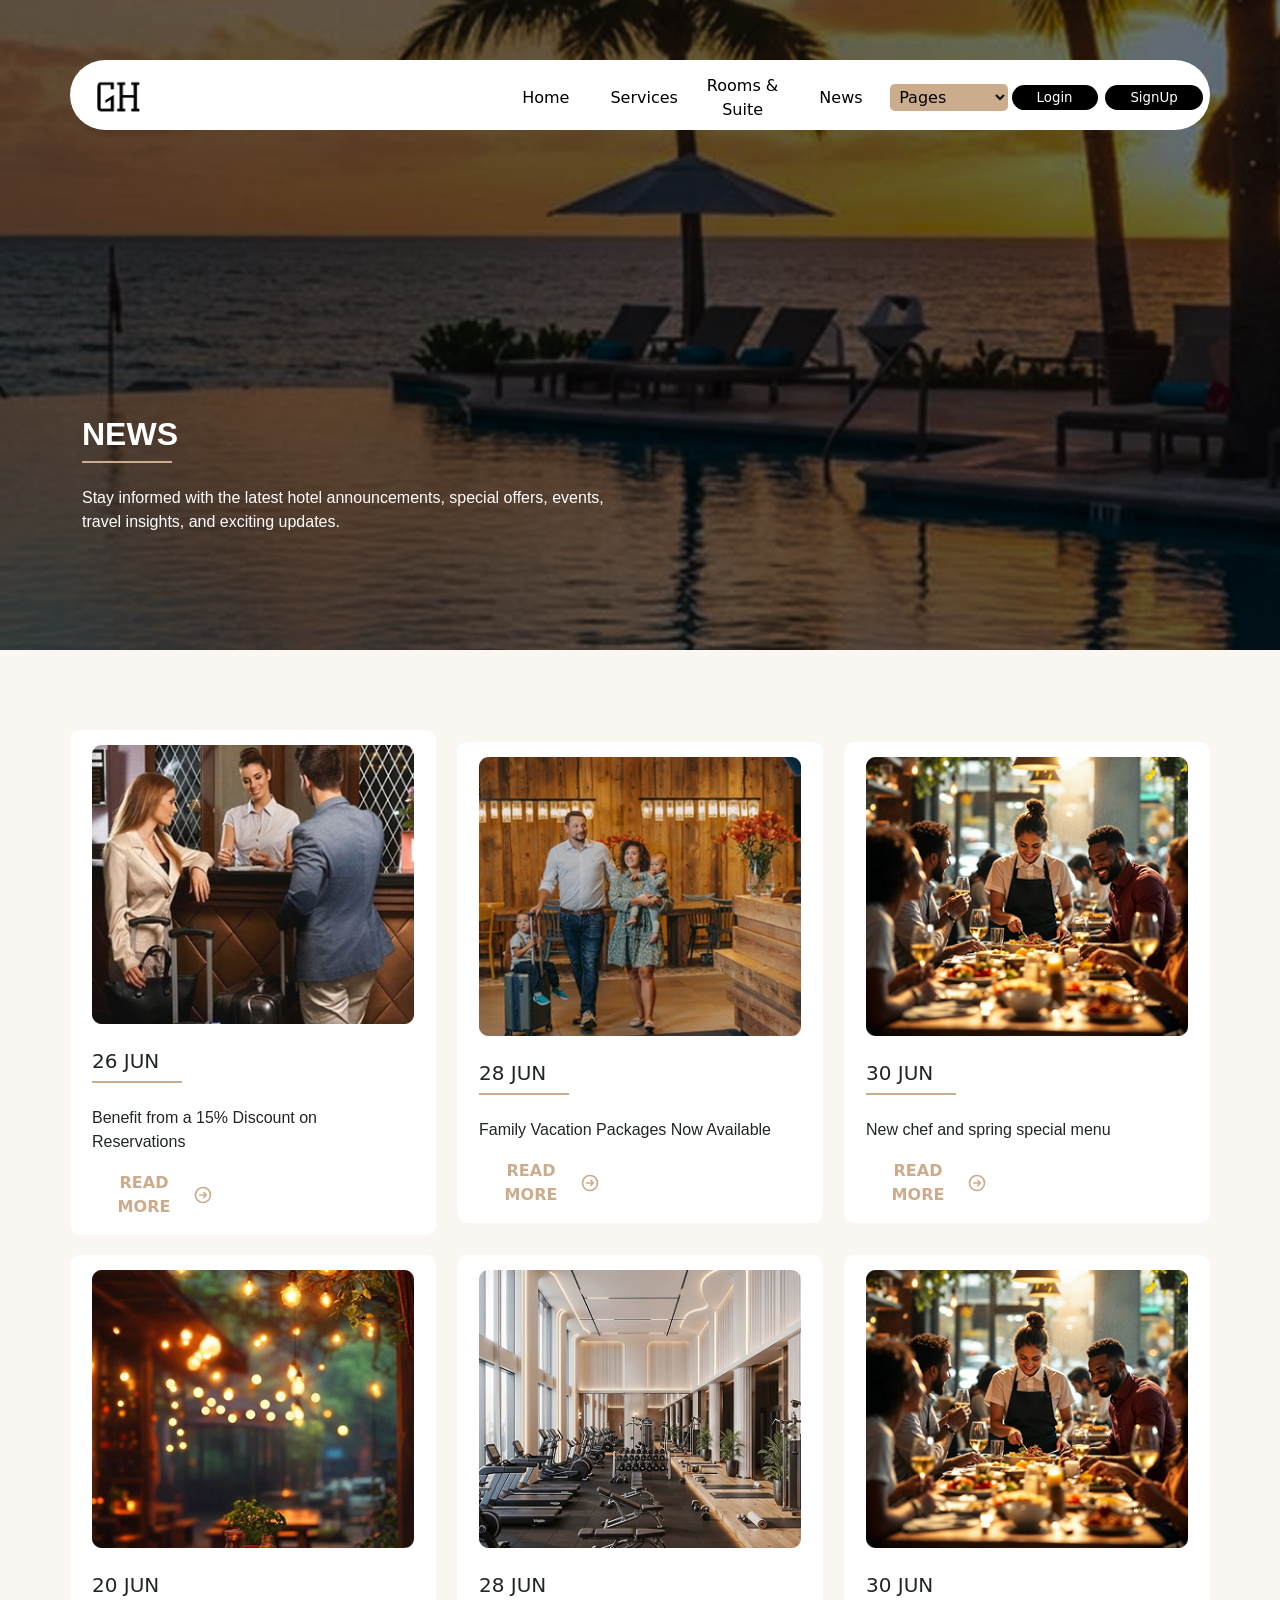
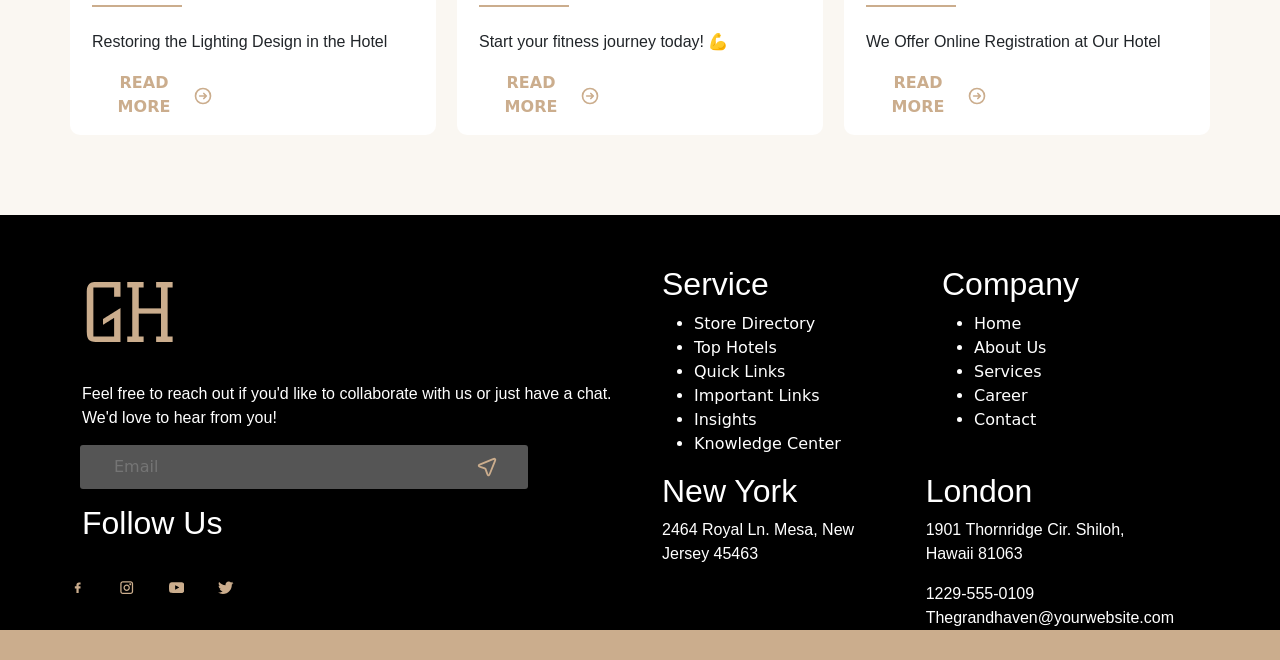
<file: news.html>
<!DOCTYPE html>
<html lang="en">

<head>
    <meta charset="UTF-8">
    <meta name="viewport" content="width=device-width, initial-scale=1.0">
    <link rel="stylesheet" href="assets/CSS/bootstrap.css" type="text/css">
    <link rel="stylesheet" href="assets/CSS/news.css" type="text/css">
    <script src="assets/JS/jquery.js"></script>
    <title>Document</title>

    <script>
        $(document).ready(function () {
            $(".toggle").click(function () {
                $(".toggle_menuarea").slideToggle();
            });
        });
    </script>


</head>

<body>


    <div class="container-fluid menu_bg">

        <!--[menu_area]........-->

        <div class="container menu_area">
            <div class="row menu_area_1">

                <div class="col-2 logo">
                    <img src="assets/IMG/PNG/logo_2 (2).png">
                </div>

                <div class="col row menu_con">

                    <div class="col-8 row menu">

                        <div class="col-2 menu_txt"><a href="index.html">Home</a>
                        </div>
                        <div class="col-2 menu_txt"><a href="services.html">Services</a>
                        </div>
                        <div class="col-2 rs"><a href="rooms.html">Rooms & Suite</a></div>
                        <div class="col-2 menu_txt"><a href="news.html">News</a>
                        </div>
                        <div class="col-2 menu_txt"><select name="pages" id="pages_id">
                                <option value="0">Pages</option>
                                <option value="1"><a href="about.html">About</a></option>
                                <option value="2"><a href="contact.html">Contact Us</a></option>
                            </select>
                        </div>

                    </div>

                    <div class="col-3 row menu_btn">

                        <div class="col-4 btn"><a href="login.html"><button>Login</button></a>
                        </div>
                        <div class="col-4 btn"><a href="Registration.html"><button>SignUp</button></a>
                        </div>

                    </div>

                </div>

                <!--[toggle area]....................................-->

                <div class="col row toggle_area">
                    <div class="col toggle">
                        <svg viewBox="0 0 1024 1024" class="icon" version="1.1" xmlns="http://www.w3.org/2000/svg"
                            fill="#000000">
                            <g id="SVGRepo_bgCarrier" stroke-width="0"></g>
                            <g id="SVGRepo_tracerCarrier" stroke-linecap="round" stroke-linejoin="round"></g>
                            <g id="SVGRepo_iconCarrier">
                                <path
                                    d="M64 192h896v76.8H64V192z m0 281.6h896v76.8H64V473.6z m0 281.6h896V832H64v-76.8z"
                                    fill="#000000"></path>
                            </g>
                        </svg>
                    </div>
                </div>

            </div>


            <!--[toggle_menuarea].......................-->

            <div class="col row toggle_menuarea">
                <div class="col-12 tog"><a href="index.html">Home</a></div>
                <div class="col-12 tog"><a href="services.html">Services</a></div>
                <div class="col-12 tog"><a href="rooms.html">Rooms & Suite</a></div>
                <div class="col-12 tog"><a href="news.html">News</a></div>
                <div class="col-12 tog"><a href="about.html">About</a></div>
                <div class="col-12 tog"><a href="contact.html">Contact Us</a></div>
                <div class="col-12 tog"><a href="login.html">Login</a></div>
                <div class="col-12 tog"><a href="Registration.html">SignUp</a></div>
            </div>

        </div>



        <!--[banner_section]..............................-->

        <div class="container text_bg">

            <div class="col row text_area">

                <div class="col title">
                    <!--[subheading]...............-->
                    <h2 style="padding-bottom:0px;">NEWS</h2>
                    <span></span>
                    <!--[subheading]...............-->

                    <p>Stay informed with the latest hotel announcements, special offers, events, travel insights, and
                        exciting updates.</p>
                </div>
            </div>
        </div>

        <div class="cl"></div>

    </div>


    <!--[row_1]..................................-->

    <div class="container row1_area">

        <div class="col row rows_area">


            <div class="col row section_1">
                <!--..................-->
                <div class="col row s1_content">
                    <div class="col img_area"><img src="assets/IMG/PNG/news_img_1.png"></div>
                    <div class="col text_area">
                        <!--[subheading]...............-->
                        <h5 style="padding-bottom:0px;">26 JUN</h5>
                        <span class="underline"></span>
                        <!--[subheading]...............-->
                        <p>Benefit from a 15% Discount on Reservations</p>
                        <div class="col row button_area">
                            <div class="col-2 btn_001"><button>READ MORE</button></div>
                            <div class="col-1 svg_area"><span><svg viewBox="0 0 24 24" fill="none"
                                        xmlns="http://www.w3.org/2000/svg">
                                        <g id="SVGRepo_bgCarrier" stroke-width="0"></g>
                                        <g id="SVGRepo_tracerCarrier" stroke-linecap="round" stroke-linejoin="round">
                                        </g>
                                        <g id="SVGRepo_iconCarrier">
                                            <path
                                                d="M13 15L16 12M16 12L13 9M16 12H8M21 12C21 16.9706 16.9706 21 12 21C7.02944 21 3 16.9706 3 12C3 7.02944 7.02944 3 12 3C16.9706 3 21 7.02944 21 12Z"
                                                stroke="#CBAD8D" stroke-width="2" stroke-linecap="round"
                                                stroke-linejoin="round"></path>
                                        </g>
                                    </svg></span></div>
                        </div>

                    </div>
                </div>

                <!--..................-->


                <div class="col row s1_content">
                    <div class="col img_area"><img src="assets/IMG/PNG/news_img_2.png"></div>
                    <div class="col text_area">
                        <!--[subheading]...............-->
                        <h5 style="padding-bottom:0px;">28 JUN</h5>
                        <span class="underline"></span>
                        <!--[subheading]...............-->
                        <p>Family Vacation Packages Now Available</p>
                        <div class="col row button_area">
                            <div class="col-2 btn_001"><button>READ MORE</button></div>
                            <div class="col-1 svg_area"><span><svg viewBox="0 0 24 24" fill="none"
                                        xmlns="http://www.w3.org/2000/svg">
                                        <g id="SVGRepo_bgCarrier" stroke-width="0"></g>
                                        <g id="SVGRepo_tracerCarrier" stroke-linecap="round" stroke-linejoin="round">
                                        </g>
                                        <g id="SVGRepo_iconCarrier">
                                            <path
                                                d="M13 15L16 12M16 12L13 9M16 12H8M21 12C21 16.9706 16.9706 21 12 21C7.02944 21 3 16.9706 3 12C3 7.02944 7.02944 3 12 3C16.9706 3 21 7.02944 21 12Z"
                                                stroke="#CBAD8D" stroke-width="2" stroke-linecap="round"
                                                stroke-linejoin="round"></path>
                                        </g>
                                    </svg></span></div>
                        </div>

                    </div>
                </div>

                <!--..................-->


                <div class="col row s1_content">
                    <div class="col img_area"><img src="assets/IMG/PNG/news_img_3.png"></div>
                    <div class="col text_area">
                        <!--[subheading]...............-->
                        <h5 style="padding-bottom:0px;">30 JUN</h5>
                        <span class="underline"></span>
                        <!--[subheading]...............-->
                        <p>New chef and spring special menu</p>
                        <div class="col row button_area">
                            <div class="col-2 btn_001"><button>READ MORE</button></div>
                            <div class="col-1 svg_area"><span><svg viewBox="0 0 24 24" fill="none"
                                        xmlns="http://www.w3.org/2000/svg">
                                        <g id="SVGRepo_bgCarrier" stroke-width="0"></g>
                                        <g id="SVGRepo_tracerCarrier" stroke-linecap="round" stroke-linejoin="round">
                                        </g>
                                        <g id="SVGRepo_iconCarrier">
                                            <path
                                                d="M13 15L16 12M16 12L13 9M16 12H8M21 12C21 16.9706 16.9706 21 12 21C7.02944 21 3 16.9706 3 12C3 7.02944 7.02944 3 12 3C16.9706 3 21 7.02944 21 12Z"
                                                stroke="#CBAD8D" stroke-width="2" stroke-linecap="round"
                                                stroke-linejoin="round"></path>
                                        </g>
                                    </svg></span></div>
                        </div>

                    </div>
                </div>

                <!--..................-->

            </div>




            <div class="col row section_2">
                <!--..................-->
                <div class="col row s2_content">
                    <div class="col img_area_2"><img src="assets/IMG/PNG/news_img_4.png"></div>
                    <div class="col text_area_2">
                        <!--[subheading]...............-->
                        <h5 style="padding-bottom:0px;">20 JUN</h5>
                        <span class="underline_2"></span>
                        <!--[subheading]...............-->
                        <p>Restoring the Lighting Design in the Hotel</p>
                        <div class="col row button_area_2">
                            <div class="col-2 btn_002"><button>READ MORE</button></div>
                            <div class="col-1 svg_area_2"><span><svg viewBox="0 0 24 24" fill="none"
                                        xmlns="http://www.w3.org/2000/svg">
                                        <g id="SVGRepo_bgCarrier" stroke-width="0"></g>
                                        <g id="SVGRepo_tracerCarrier" stroke-linecap="round" stroke-linejoin="round">
                                        </g>
                                        <g id="SVGRepo_iconCarrier">
                                            <path
                                                d="M13 15L16 12M16 12L13 9M16 12H8M21 12C21 16.9706 16.9706 21 12 21C7.02944 21 3 16.9706 3 12C3 7.02944 7.02944 3 12 3C16.9706 3 21 7.02944 21 12Z"
                                                stroke="#CBAD8D" stroke-width="2" stroke-linecap="round"
                                                stroke-linejoin="round"></path>
                                        </g>
                                    </svg></span></div>
                        </div>

                    </div>
                </div>

                <!--..................-->


                <div class="col row s2_content">
                    <div class="col img_area_2"><img src="assets/IMG/PNG/news_img_5.png"></div>
                    <div class="col text_area_2">
                        <!--[subheading]...............-->
                        <h5 style="padding-bottom:0px;">28 JUN</h5>
                        <span class="underline_2"></span>
                        <!--[subheading]...............-->
                        <p>Start your fitness journey today! 💪</p>
                        <div class="col row button_area_2">
                            <div class="col-2 btn_002"><button>READ MORE</button></div>
                            <div class="col-1 svg_area_2"><span><svg viewBox="0 0 24 24" fill="none"
                                        xmlns="http://www.w3.org/2000/svg">
                                        <g id="SVGRepo_bgCarrier" stroke-width="0"></g>
                                        <g id="SVGRepo_tracerCarrier" stroke-linecap="round" stroke-linejoin="round">
                                        </g>
                                        <g id="SVGRepo_iconCarrier">
                                            <path
                                                d="M13 15L16 12M16 12L13 9M16 12H8M21 12C21 16.9706 16.9706 21 12 21C7.02944 21 3 16.9706 3 12C3 7.02944 7.02944 3 12 3C16.9706 3 21 7.02944 21 12Z"
                                                stroke="#CBAD8D" stroke-width="2" stroke-linecap="round"
                                                stroke-linejoin="round"></path>
                                        </g>
                                    </svg></span></div>
                        </div>

                    </div>
                </div>

                <!--..................-->


                <div class="col row s2_content">
                    <div class="col img_area_2"><img src="assets/IMG/PNG/news_img_3.png"></div>
                    <div class="col text_area_2">
                        <!--[subheading]...............-->
                        <h5 style="padding-bottom:0px;">30 JUN</h5>
                        <span class="underline_2"></span>
                        <!--[subheading]...............-->
                        <p>We Offer Online Registration at Our Hotel</p>
                        <div class="col row button_area_2">
                            <div class="col-2 btn_002"><button>READ MORE</button></div>
                            <div class="col-1 svg_area_2"><span><svg viewBox="0 0 24 24" fill="none"
                                        xmlns="http://www.w3.org/2000/svg">
                                        <g id="SVGRepo_bgCarrier" stroke-width="0"></g>
                                        <g id="SVGRepo_tracerCarrier" stroke-linecap="round" stroke-linejoin="round">
                                        </g>
                                        <g id="SVGRepo_iconCarrier">
                                            <path
                                                d="M13 15L16 12M16 12L13 9M16 12H8M21 12C21 16.9706 16.9706 21 12 21C7.02944 21 3 16.9706 3 12C3 7.02944 7.02944 3 12 3C16.9706 3 21 7.02944 21 12Z"
                                                stroke="#CBAD8D" stroke-width="2" stroke-linecap="round"
                                                stroke-linejoin="round"></path>
                                        </g>
                                    </svg></span></div>
                        </div>

                    </div>
                </div>

                <!--..................-->

            </div>

        </div>
        <div class="cl"></div>
    </div>


    <!--[footer]....................................-->


    <div class="container-fluid footer">
        <div class="container">
            <div class="col row footer_area">

                <div class="col row f_side1">
                    <div class="col"><img src="assets/IMG/PNG/footer_logo.png" alt="logo_footer">

                        <p>Feel free to reach out if you'd like
                            to collaborate with us or just have
                            a chat. We'd love to hear from you!</p>
                    </div>
                    <div class="col-12 row footer_inputarea">

                        <div class="col-8"><input type="email" name="ft_email" id="ft_email_id" placeholder="Email">
                        </div>
                        <div class="col-4"><button><svg class="email_svg" viewBox="0 0 24 24" fill="none"
                                    xmlns="http://www.w3.org/2000/svg">
                                    <g id="SVGRepo_bgCarrier" stroke-width="0"></g>
                                    <g id="SVGRepo_tracerCarrier" stroke-linecap="round" stroke-linejoin="round"></g>
                                    <g id="SVGRepo_iconCarrier">
                                        <path
                                            d="M5.36328 12.0523C4.01081 11.5711 3.33457 11.3304 3.13309 10.9655C2.95849 10.6492 2.95032 10.2673 3.11124 9.94388C3.29694 9.57063 3.96228 9.30132 5.29295 8.76272L17.8356 3.68594C19.1461 3.15547 19.8014 2.89024 20.2154 3.02623C20.5747 3.14427 20.8565 3.42608 20.9746 3.7854C21.1106 4.19937 20.8453 4.85465 20.3149 6.16521L15.2381 18.7078C14.6995 20.0385 14.4302 20.7039 14.0569 20.8896C13.7335 21.0505 13.3516 21.0423 13.0353 20.8677C12.6704 20.6662 12.4297 19.99 11.9485 18.6375L10.4751 14.4967C10.3815 14.2336 10.3347 14.102 10.2582 13.9922C10.1905 13.8948 10.106 13.8103 10.0086 13.7426C9.89876 13.6661 9.76719 13.6193 9.50407 13.5257L5.36328 12.0523Z"
                                            stroke="#CBAD8D" stroke-width="2" stroke-linecap="round"
                                            stroke-linejoin="round"></path>
                                    </g>
                                </svg></button></div>

                    </div>
                    <div class="col row f_side1_se">
                        <div class="col">
                            <h2 style="color:white;margin-bottom: 20px;">Follow Us</h2>
                        </div>
                        <div class="col row footer_icons">
                            <div class="col"><svg fill="#CBAD8D" viewBox="0 0 32 32" xmlns="http://www.w3.org/2000/svg">
                                    <g id="SVGRepo_bgCarrier" stroke-width="0"></g>
                                    <g id="SVGRepo_tracerCarrier" stroke-linecap="round" stroke-linejoin="round"></g>
                                    <g id="SVGRepo_iconCarrier">
                                        <path
                                            d="M21.95 5.005l-3.306-.004c-3.206 0-5.277 2.124-5.277 5.415v2.495H10.05v4.515h3.317l-.004 9.575h4.641l.004-9.575h3.806l-.003-4.514h-3.803v-2.117c0-1.018.241-1.533 1.566-1.533l2.366-.001.01-4.256z">
                                        </path>
                                    </g>
                                </svg></div>
                            <div class="col"><svg viewBox="0 0 24 24" fill="none" xmlns="http://www.w3.org/2000/svg">
                                    <g id="SVGRepo_bgCarrier" stroke-width="0"></g>
                                    <g id="SVGRepo_tracerCarrier" stroke-linecap="round" stroke-linejoin="round"></g>
                                    <g id="SVGRepo_iconCarrier">
                                        <path fill-rule="evenodd" clip-rule="evenodd"
                                            d="M2 6C2 3.79086 3.79086 2 6 2H18C20.2091 2 22 3.79086 22 6V18C22 20.2091 20.2091 22 18 22H6C3.79086 22 2 20.2091 2 18V6ZM6 4C4.89543 4 4 4.89543 4 6V18C4 19.1046 4.89543 20 6 20H18C19.1046 20 20 19.1046 20 18V6C20 4.89543 19.1046 4 18 4H6ZM12 9C10.3431 9 9 10.3431 9 12C9 13.6569 10.3431 15 12 15C13.6569 15 15 13.6569 15 12C15 10.3431 13.6569 9 12 9ZM7 12C7 9.23858 9.23858 7 12 7C14.7614 7 17 9.23858 17 12C17 14.7614 14.7614 17 12 17C9.23858 17 7 14.7614 7 12ZM17.5 8C18.3284 8 19 7.32843 19 6.5C19 5.67157 18.3284 5 17.5 5C16.6716 5 16 5.67157 16 6.5C16 7.32843 16.6716 8 17.5 8Z"
                                            fill="#CBAD8D"></path>
                                    </g>
                                </svg></div>
                            <div class="col"><svg viewBox="0 -3 20 20" version="1.1" xmlns="http://www.w3.org/2000/svg"
                                    xmlns:xlink="http://www.w3.org/1999/xlink" fill="#000000">
                                    <g id="SVGRepo_bgCarrier" stroke-width="0"></g>
                                    <g id="SVGRepo_tracerCarrier" stroke-linecap="round" stroke-linejoin="round"></g>
                                    <g id="SVGRepo_iconCarrier">
                                        <title>youtube [#168]</title>
                                        <desc>Created with Sketch.</desc>
                                        <defs> </defs>
                                        <g id="Page-1" stroke="none" stroke-width="1" fill="none" fill-rule="evenodd">
                                            <g id="Dribbble-Light-Preview"
                                                transform="translate(-300.000000, -7442.000000)" fill="#CBAD8D">
                                                <g id="icons" transform="translate(56.000000, 160.000000)">
                                                    <path
                                                        d="M251.988432,7291.58588 L251.988432,7285.97425 C253.980638,7286.91168 255.523602,7287.8172 257.348463,7288.79353 C255.843351,7289.62824 253.980638,7290.56468 251.988432,7291.58588 M263.090998,7283.18289 C262.747343,7282.73013 262.161634,7282.37809 261.538073,7282.26141 C259.705243,7281.91336 248.270974,7281.91237 246.439141,7282.26141 C245.939097,7282.35515 245.493839,7282.58153 245.111335,7282.93357 C243.49964,7284.42947 244.004664,7292.45151 244.393145,7293.75096 C244.556505,7294.31342 244.767679,7294.71931 245.033639,7294.98558 C245.376298,7295.33761 245.845463,7295.57995 246.384355,7295.68865 C247.893451,7296.0008 255.668037,7296.17532 261.506198,7295.73552 C262.044094,7295.64178 262.520231,7295.39147 262.895762,7295.02447 C264.385932,7293.53455 264.28433,7285.06174 263.090998,7283.18289"
                                                        id="youtube-[#168]"> </path>
                                                </g>
                                            </g>
                                        </g>
                                    </g>
                                </svg></div>
                            <div class="col"><svg fill="#CBAD8D" version="1.1" xmlns="http://www.w3.org/2000/svg"
                                    xmlns:xlink="http://www.w3.org/1999/xlink" viewBox="0 0 512 512"
                                    xml:space="preserve">
                                    <g id="SVGRepo_bgCarrier" stroke-width="0"></g>
                                    <g id="SVGRepo_tracerCarrier" stroke-linecap="round" stroke-linejoin="round"></g>
                                    <g id="SVGRepo_iconCarrier">
                                        <g id="7935ec95c421cee6d86eb22ecd12f847">
                                            <path style="display: inline;"
                                                d="M459.186,151.787c0.203,4.501,0.305,9.023,0.305,13.565 c0,138.542-105.461,298.285-298.274,298.285c-59.209,0-114.322-17.357-160.716-47.104c8.212,0.973,16.546,1.47,25.012,1.47 c49.121,0,94.318-16.759,130.209-44.884c-45.887-0.841-84.596-31.154-97.938-72.804c6.408,1.227,12.968,1.886,19.73,1.886 c9.55,0,18.816-1.287,27.617-3.68c-47.955-9.633-84.1-52.001-84.1-102.795c0-0.446,0-0.882,0.011-1.318 c14.133,7.847,30.294,12.562,47.488,13.109c-28.134-18.796-46.637-50.885-46.637-87.262c0-19.212,5.16-37.218,14.193-52.7 c51.707,63.426,128.941,105.156,216.072,109.536c-1.784-7.675-2.718-15.674-2.718-23.896c0-57.891,46.941-104.832,104.832-104.832 c30.173,0,57.404,12.734,76.525,33.102c23.887-4.694,46.313-13.423,66.569-25.438c-7.827,24.485-24.434,45.025-46.089,58.002 c21.209-2.535,41.426-8.171,60.222-16.505C497.448,118.542,479.666,137.004,459.186,151.787z">
                                            </path>
                                        </g>
                                    </g>
                                </svg></div>
                        </div>
                    </div>
                </div>

                <div class="col row sec_2">

                    <div class="col">
                        <h2>Service</h2>

                        <ul>
                            <li>Store Directory</li>
                            <li>Top Hotels</li>
                            <li>Quick Links</li>
                            <li>Important Links</li>
                            <li>Insights</li>
                            <li>Knowledge Center</li>
                        </ul>

                    </div>


                    <div class="col">
                        <h2>Company</h2>

                        <ul>
                            <li>Home</li>
                            <li>About Us</li>
                            <li>Services</li>
                            <li>Career</li>
                            <li>Contact</li>

                        </ul>

                    </div>


                    <div class="col row sec_2_r1">

                        <div class="col">
                            <h2>New York</h2>
                            <p>2464 Royal Ln. Mesa, New Jersey 45463</p>
                        </div>
                        <div class="col">
                            <h2>London</h2>
                            <p>1901 Thornridge Cir. Shiloh, Hawaii 81063</p>
                            <p>1229-555-0109<br>Thegrandhaven@yourwebsite.com</p>
                        </div>

                    </div>

                </div>


            </div>
        </div>
    </div>



</body>

</html>
</file>
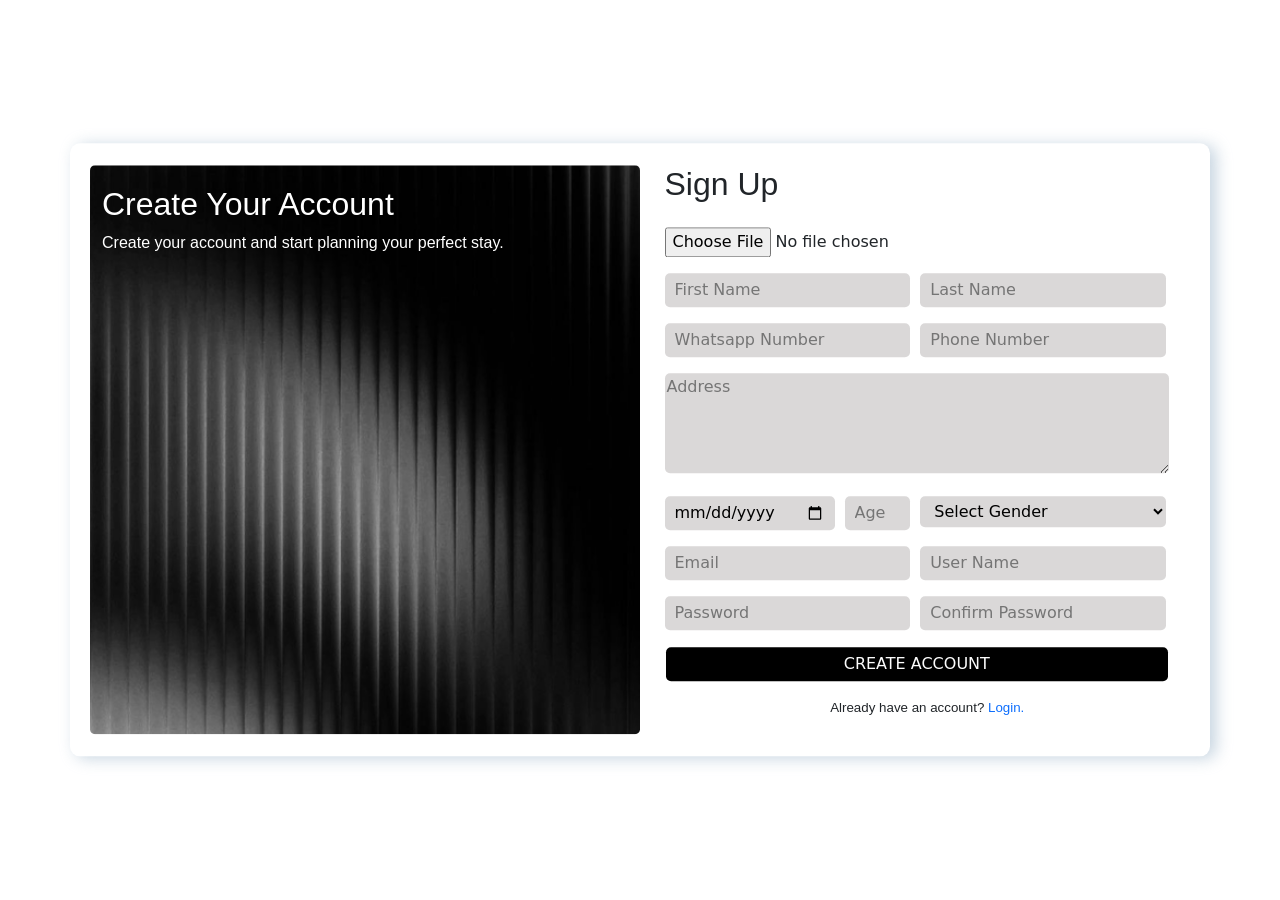
<file: Registration.html>
<!DOCTYPE html>
<html lang="en">

<head>
    <meta charset="UTF-8">
    <meta name="viewport" content="width=device-width, initial-scale=1.0">
    <link rel="stylesheet" href="assets/CSS/bootstrap.css" type="text/css">
    <link rel="stylesheet" href="assets/CSS/Registration.css" type="text/css">
    <script src="assets/JS/jquery.js"></script>
    <title>Registration</title>
</head>

<body>

    <div class="container registration_bg">
        <div class="col row registration_area">
            <div class="col image_area">
                <div class="col text_area">
                    <h2>Create Your Account</h2>
                    <p>Create your account and start planning your perfect stay.</p>
                </div>
            </div>

            <!--[form_section]....................................-->

            <div class="col row input_area" style="flex-direction: column;">

                <div class="col title" style="padding: 0px;">
                    <h2>Sign Up</h2>
                </div>

                <div class="col profile" style="padding: 0px;"><input class="profile_uploader" type="file"
                        name="profile_uploader" id="profile_uploader"></div>

                <div class="col row in_1">
                    <div class="col" style="padding: 0px;"><input class="in" type="text" name="first_name"
                            id="firstname_id" placeholder="First Name"></div>
                    <div class="col" style="padding: 0px;"><input class="in" type="text" name="last_name"
                            id="lastnameid" placeholder="Last Name">
                    </div>
                </div>

                <div class="col row in_1">
                    <div class="col" style="padding: 0px;"><input class="in" type="number" name="whatsappnumber"
                            id="whatsapp_id" placeholder="Whatsapp Number"></div>
                    <div class="col" style="padding: 0px;"><input class="in" type="number" name="phone_number"
                            id="phoneid" placeholder="Phone Number">
                    </div>
                </div>


                <div class="col address" style="padding: 0px;">
                    <textarea name="address" id="addressid" placeholder="Address"></textarea>
                </div>

                <div class="col row in_2">

                    <div class="col row in_3">
                        <div class="col" style="padding: 0px;"><input class="in" type="date" name="dob" dob_id
                                placeholder="Date of Birth"></div>
                        <div class="col" style="padding: 0px;"><input class="in" type="number" name="age" id="ageid"
                                placeholder="Age"></div>
                    </div>

                    <div class="col" style="padding: 0px;">
                        <select name="gender" id="genderid">
                            <option value="0">Select Gender</option>
                            <option value="1">Female</option>
                            <option value="2">Male</option>
                            <option value="3">Other</option>
                        </select>
                    </div>

                </div>


                <div class="col row in_4">
                    <div class="col" style="padding: 0px;">
                        <input class="in" type="email" name="email" id="emailid" placeholder="Email">
                    </div>
                    <div class="col" style="padding: 0px;"><input class="in" type="text" mame="username" id="userid"
                            placeholder="User Name"></div>
                </div>

                <div class="col row in_5">
                    <div class="col" style="padding: 0px;"><input class="in" type="password" name="password"
                            id="passwordid" placeholder="Password"></div>
                    <div class="col" style="padding: 0px;"><input class="in" type="password" name="confirmpassword"
                            id="confirmpass" placeholder="Confirm Password"></div>
                </div>

                <div class="col btn" style="padding: 0px;text-align: left;"><button>CREATE ACCOUNT</button></div>
                <div class="col tet" style="text-align: center;">
                    <p>Already have an account?<a href="login.html"> Login.</a></p>
                </div>

            </div>

            <!--[form_section]....................................-->

        </div>
    </div>

</body>

</html>
</file>
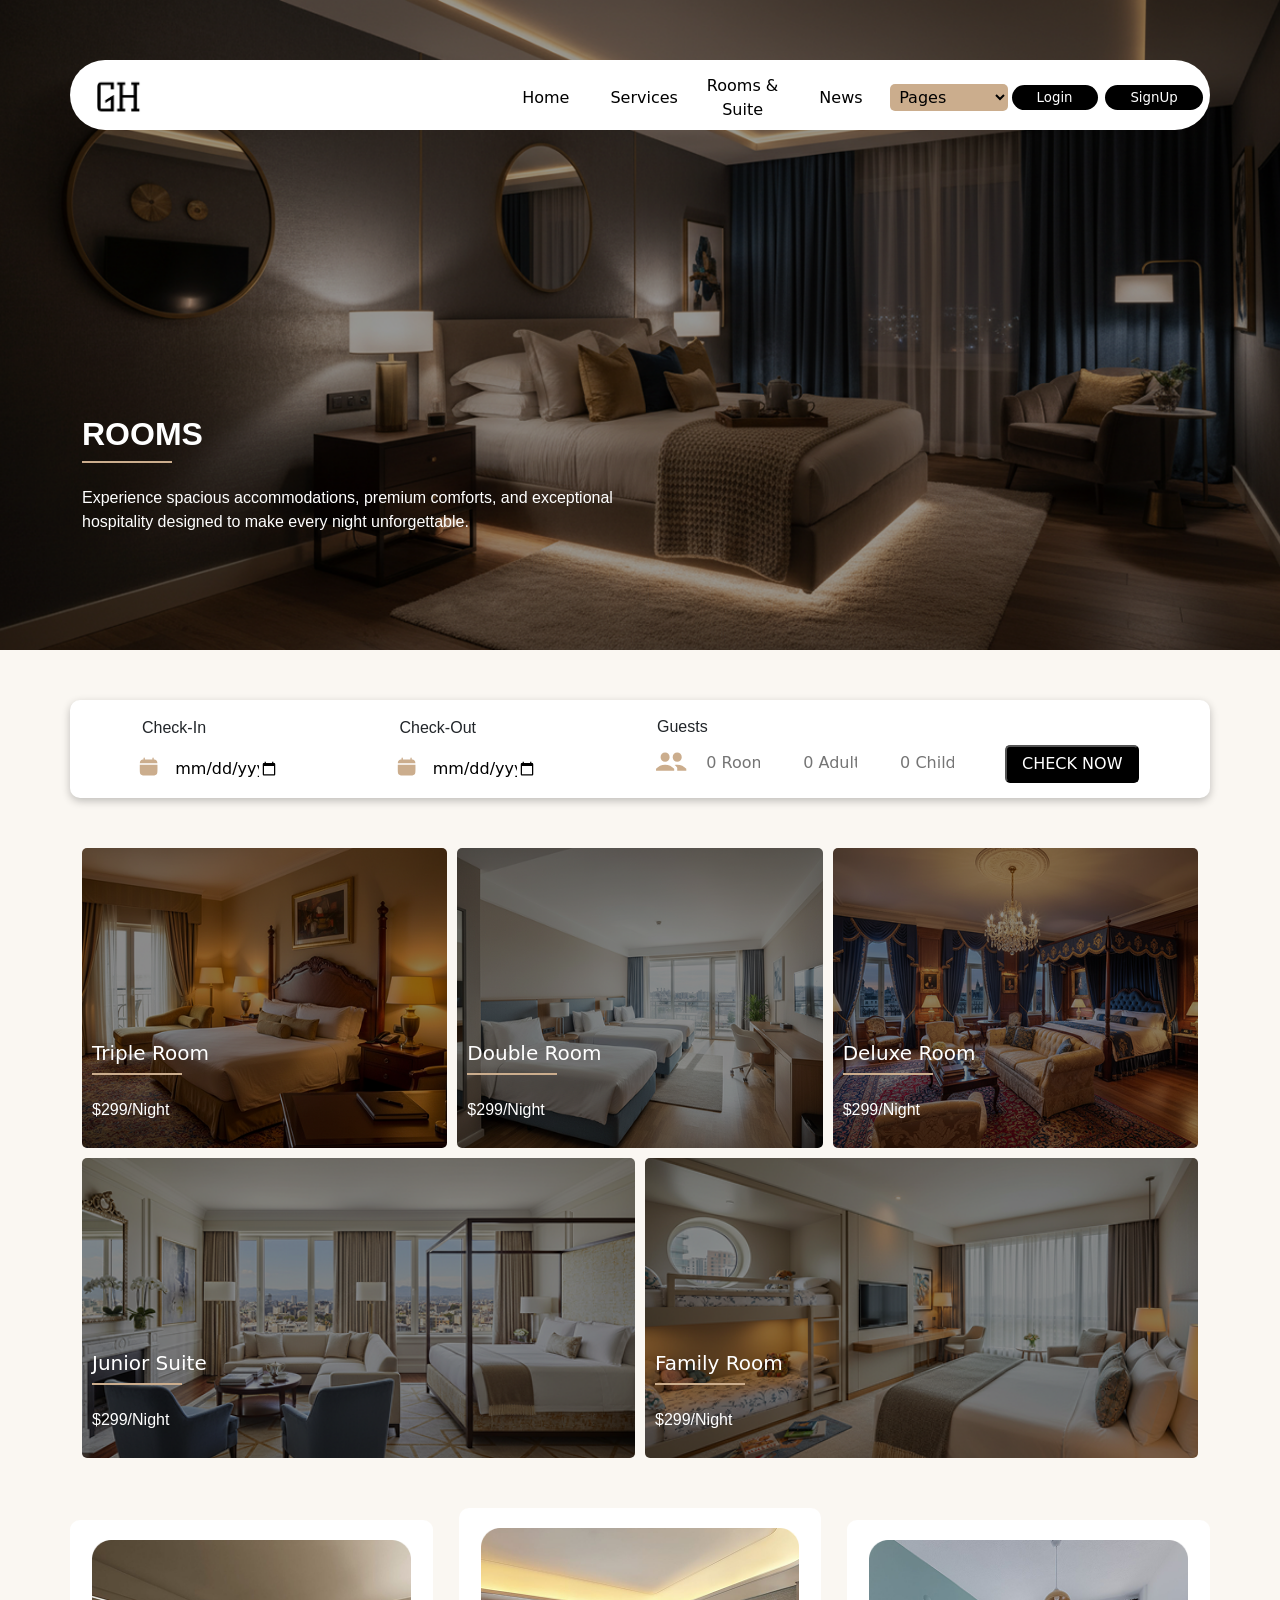
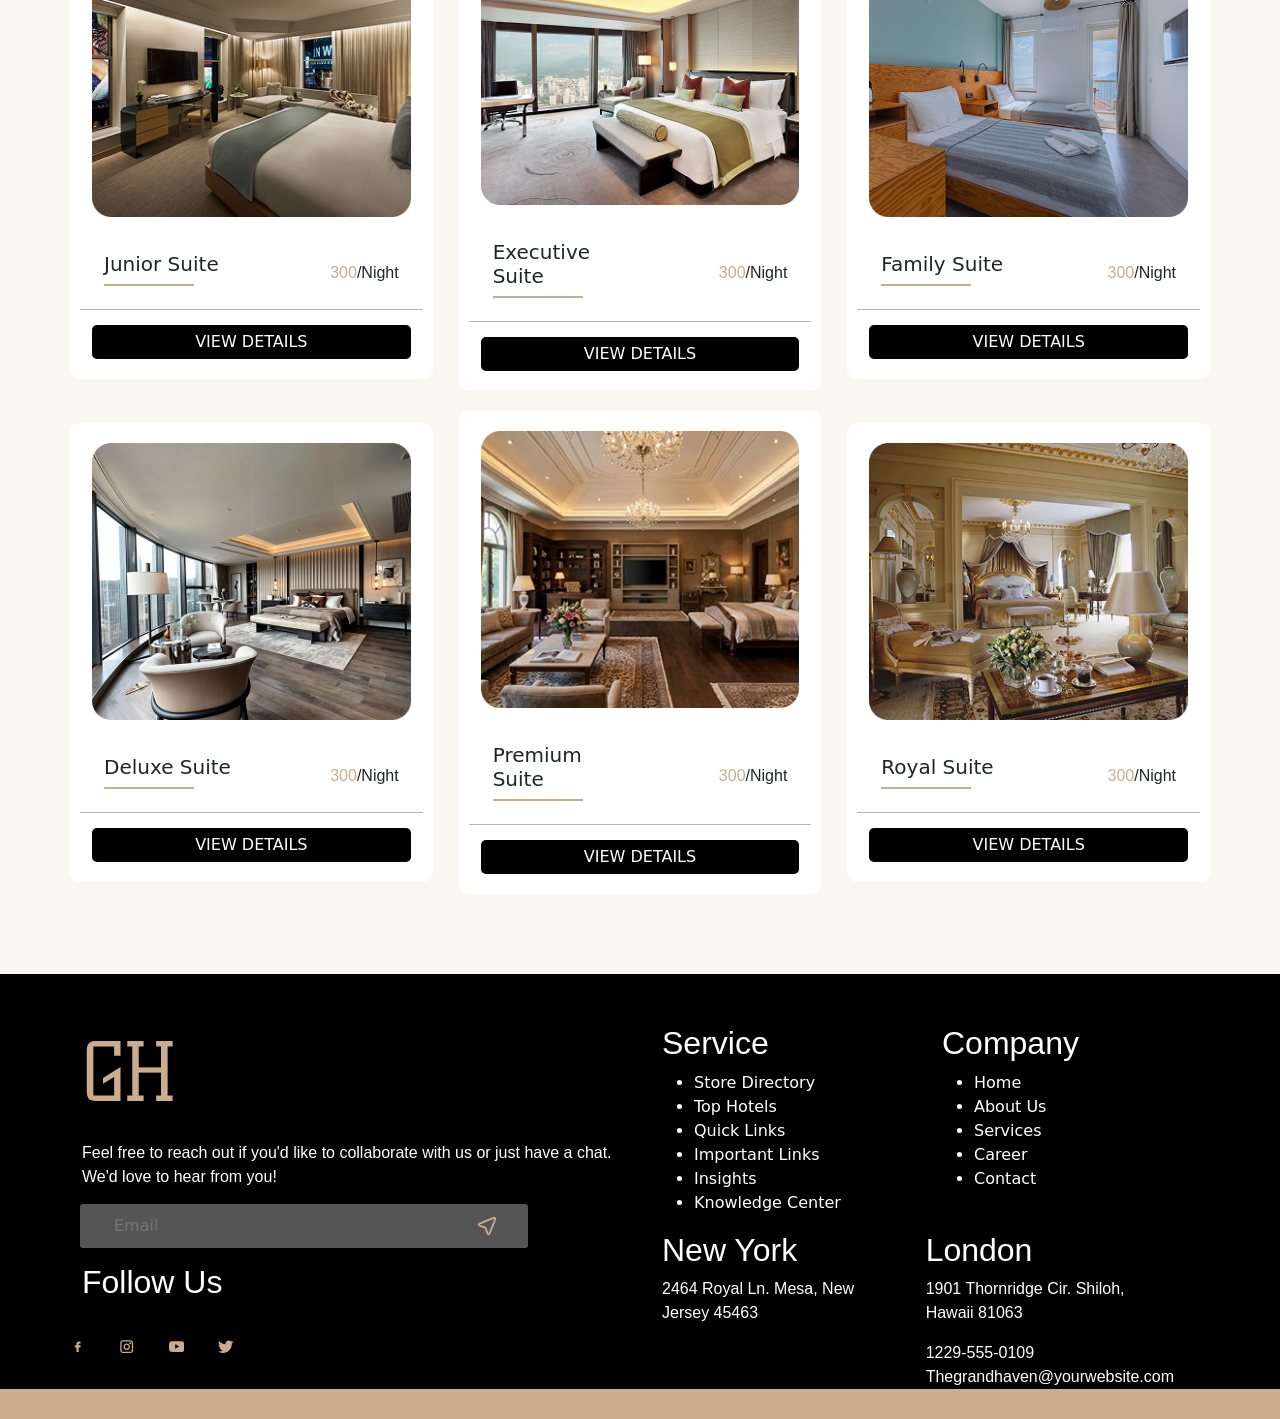
<file: rooms.html>
<!DOCTYPE html>
<html lang="en">

<head>
    <meta charset="UTF-8">
    <meta name="viewport" content="width=device-width, initial-scale=1.0">
    <link rel="stylesheet" href="assets/CSS/bootstrap.css" type="text/css">
    <link rel="stylesheet" href="assets/CSS/rooms.css" type="text/css">
    <script src="assets/JS/jquery.js"></script>
    <title>Document</title>

    <script>
        $(document).ready(function () {
            $(".toggle").click(function () {
                $(".toggle_menuarea").slideToggle();
            });
        });
    </script>



</head>



<body>


    <div class="container-fluid menu_bg">

        <!--[menu_area]........-->

        <div class="container menu_area">
            <div class="row menu_area_1">

                <div class="col-2 logo">
                    <img src="assets/IMG/PNG/logo_2 (2).png">
                </div>

                <div class="col row menu_con">

                    <div class="col-8 row menu">

                        <div class="col-2 menu_txt"><a href="index.html">Home</a>
                        </div>
                        <div class="col-2 menu_txt"><a href="services.html">Services</a>
                        </div>
                        <div class="col-2 rs"><a href="rooms.html">Rooms & Suite</a></div>
                        <div class="col-2 menu_txt"><a href="news.html">News</a>
                        </div>
                        <div class="col-2 menu_txt"><select name="pages" id="pages_id">
                                <option value="0">Pages</option>
                                <option value="1"><a href="about.html">About</a></option>
                                <option value="2"><a href="contact.html">Contact Us</a></option>
                            </select>
                        </div>

                    </div>

                    <div class="col-3 row menu_btn">

                        <div class="col-4 btn"><a href="login.html"><button>Login</button></a>
                        </div>
                        <div class="col-4 btn"><a href="Registration.html"><button>SignUp</button></a>
                        </div>

                    </div>

                </div>

                <!--[toggle area]....................................-->

                <div class="col row toggle_area">
                    <div class="col toggle">
                        <svg viewBox="0 0 1024 1024" class="icon" version="1.1" xmlns="http://www.w3.org/2000/svg"
                            fill="#000000">
                            <g id="SVGRepo_bgCarrier" stroke-width="0"></g>
                            <g id="SVGRepo_tracerCarrier" stroke-linecap="round" stroke-linejoin="round"></g>
                            <g id="SVGRepo_iconCarrier">
                                <path
                                    d="M64 192h896v76.8H64V192z m0 281.6h896v76.8H64V473.6z m0 281.6h896V832H64v-76.8z"
                                    fill="#000000"></path>
                            </g>
                        </svg>
                    </div>
                </div>

            </div>


            <!--[toggle_menuarea].......................-->

            <div class="col row toggle_menuarea">
                <div class="col-12 tog"><a href="index.html">Home</a></div>
                <div class="col-12 tog"><a href="services.html">Services</a></div>
                <div class="col-12 tog"><a href="rooms.html">Rooms & Suite</a></div>
                <div class="col-12 tog"><a href="news.html">News</a></div>
                <div class="col-12 tog"><a href="about.html">About</a></div>
                <div class="col-12 tog"><a href="contact.html">Contact Us</a></div>
                <div class="col-12 tog"><a href="login.html">Login</a></div>
                <div class="col-12 tog"><a href="Registration.html">SignUp</a></div>
            </div>

        </div>



        <!--[banner_section]..............................-->

        <div class="container text_bg">

            <div class="col row text_area">

                <div class="col title">
                    <!--[subheading]...............-->
                    <h2 style="padding-bottom:0px;">ROOMS</h2>
                    <span></span>
                    <!--[subheading]...............-->

                    <p>Experience spacious accommodations, premium comforts, and exceptional hospitality designed to
                        make every night unforgettable.</p>
                </div>



            </div>
        </div>
    </div>


    <!--[row_1 (rooms check availability)].......................................-->

    <div class="container rca_bg">

        <div class="row rca_area">
            <div class="row check_availability" style="gap: 10px;justify-content:center;align-items:center;">

                <div class="col-3 row check" style="flex-direction: column;">
                    <div class="col">
                        <p>Check-In</p>
                    </div>
                    <div class="col row rca_1">
                        <div class="col-2 svg_area">
                            <svg viewBox="0 0 24 24" fill="none" xmlns="http://www.w3.org/2000/svg">
                                <g id="SVGRepo_bgCarrier" stroke-width="0"></g>
                                <g id="SVGRepo_tracerCarrier" stroke-linecap="round" stroke-linejoin="round"></g>
                                <g id="SVGRepo_iconCarrier">
                                    <path
                                        d="M22 14V12C22 11.161 22 10.4153 21.9871 9.75H2.0129C2 10.4153 2 11.161 2 12V14C2 17.7712 2 19.6569 3.17157 20.8284C4.34315 22 6.22876 22 10 22H14C17.7712 22 19.6569 22 20.8284 20.8284C22 19.6569 22 17.7712 22 14Z"
                                        fill="#CBAD8D"></path>
                                    <path
                                        d="M7.75 2.5C7.75 2.08579 7.41421 1.75 7 1.75C6.58579 1.75 6.25 2.08579 6.25 2.5V4.07926C4.81067 4.19451 3.86577 4.47737 3.17157 5.17157C2.47737 5.86577 2.19451 6.81067 2.07926 8.25H21.9207C21.8055 6.81067 21.5226 5.86577 20.8284 5.17157C20.1342 4.47737 19.1893 4.19451 17.75 4.07926V2.5C17.75 2.08579 17.4142 1.75 17 1.75C16.5858 1.75 16.25 2.08579 16.25 2.5V4.0129C15.5847 4 14.839 4 14 4H10C9.16097 4 8.41527 4 7.75 4.0129V2.5Z"
                                        fill="#CBAD8D"></path>
                                </g>
                            </svg>
                        </div>
                        <div class="col in_put1">
                            <input type="date" name="date" id="date_id">
                        </div>
                    </div>
                </div>


                <div class="col-3 row check">
                    <div class="col">
                        <p>Check-Out</p>
                    </div>
                    <div class="col row rca_1">
                        <div class="col-2 svg_area">
                            <svg viewBox="0 0 24 24" fill="none" xmlns="http://www.w3.org/2000/svg">
                                <g id="SVGRepo_bgCarrier" stroke-width="0"></g>
                                <g id="SVGRepo_tracerCarrier" stroke-linecap="round" stroke-linejoin="round"></g>
                                <g id="SVGRepo_iconCarrier">
                                    <path
                                        d="M22 14V12C22 11.161 22 10.4153 21.9871 9.75H2.0129C2 10.4153 2 11.161 2 12V14C2 17.7712 2 19.6569 3.17157 20.8284C4.34315 22 6.22876 22 10 22H14C17.7712 22 19.6569 22 20.8284 20.8284C22 19.6569 22 17.7712 22 14Z"
                                        fill="#CBAD8D"></path>
                                    <path
                                        d="M7.75 2.5C7.75 2.08579 7.41421 1.75 7 1.75C6.58579 1.75 6.25 2.08579 6.25 2.5V4.07926C4.81067 4.19451 3.86577 4.47737 3.17157 5.17157C2.47737 5.86577 2.19451 6.81067 2.07926 8.25H21.9207C21.8055 6.81067 21.5226 5.86577 20.8284 5.17157C20.1342 4.47737 19.1893 4.19451 17.75 4.07926V2.5C17.75 2.08579 17.4142 1.75 17 1.75C16.5858 1.75 16.25 2.08579 16.25 2.5V4.0129C15.5847 4 14.839 4 14 4H10C9.16097 4 8.41527 4 7.75 4.0129V2.5Z"
                                        fill="#CBAD8D"></path>
                                </g>
                            </svg>
                        </div>
                        <div class="col in_put1">
                            <input type="date" name="date_out" id="dateout_id">
                        </div>
                    </div>
                </div>

                <div class="col-4 row check">
                    <div class="col">
                        <p style="margin-bottom: 3px;">Guests</p>
                    </div>
                    <div class="col row rca_1">
                        <div class="col-2 svg_area">
                            <svg viewBox="0 0 24 24" version="1.1" xmlns="http://www.w3.org/2000/svg"
                                xmlns:xlink="http://www.w3.org/1999/xlink" fill="#000000" style="width:100%;">
                                <g id="SVGRepo_bgCarrier" stroke-width="0"></g>
                                <g id="SVGRepo_tracerCarrier" stroke-linecap="round" stroke-linejoin="round"></g>
                                <g id="SVGRepo_iconCarrier">
                                    <title>users</title>
                                    <desc>Created with sketchtool.</desc>
                                    <g id="web-app" stroke="none" stroke-width="1" fill="none" fill-rule="evenodd">
                                        <g id="users" fill="#CBAD8D">
                                            <path
                                                d="M8,13 C6.34314575,13 5,11.6568542 5,10 C5,8.34314575 6.34314575,7 8,7 C9.65685425,7 11,8.34314575 11,10 C11,11.6568542 9.65685425,13 8,13 Z M16,13 C14.3431458,13 13,11.6568542 13,10 C13,8.34314575 14.3431458,7 16,7 C17.6568542,7 19,8.34314575 19,10 C19,11.6568542 17.6568542,13 16,13 Z M8,15 C10.3893851,15 12.5341111,16.0475098 14,17.7083512 C14,18.1839232 14,18.6144728 14,19 L2,19 C2,18.6144728 2,18.1839232 2,17.7083512 C3.46588891,16.0475098 5.61061495,15 8,15 Z M16,19 L16,16.9519717 L15.4994784,16.3848843 C15.1151403,15.949432 14.6965808,15.550843 14.2491048,15.1921858 C14.8126186,15.0663701 15.3985585,15 16,15 C18.3893851,15 20.5341111,16.0475098 22,17.7083512 L22,19 L16,19 Z"
                                                id="Shape"> </path>
                                        </g>
                                    </g>
                                </g>
                            </svg>
                        </div>
                        <div class="col row input_2">
                            <div class="col in_put"><input type="number" name="room" id="room_id" placeholder="0 Rooms">
                            </div>
                            <div class="col in_put"><input type="number" name="adult" id="adult_id"
                                    placeholder="0 Adult"></div>
                            <div class="col in_put"><input type="number" name="child" id="child_id"
                                    placeholder="0 Child"></div>

                        </div>
                    </div>
                </div>

                <div class="col-2 row check2">
                    <div class="col S1_btn">
                        <button>CHECK&nbsp;NOW</button>
                    </div>
                </div>


            </div>
        </div>

        <div class="cl"></div>

    </div>


    <!--[row_2]..........................-->

    <div class="container row_2_bg">

        <div class="col row container_area">

            <div class="col row row_2_area">

                <!--....................-->

                <div class="col img_1">
                    <div class="col text_content">
                        <!--[subheading]...............-->
                        <h5 style="padding-bottom:0px;">Triple Room</h5>
                        <span></span>
                        <!--[subheading]...............-->

                        <p>$299/Night</p>
                    </div>
                    <div class="col hover_content">

                        <div class="col text_area2">
                            <!--[subheading]...............-->
                            <h5 style="padding-bottom:0px;">Triple Room</h5>
                            <span></span>
                            <!--[subheading]...............-->
                            <p>$299/Night</p>
                            <button>BOOK NOW</button>
                        </div>
                    </div>
                </div>

                <!--....................-->

                <div class="col img_2">
                    <div class="col text_content_1">
                        <!--[subheading]...............-->
                        <h5 style="padding-bottom:0px;">Double Room</h5>
                        <span></span>
                        <!--[subheading]...............-->

                        <p>$299/Night</p>
                    </div>
                    <div class="col hover_content_1">

                        <div class="col text_area02">
                            <!--[subheading]...............-->
                            <h5 style="padding-bottom:0px;">Double Room</h5>
                            <span></span>
                            <!--[subheading]...............-->
                            <p>$299/Night</p>
                            <button>BOOK NOW</button>
                        </div>
                    </div>
                </div>

                <!--....................-->


                <div class="col img_3">
                    <div class="col text_content_2">
                        <!--[subheading]...............-->
                        <h5 style="padding-bottom:0px;">Deluxe Room</h5>
                        <span></span>
                        <!--[subheading]...............-->

                        <p>$299/Night</p>
                    </div>
                    <div class="col hover_content_2">

                        <div class="col text_area02">
                            <!--[subheading]...............-->
                            <h5 style="padding-bottom:0px;">Deluxe Room</h5>
                            <span></span>
                            <!--[subheading]...............-->
                            <p>$299/Night</p>
                            <button>BOOK NOW</button>
                        </div>
                    </div>
                </div>

                <!--....................-->
            </div>

            <!--[section_2].......................-->

            <div class="col row row2_area_2">

                <!--........................-->
                <div class="col img_4">
                    <div class="col text_content_3">
                        <!--[subheading]...............-->
                        <h5 style="padding-bottom:0px;">Junior Suite</h5>
                        <span></span>
                        <!--[subheading]...............-->

                        <p>$299/Night</p>
                    </div>
                    <div class="col hover_content_3">

                        <div class="col text_area3">
                            <!--[subheading]...............-->
                            <h5 style="padding-bottom:0px;">Junior Suite</h5>
                            <span></span>
                            <!--[subheading]...............-->
                            <p>$299/Night</p>
                            <button>BOOK NOW</button>
                        </div>
                    </div>
                </div>
                <!--........................-->

                <div class="col img_5">
                    <div class="col text_content_4">
                        <!--[subheading]...............-->
                        <h5 style="padding-bottom:0px;">Family Room</h5>
                        <span></span>
                        <!--[subheading]...............-->

                        <p>$299/Night</p>
                    </div>
                    <div class="col hover_content_4">

                        <div class="col text_area4">
                            <!--[subheading]...............-->
                            <h5 style="padding-bottom:0px;">Family Room</h5>
                            <span></span>
                            <!--[subheading]...............-->
                            <p>$299/Night</p>
                            <button>BOOK NOW</button>
                        </div>
                    </div>
                </div>
                <!--........................-->

            </div>

        </div>
        <div class="cl"></div>
    </div>

    <!--[row_2].............................................-->

    <div class="container row_2">
        <div class="col row rows_section">

            <div class="col row first_row">
                <!--.......................-->

                <div class="col row col_area">
                    <div class="col img_section"><img src="assets/IMG/PNG/rooms_r2_6.png"></div>
                    <div class="col row text_section">
                        <div class="col r_name">
                            <!--[subheading]...............-->
                            <h5 style="padding-bottom:0px;">Junior Suite</h5>
                            <span></span>
                            <!--[subheading]...............-->
                        </div>
                        <div class="col r_price">
                            <p><span>300</span>/Night</p>
                        </div>
                    </div>
                    <div class="col btn_area"><button>VIEW DETAILS</button></div>
                </div>

                <!--.......................-->

                <div class="col row col_area">
                    <div class="col img_section"><img src="assets/IMG/PNG/rooms_r2_7.png"></div>
                    <div class="col row text_section">
                        <div class="col r_name">
                            <!--[subheading]...............-->
                            <h5 style="padding-bottom:0px;">Executive Suite</h5>
                            <span></span>
                            <!--[subheading]...............-->
                        </div>
                        <div class="col r_price">
                            <p><span>300</span>/Night</p>
                        </div>
                    </div>
                    <div class="col btn_area"><button>VIEW DETAILS</button></div>
                </div>

                <!--.......................-->


                <div class="col row col_area">
                    <div class="col img_section"><img src="assets/IMG/PNG/rooms_r2_8.png"></div>
                    <div class="col row text_section">
                        <div class="col r_name">
                            <!--[subheading]...............-->
                            <h5 style="padding-bottom:0px;">Family Suite</h5>
                            <span></span>
                            <!--[subheading]...............-->
                        </div>
                        <div class="col r_price">
                            <p><span>300</span>/Night</p>
                        </div>
                    </div>
                    <div class="col btn_area"><button>VIEW DETAILS</button></div>
                </div>

                <!--.......................-->





            </div>

            <div class="col row second_row">

                <!--.......................-->


                <div class="col row col_area_2">
                    <div class="col img_section_2"><img src="assets/IMG/PNG/rooms_r2_9.png"></div>
                    <div class="col row text_section_2">
                        <div class="col r_name_2">
                            <!--[subheading]...............-->
                            <h5 style="padding-bottom:0px;">Deluxe Suite</h5>
                            <span></span>
                            <!--[subheading]...............-->
                        </div>
                        <div class="col r_price_2">
                            <p><span>300</span>/Night</p>
                        </div>
                    </div>
                    <div class="col btn_area_2"><button>VIEW DETAILS</button></div>
                </div>

                <!--.......................-->

                <div class="col row col_area_2">
                    <div class="col img_section_2"><img src="assets/IMG/PNG/rooms_r2_10.png"></div>
                    <div class="col row text_section_2">
                        <div class="col r_name_2">
                            <!--[subheading]...............-->
                            <h5 style="padding-bottom:0px;">Premium Suite</h5>
                            <span></span>
                            <!--[subheading]...............-->
                        </div>
                        <div class="col r_price_2">
                            <p><span>300</span>/Night</p>
                        </div>
                    </div>
                    <div class="col btn_area_2"><button>VIEW DETAILS</button></div>
                </div>

                <!--.......................-->

                <div class="col row col_area_2">
                    <div class="col img_section_2"><img src="assets/IMG/PNG/rooms_r2_11.png"></div>
                    <div class="col row text_section_2">
                        <div class="col r_name_2">
                            <!--[subheading]...............-->
                            <h5 style="padding-bottom:0px;">Royal Suite</h5>
                            <span></span>
                            <!--[subheading]...............-->
                        </div>
                        <div class="col r_price_2">
                            <p><span>300</span>/Night</p>
                        </div>
                    </div>
                    <div class="col btn_area_2"><button>VIEW DETAILS</button></div>
                </div>

                <!--.......................-->




            </div>

        </div>
        <div class="cl"></div>
    </div>



    <!--[footer]....................................-->


    <div class="container-fluid footer">
        <div class="container">
            <div class="col row footer_area">

                <div class="col row f_side1">
                    <div class="col"><img src="assets/IMG/PNG/footer_logo.png" alt="logo_footer">

                        <p>Feel free to reach out if you'd like
                            to collaborate with us or just have
                            a chat. We'd love to hear from you!</p>
                    </div>
                    <div class="col-12 row footer_inputarea">

                        <div class="col-8"><input type="email" name="ft_email" id="ft_email_id" placeholder="Email">
                        </div>
                        <div class="col-4"><button><svg class="email_svg" viewBox="0 0 24 24" fill="none"
                                    xmlns="http://www.w3.org/2000/svg">
                                    <g id="SVGRepo_bgCarrier" stroke-width="0"></g>
                                    <g id="SVGRepo_tracerCarrier" stroke-linecap="round" stroke-linejoin="round"></g>
                                    <g id="SVGRepo_iconCarrier">
                                        <path
                                            d="M5.36328 12.0523C4.01081 11.5711 3.33457 11.3304 3.13309 10.9655C2.95849 10.6492 2.95032 10.2673 3.11124 9.94388C3.29694 9.57063 3.96228 9.30132 5.29295 8.76272L17.8356 3.68594C19.1461 3.15547 19.8014 2.89024 20.2154 3.02623C20.5747 3.14427 20.8565 3.42608 20.9746 3.7854C21.1106 4.19937 20.8453 4.85465 20.3149 6.16521L15.2381 18.7078C14.6995 20.0385 14.4302 20.7039 14.0569 20.8896C13.7335 21.0505 13.3516 21.0423 13.0353 20.8677C12.6704 20.6662 12.4297 19.99 11.9485 18.6375L10.4751 14.4967C10.3815 14.2336 10.3347 14.102 10.2582 13.9922C10.1905 13.8948 10.106 13.8103 10.0086 13.7426C9.89876 13.6661 9.76719 13.6193 9.50407 13.5257L5.36328 12.0523Z"
                                            stroke="#CBAD8D" stroke-width="2" stroke-linecap="round"
                                            stroke-linejoin="round"></path>
                                    </g>
                                </svg></button></div>

                    </div>
                    <div class="col row f_side1_se">
                        <div class="col">
                            <h2 style="color:white;margin-bottom: 20px;">Follow Us</h2>
                        </div>
                        <div class="col row footer_icons">
                            <div class="col"><svg fill="#CBAD8D" viewBox="0 0 32 32" xmlns="http://www.w3.org/2000/svg">
                                    <g id="SVGRepo_bgCarrier" stroke-width="0"></g>
                                    <g id="SVGRepo_tracerCarrier" stroke-linecap="round" stroke-linejoin="round"></g>
                                    <g id="SVGRepo_iconCarrier">
                                        <path
                                            d="M21.95 5.005l-3.306-.004c-3.206 0-5.277 2.124-5.277 5.415v2.495H10.05v4.515h3.317l-.004 9.575h4.641l.004-9.575h3.806l-.003-4.514h-3.803v-2.117c0-1.018.241-1.533 1.566-1.533l2.366-.001.01-4.256z">
                                        </path>
                                    </g>
                                </svg></div>
                            <div class="col"><svg viewBox="0 0 24 24" fill="none" xmlns="http://www.w3.org/2000/svg">
                                    <g id="SVGRepo_bgCarrier" stroke-width="0"></g>
                                    <g id="SVGRepo_tracerCarrier" stroke-linecap="round" stroke-linejoin="round"></g>
                                    <g id="SVGRepo_iconCarrier">
                                        <path fill-rule="evenodd" clip-rule="evenodd"
                                            d="M2 6C2 3.79086 3.79086 2 6 2H18C20.2091 2 22 3.79086 22 6V18C22 20.2091 20.2091 22 18 22H6C3.79086 22 2 20.2091 2 18V6ZM6 4C4.89543 4 4 4.89543 4 6V18C4 19.1046 4.89543 20 6 20H18C19.1046 20 20 19.1046 20 18V6C20 4.89543 19.1046 4 18 4H6ZM12 9C10.3431 9 9 10.3431 9 12C9 13.6569 10.3431 15 12 15C13.6569 15 15 13.6569 15 12C15 10.3431 13.6569 9 12 9ZM7 12C7 9.23858 9.23858 7 12 7C14.7614 7 17 9.23858 17 12C17 14.7614 14.7614 17 12 17C9.23858 17 7 14.7614 7 12ZM17.5 8C18.3284 8 19 7.32843 19 6.5C19 5.67157 18.3284 5 17.5 5C16.6716 5 16 5.67157 16 6.5C16 7.32843 16.6716 8 17.5 8Z"
                                            fill="#CBAD8D"></path>
                                    </g>
                                </svg></div>
                            <div class="col"><svg viewBox="0 -3 20 20" version="1.1" xmlns="http://www.w3.org/2000/svg"
                                    xmlns:xlink="http://www.w3.org/1999/xlink" fill="#000000">
                                    <g id="SVGRepo_bgCarrier" stroke-width="0"></g>
                                    <g id="SVGRepo_tracerCarrier" stroke-linecap="round" stroke-linejoin="round"></g>
                                    <g id="SVGRepo_iconCarrier">
                                        <title>youtube [#168]</title>
                                        <desc>Created with Sketch.</desc>
                                        <defs> </defs>
                                        <g id="Page-1" stroke="none" stroke-width="1" fill="none" fill-rule="evenodd">
                                            <g id="Dribbble-Light-Preview"
                                                transform="translate(-300.000000, -7442.000000)" fill="#CBAD8D">
                                                <g id="icons" transform="translate(56.000000, 160.000000)">
                                                    <path
                                                        d="M251.988432,7291.58588 L251.988432,7285.97425 C253.980638,7286.91168 255.523602,7287.8172 257.348463,7288.79353 C255.843351,7289.62824 253.980638,7290.56468 251.988432,7291.58588 M263.090998,7283.18289 C262.747343,7282.73013 262.161634,7282.37809 261.538073,7282.26141 C259.705243,7281.91336 248.270974,7281.91237 246.439141,7282.26141 C245.939097,7282.35515 245.493839,7282.58153 245.111335,7282.93357 C243.49964,7284.42947 244.004664,7292.45151 244.393145,7293.75096 C244.556505,7294.31342 244.767679,7294.71931 245.033639,7294.98558 C245.376298,7295.33761 245.845463,7295.57995 246.384355,7295.68865 C247.893451,7296.0008 255.668037,7296.17532 261.506198,7295.73552 C262.044094,7295.64178 262.520231,7295.39147 262.895762,7295.02447 C264.385932,7293.53455 264.28433,7285.06174 263.090998,7283.18289"
                                                        id="youtube-[#168]"> </path>
                                                </g>
                                            </g>
                                        </g>
                                    </g>
                                </svg></div>
                            <div class="col"><svg fill="#CBAD8D" version="1.1" xmlns="http://www.w3.org/2000/svg"
                                    xmlns:xlink="http://www.w3.org/1999/xlink" viewBox="0 0 512 512"
                                    xml:space="preserve">
                                    <g id="SVGRepo_bgCarrier" stroke-width="0"></g>
                                    <g id="SVGRepo_tracerCarrier" stroke-linecap="round" stroke-linejoin="round"></g>
                                    <g id="SVGRepo_iconCarrier">
                                        <g id="7935ec95c421cee6d86eb22ecd12f847">
                                            <path style="display: inline;"
                                                d="M459.186,151.787c0.203,4.501,0.305,9.023,0.305,13.565 c0,138.542-105.461,298.285-298.274,298.285c-59.209,0-114.322-17.357-160.716-47.104c8.212,0.973,16.546,1.47,25.012,1.47 c49.121,0,94.318-16.759,130.209-44.884c-45.887-0.841-84.596-31.154-97.938-72.804c6.408,1.227,12.968,1.886,19.73,1.886 c9.55,0,18.816-1.287,27.617-3.68c-47.955-9.633-84.1-52.001-84.1-102.795c0-0.446,0-0.882,0.011-1.318 c14.133,7.847,30.294,12.562,47.488,13.109c-28.134-18.796-46.637-50.885-46.637-87.262c0-19.212,5.16-37.218,14.193-52.7 c51.707,63.426,128.941,105.156,216.072,109.536c-1.784-7.675-2.718-15.674-2.718-23.896c0-57.891,46.941-104.832,104.832-104.832 c30.173,0,57.404,12.734,76.525,33.102c23.887-4.694,46.313-13.423,66.569-25.438c-7.827,24.485-24.434,45.025-46.089,58.002 c21.209-2.535,41.426-8.171,60.222-16.505C497.448,118.542,479.666,137.004,459.186,151.787z">
                                            </path>
                                        </g>
                                    </g>
                                </svg></div>
                        </div>
                    </div>
                </div>

                <div class="col row sec_2">

                    <div class="col">
                        <h2>Service</h2>

                        <ul>
                            <li>Store Directory</li>
                            <li>Top Hotels</li>
                            <li>Quick Links</li>
                            <li>Important Links</li>
                            <li>Insights</li>
                            <li>Knowledge Center</li>
                        </ul>

                    </div>


                    <div class="col">
                        <h2>Company</h2>

                        <ul>
                            <li>Home</li>
                            <li>About Us</li>
                            <li>Services</li>
                            <li>Career</li>
                            <li>Contact</li>

                        </ul>

                    </div>


                    <div class="col row sec_2_r1">

                        <div class="col">
                            <h2>New York</h2>
                            <p>2464 Royal Ln. Mesa, New Jersey 45463</p>
                        </div>
                        <div class="col">
                            <h2>London</h2>
                            <p>1901 Thornridge Cir. Shiloh, Hawaii 81063</p>
                            <p>1229-555-0109<br>Thegrandhaven@yourwebsite.com</p>
                        </div>

                    </div>

                </div>


            </div>
        </div>
    </div>


</body>

</html>
</file>
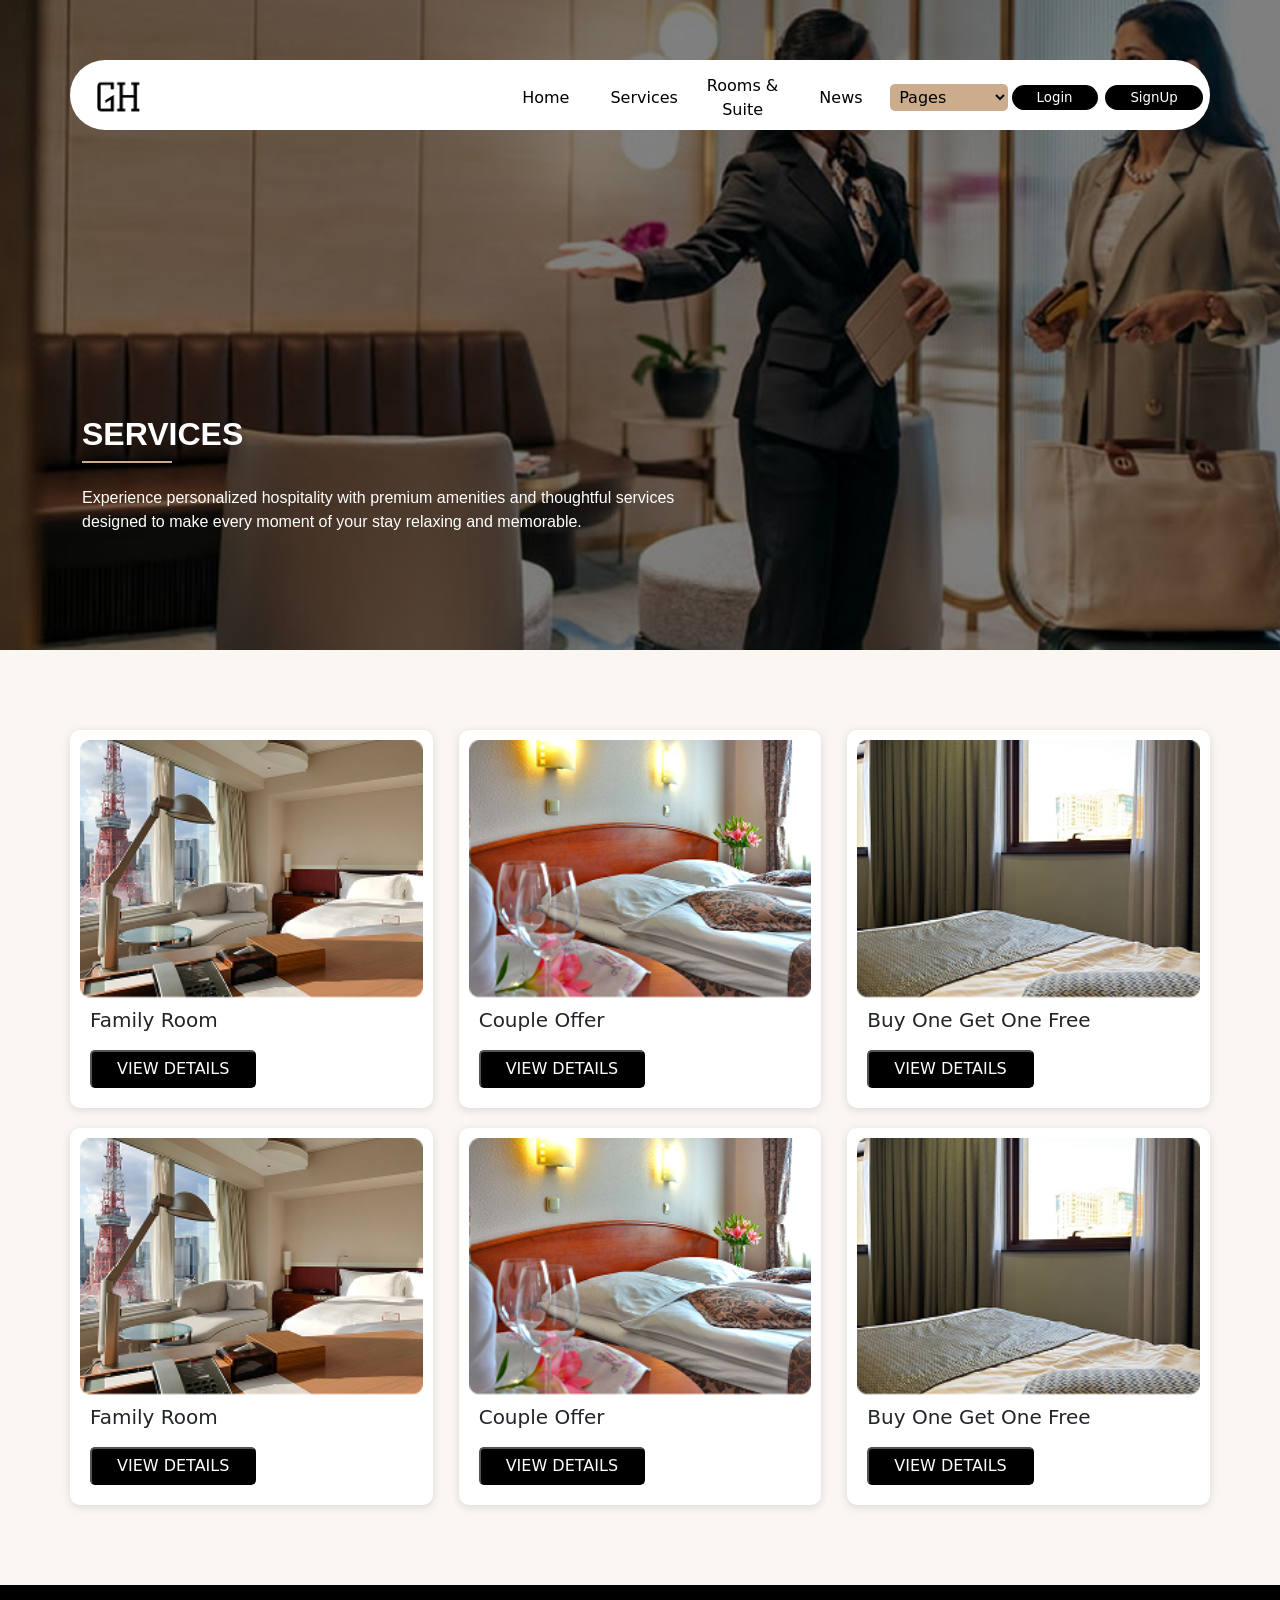
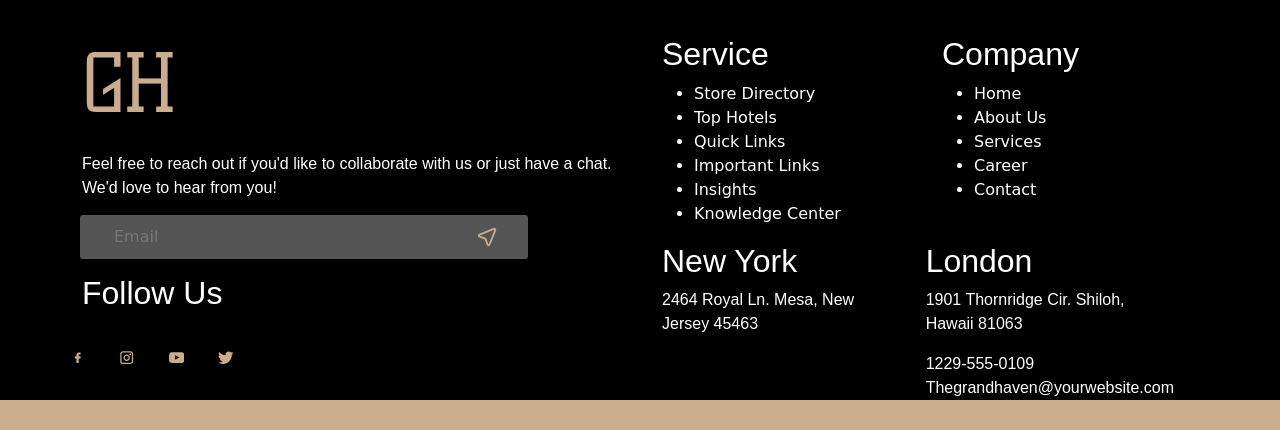
<file: services.html>
<!DOCTYPE html>
<html lang="en">

<head>
    <meta charset="UTF-8">
    <meta name="viewport" content="width=device-width, initial-scale=1.0">
    <link rel="stylesheet" href="assets/CSS/bootstrap.css" type="text/css">
    <link rel="stylesheet" href="assets/CSS/services.css" type="text/css">
    <script src="assets/JS/jquery.js"></script>
    <title>Document</title>

    <script>
        $(document).ready(function () {
            $(".toggle").click(function () {
                $(".toggle_menuarea").slideToggle();
            });
        });
    </script>


</head>

<body>


    <div class="container-fluid menu_bg">

        <!--[menu_area]........-->

        <div class="container menu_area">
            <div class="row menu_area_1">

                <div class="col-2 logo">
                    <img src="assets/IMG/PNG/logo_2 (2).png">
                </div>

                <div class="col row menu_con">

                    <div class="col-8 row menu">

                        <div class="col-2 menu_txt"><a href="index.html">Home</a>
                        </div>
                        <div class="col-2 menu_txt"><a href="services.html">Services</a>
                        </div>
                        <div class="col-2 rs"><a href="rooms.html">Rooms & Suite</a></div>
                        <div class="col-2 menu_txt"><a href="news.html">News</a>
                        </div>
                        <div class="col-2 menu_txt"><select name="pages" id="pages_id">
                                <option value="0">Pages</option>
                                <option value="1"><a href="about.html">About</a></option>
                                <option value="2"><a href="contact.html">Contact Us</a></option>
                            </select>
                        </div>

                    </div>

                    <div class="col-3 row menu_btn">

                        <div class="col-4 btn"><a href="login.html"><button>Login</button></a>
                        </div>
                        <div class="col-4 btn"><a href="Registration.html"><button>SignUp</button></a>
                        </div>

                    </div>

                </div>

                <!--[toggle area]....................................-->

                <div class="col row toggle_area">
                    <div class="col toggle">
                        <svg viewBox="0 0 1024 1024" class="icon" version="1.1" xmlns="http://www.w3.org/2000/svg"
                            fill="#000000">
                            <g id="SVGRepo_bgCarrier" stroke-width="0"></g>
                            <g id="SVGRepo_tracerCarrier" stroke-linecap="round" stroke-linejoin="round"></g>
                            <g id="SVGRepo_iconCarrier">
                                <path
                                    d="M64 192h896v76.8H64V192z m0 281.6h896v76.8H64V473.6z m0 281.6h896V832H64v-76.8z"
                                    fill="#000000"></path>
                            </g>
                        </svg>
                    </div>
                </div>

            </div>


            <!--[toggle_menuarea].......................-->

            <div class="col row toggle_menuarea">
                <div class="col-12 tog"><a href="index.html">Home</a></div>
                <div class="col-12 tog"><a href="services.html">Services</a></div>
                <div class="col-12 tog"><a href="rooms.html">Rooms & Suite</a></div>
                <div class="col-12 tog"><a href="news.html">News</a></div>
                <div class="col-12 tog"><a href="about.html">About</a></div>
                <div class="col-12 tog"><a href="contact.html">Contact Us</a></div>
                <div class="col-12 tog"><a href="login.html">Login</a></div>
                <div class="col-12 tog"><a href="Registration.html">SignUp</a></div>
            </div>

        </div>



        <!--[banner_section]..............................-->

        <div class="container text_bg">

            <div class="col row text_area">

                <div class="col title">
                    <!--[subheading]...............-->
                    <h2 style="padding-bottom:0px;">SERVICES</h2>
                    <span></span>
                    <!--[subheading]...............-->

                    <p>Experience personalized hospitality with premium amenities and thoughtful services designed to
                        make every moment of your stay relaxing and memorable.</p>
                </div>

            </div>
        </div>

    </div>


    <!--[row_1]........................................-->

    <div class="container row_1_bg">

        <div class="col row r1_area">
            <!--..................-->
            <div class="col row section_1">

                <!--..................-->
                <div class="col row column_1">
                    <div class="col image_area"><img src="assets/IMG/PNG/services_img_1.png"></div>
                    <div class="col text">
                        <h5>Family Room</h5>
                        <button>VIEW DETAILS</button>
                    </div>
                </div>
                <!--..................-->

                <div class="col row column_1">
                    <div class="col image_area"><img src="assets/IMG/PNG/services_img_2.png"></div>
                    <div class="col text">
                        <h5>Couple Offer</h5>
                        <button>VIEW DETAILS</button>
                    </div>
                </div>
                <!--..................-->

                <div class="col row column_1">
                    <div class="col image_area"><img src="assets/IMG/PNG/services_img_3.png"></div>
                    <div class="col text">
                        <h5>Buy One Get One Free</h5>
                        <button>VIEW DETAILS</button>
                    </div>
                </div>
                <!--..................-->

            </div>
            <!--..................-->
            <div class="col row section_2">


                <!--..................-->
                <div class="col row column_2">
                    <div class="col image_area_2"><img src="assets/IMG/PNG/services_img_1.png"></div>
                    <div class="col text_2">
                        <h5>Family Room</h5>
                        <button>VIEW DETAILS</button>
                    </div>
                </div>
                <!--..................-->

                <div class="col row column_2">
                    <div class="col image_area_2"><img src="assets/IMG/PNG/services_img_2.png"></div>
                    <div class="col text_2">
                        <h5>Couple Offer</h5>
                        <button>VIEW DETAILS</button>
                    </div>
                </div>
                <!--..................-->

                <div class="col row column_2">
                    <div class="col image_area_2"><img src="assets/IMG/PNG/services_img_3.png"></div>
                    <div class="col text_2">
                        <h5>Buy One Get One Free</h5>
                        <button>VIEW DETAILS</button>
                    </div>
                </div>
                <!--..................-->


            </div>
            <!--..................-->
        </div>

    </div>



    <!--[footer]....................................-->


    <div class="container-fluid footer">
        <div class="container">
            <div class="col row footer_area">

                <div class="col row f_side1">
                    <div class="col"><img src="assets/IMG/PNG/footer_logo.png" alt="logo_footer">

                        <p>Feel free to reach out if you'd like
                            to collaborate with us or just have
                            a chat. We'd love to hear from you!</p>
                    </div>
                    <div class="col-12 row footer_inputarea">

                        <div class="col-8"><input type="email" name="ft_email" id="ft_email_id" placeholder="Email">
                        </div>
                        <div class="col-4"><button><svg class="email_svg" viewBox="0 0 24 24" fill="none"
                                    xmlns="http://www.w3.org/2000/svg">
                                    <g id="SVGRepo_bgCarrier" stroke-width="0"></g>
                                    <g id="SVGRepo_tracerCarrier" stroke-linecap="round" stroke-linejoin="round"></g>
                                    <g id="SVGRepo_iconCarrier">
                                        <path
                                            d="M5.36328 12.0523C4.01081 11.5711 3.33457 11.3304 3.13309 10.9655C2.95849 10.6492 2.95032 10.2673 3.11124 9.94388C3.29694 9.57063 3.96228 9.30132 5.29295 8.76272L17.8356 3.68594C19.1461 3.15547 19.8014 2.89024 20.2154 3.02623C20.5747 3.14427 20.8565 3.42608 20.9746 3.7854C21.1106 4.19937 20.8453 4.85465 20.3149 6.16521L15.2381 18.7078C14.6995 20.0385 14.4302 20.7039 14.0569 20.8896C13.7335 21.0505 13.3516 21.0423 13.0353 20.8677C12.6704 20.6662 12.4297 19.99 11.9485 18.6375L10.4751 14.4967C10.3815 14.2336 10.3347 14.102 10.2582 13.9922C10.1905 13.8948 10.106 13.8103 10.0086 13.7426C9.89876 13.6661 9.76719 13.6193 9.50407 13.5257L5.36328 12.0523Z"
                                            stroke="#CBAD8D" stroke-width="2" stroke-linecap="round"
                                            stroke-linejoin="round"></path>
                                    </g>
                                </svg></button></div>

                    </div>
                    <div class="col row f_side1_se">
                        <div class="col">
                            <h2 style="color:white;margin-bottom: 20px;">Follow Us</h2>
                        </div>
                        <div class="col row footer_icons">
                            <div class="col"><svg fill="#CBAD8D" viewBox="0 0 32 32" xmlns="http://www.w3.org/2000/svg">
                                    <g id="SVGRepo_bgCarrier" stroke-width="0"></g>
                                    <g id="SVGRepo_tracerCarrier" stroke-linecap="round" stroke-linejoin="round"></g>
                                    <g id="SVGRepo_iconCarrier">
                                        <path
                                            d="M21.95 5.005l-3.306-.004c-3.206 0-5.277 2.124-5.277 5.415v2.495H10.05v4.515h3.317l-.004 9.575h4.641l.004-9.575h3.806l-.003-4.514h-3.803v-2.117c0-1.018.241-1.533 1.566-1.533l2.366-.001.01-4.256z">
                                        </path>
                                    </g>
                                </svg></div>
                            <div class="col"><svg viewBox="0 0 24 24" fill="none" xmlns="http://www.w3.org/2000/svg">
                                    <g id="SVGRepo_bgCarrier" stroke-width="0"></g>
                                    <g id="SVGRepo_tracerCarrier" stroke-linecap="round" stroke-linejoin="round"></g>
                                    <g id="SVGRepo_iconCarrier">
                                        <path fill-rule="evenodd" clip-rule="evenodd"
                                            d="M2 6C2 3.79086 3.79086 2 6 2H18C20.2091 2 22 3.79086 22 6V18C22 20.2091 20.2091 22 18 22H6C3.79086 22 2 20.2091 2 18V6ZM6 4C4.89543 4 4 4.89543 4 6V18C4 19.1046 4.89543 20 6 20H18C19.1046 20 20 19.1046 20 18V6C20 4.89543 19.1046 4 18 4H6ZM12 9C10.3431 9 9 10.3431 9 12C9 13.6569 10.3431 15 12 15C13.6569 15 15 13.6569 15 12C15 10.3431 13.6569 9 12 9ZM7 12C7 9.23858 9.23858 7 12 7C14.7614 7 17 9.23858 17 12C17 14.7614 14.7614 17 12 17C9.23858 17 7 14.7614 7 12ZM17.5 8C18.3284 8 19 7.32843 19 6.5C19 5.67157 18.3284 5 17.5 5C16.6716 5 16 5.67157 16 6.5C16 7.32843 16.6716 8 17.5 8Z"
                                            fill="#CBAD8D"></path>
                                    </g>
                                </svg></div>
                            <div class="col"><svg viewBox="0 -3 20 20" version="1.1" xmlns="http://www.w3.org/2000/svg"
                                    xmlns:xlink="http://www.w3.org/1999/xlink" fill="#000000">
                                    <g id="SVGRepo_bgCarrier" stroke-width="0"></g>
                                    <g id="SVGRepo_tracerCarrier" stroke-linecap="round" stroke-linejoin="round"></g>
                                    <g id="SVGRepo_iconCarrier">
                                        <title>youtube [#168]</title>
                                        <desc>Created with Sketch.</desc>
                                        <defs> </defs>
                                        <g id="Page-1" stroke="none" stroke-width="1" fill="none" fill-rule="evenodd">
                                            <g id="Dribbble-Light-Preview"
                                                transform="translate(-300.000000, -7442.000000)" fill="#CBAD8D">
                                                <g id="icons" transform="translate(56.000000, 160.000000)">
                                                    <path
                                                        d="M251.988432,7291.58588 L251.988432,7285.97425 C253.980638,7286.91168 255.523602,7287.8172 257.348463,7288.79353 C255.843351,7289.62824 253.980638,7290.56468 251.988432,7291.58588 M263.090998,7283.18289 C262.747343,7282.73013 262.161634,7282.37809 261.538073,7282.26141 C259.705243,7281.91336 248.270974,7281.91237 246.439141,7282.26141 C245.939097,7282.35515 245.493839,7282.58153 245.111335,7282.93357 C243.49964,7284.42947 244.004664,7292.45151 244.393145,7293.75096 C244.556505,7294.31342 244.767679,7294.71931 245.033639,7294.98558 C245.376298,7295.33761 245.845463,7295.57995 246.384355,7295.68865 C247.893451,7296.0008 255.668037,7296.17532 261.506198,7295.73552 C262.044094,7295.64178 262.520231,7295.39147 262.895762,7295.02447 C264.385932,7293.53455 264.28433,7285.06174 263.090998,7283.18289"
                                                        id="youtube-[#168]"> </path>
                                                </g>
                                            </g>
                                        </g>
                                    </g>
                                </svg></div>
                            <div class="col"><svg fill="#CBAD8D" version="1.1" xmlns="http://www.w3.org/2000/svg"
                                    xmlns:xlink="http://www.w3.org/1999/xlink" viewBox="0 0 512 512"
                                    xml:space="preserve">
                                    <g id="SVGRepo_bgCarrier" stroke-width="0"></g>
                                    <g id="SVGRepo_tracerCarrier" stroke-linecap="round" stroke-linejoin="round"></g>
                                    <g id="SVGRepo_iconCarrier">
                                        <g id="7935ec95c421cee6d86eb22ecd12f847">
                                            <path style="display: inline;"
                                                d="M459.186,151.787c0.203,4.501,0.305,9.023,0.305,13.565 c0,138.542-105.461,298.285-298.274,298.285c-59.209,0-114.322-17.357-160.716-47.104c8.212,0.973,16.546,1.47,25.012,1.47 c49.121,0,94.318-16.759,130.209-44.884c-45.887-0.841-84.596-31.154-97.938-72.804c6.408,1.227,12.968,1.886,19.73,1.886 c9.55,0,18.816-1.287,27.617-3.68c-47.955-9.633-84.1-52.001-84.1-102.795c0-0.446,0-0.882,0.011-1.318 c14.133,7.847,30.294,12.562,47.488,13.109c-28.134-18.796-46.637-50.885-46.637-87.262c0-19.212,5.16-37.218,14.193-52.7 c51.707,63.426,128.941,105.156,216.072,109.536c-1.784-7.675-2.718-15.674-2.718-23.896c0-57.891,46.941-104.832,104.832-104.832 c30.173,0,57.404,12.734,76.525,33.102c23.887-4.694,46.313-13.423,66.569-25.438c-7.827,24.485-24.434,45.025-46.089,58.002 c21.209-2.535,41.426-8.171,60.222-16.505C497.448,118.542,479.666,137.004,459.186,151.787z">
                                            </path>
                                        </g>
                                    </g>
                                </svg></div>
                        </div>
                    </div>
                </div>

                <div class="col row sec_2">

                    <div class="col">
                        <h2>Service</h2>

                        <ul>
                            <li>Store Directory</li>
                            <li>Top Hotels</li>
                            <li>Quick Links</li>
                            <li>Important Links</li>
                            <li>Insights</li>
                            <li>Knowledge Center</li>
                        </ul>

                    </div>


                    <div class="col">
                        <h2>Company</h2>

                        <ul>
                            <li>Home</li>
                            <li>About Us</li>
                            <li>Services</li>
                            <li>Career</li>
                            <li>Contact</li>

                        </ul>

                    </div>


                    <div class="col row sec_2_r1">

                        <div class="col">
                            <h2>New York</h2>
                            <p>2464 Royal Ln. Mesa, New Jersey 45463</p>
                        </div>
                        <div class="col">
                            <h2>London</h2>
                            <p>1901 Thornridge Cir. Shiloh, Hawaii 81063</p>
                            <p>1229-555-0109<br>Thegrandhaven@yourwebsite.com</p>
                        </div>

                    </div>

                </div>


            </div>
        </div>
    </div>





</body>

</html>
</file>
<file: assets/CSS/index.css>
@media(max-width:1024px) {

    /*..[menu_area]...........................*/
    .menu_area {
        margin-top: 33px !important;
    }

    .menu_con {
        justify-content: flex-start !important;
        gap: 40px !important;
    }

    .menu {
        gap: 10px !important;
    }

    .rs {
        width: 22% !important;
    }

    .menu_btn {
        gap: 48px !important;
    }

    /*..[banner]...........................*/

    .banner_area {
        padding-top: 14% !important;
    }

    /*..[SECTION-1]...........................*/

    .in_put1 input {
        width: 80% !important;
    }

    .in_put input {
        width: 120% !important;
    }

    /*..[SECTION-2]...........................*/

    .s2_txt {
        width: 80% !important;
    }

    /*..[SECTION-3]...........................*/
    .s3_txt {
        padding: 0px !important;
    }

    /*..[SECTION-4]...........................*/

    .s4_rowarea {
        align-items: center !important;
    }

    .im_1 {
        height: 151px !important;
    }

    .im_2 {
        margin-top: 63px !important;
    }

    .im_3 {
        height: 271px !important;
    }

    .im_4 {
        height: 172% !important;
    }

    .im_5 {
        width: 37% !important;
    }


    /*..[SECTION-5]...........................*/

    .s5_bgarea {
        height: 646px !important;
    }

    .s5_txt {
        font-size: 14pt !important;
    }

    /*..[section-8]...........................*/

    .slider_1 {
        min-height: 120vh !important;
    }

    /*..[contact_us]...........................*/

    .contact_p p {
        font-size: 11pt;
    }

    /*..[footer]...........................*/

    .footer {
        height: 413px !important;
    }

    .footer_icons {
        width: 55% !important;
    }

    .f_side1 {
        flex: 0.7 !important;
    }

    .email_svg {
        width: 32% !important;
    }

    .footer li {
        font-size: 10pt;
    }

    .footer p {
        font-size: 10pt;
    }

}


/*...[tab_size].....................*/

@media(max-width:768px) {

    /*..[menu_area]...........................*/

    .menu_con {
        display: none;
    }

    .logo img{
        width: 60% !important;
    }

    .text_1 {
        font-size: 33px !important;
        width: none !important;
    }

    .toggle_area {
        display: block !important;
    }

    .toggle svg {
        width: 50px;
        float: right;
        padding-right: 2px;
    }

    .toggle_menuarea a {
        text-decoration: none;
        color: black;
    }

    .menu_area {
        height: auto !important;
    }

    .menuarea_bg {
        height: 666px !important;
    }

    /*..[SECTION-1]...........................*/

    .check_availability {
        flex-direction: column !important;
        align-items: start !important;
        gap: 20px !important;
        padding-right: 0px !important;
    }

    .check {
        width: 100%;
        border-bottom: 1px solid rgb(184, 184, 184);
        padding: 0px !important;
    }

    .check2 {
        width: 100%;
        padding: 0px !important;
    }

    .check svg {
        width: 50% !important;
    }

    .check input {
        width: 100% !important;
        outline: none;
    }

    .check2 button {
        width: 100% !important;
    }

    .S1_btn {
        padding: 0px !important;
    }

    /*..[SECTION-2]...........................*/
    .s2_colum {
        flex: 0 0 100%;
    }

    .s2_row_img1 img {
        height: 350px !important;
    }

    .s2_row_img2 img {
        height: 260px !important;
    }

    .s2_row_img3 img {
        height: 260px !important;
    }

    /*..[SECTION-3]...........................*/
    .image_area_1 {
        order: 1 !important;
    }

    .text_area_1 {
        order: 2 !important;
    }

    .s3_con {
        height: auto !important;
    }

    .s3_row {
        height: auto !important;
        flex-direction: column;
    }

    .se3_1img {
        display: none !important;
    }

    .se3_2img {
        display: none !important;
    }

    .se3_3img img {
        height: 367px !important;
    }

    .se3_3img {
        height: 375px !important;
    }

    .text_area_row {
        flex-direction: row !important;
    }

    .s3_btn button {
        margin-left: 15px !important;
    }

    .s3_btn {
        width: 100% !important;
    }

    .s3_p {
        margin-left: 43px !important;
    }

    /*..[SECTION-4]...........................*/
    .s4_img1 {
        display: none !important;
    }

    .s4_img2 {
        display: none !important;
    }

    .im_3 {
        border-radius: 14px !important;
    }

    .s4_rowarea {
        flex-direction: column !important;
        gap: 20px !important;
        ;
    }

    .s4_row {
        flex-direction: row !important;
    }

    .s4_btn {
        width: 100% !important;
    }

    /*..[SECTION-5]...........................*/

    .s5_col {
        gap: 0px !important;
        flex-direction: column !important;
    }

    .s5_row {
        gap: 20px !important;
    }

    /*..[SECTION-6]...........................*/

    .s6_menu p {
        font-size: 9pt !important;
    }

    .s6_menu img {
        height: 114px !important;
    }

    /*..[SECTION-7]...........................*/

    .video_area {
        height: 370px !important;
    }

    /*..[SECTION-8]...........................*/

    .card {
        height: 435px !important;
        width: 305px !important;
        /* gap:10px; */
    }

    .card p {
        margin-bottom: 2px !important;
        font-size: 11pt !important;
    }

    /*..[SECTION-9]...........................*/

    .s9_area h2 {
        font-size: 20px !important;
    }

    .s9_area p {
        font-size: 10pt !important;
    }

    /*..[SECTION-10]...........................*/

    .s10_1 {
        display: none !important;
    }

    /*..[SECTION-11]...........................*/

    .footer {
        height: 691px !important;
    }

    .footer_area {
        flex-direction: column !important;
        gap: 40px !important;
    }

    .footer_icons {
        width: 35% !important;
    }

    .footer_inputarea {
        width: 59% !important;
    }
}



/*..[phone_size]...........................*/


@media(max-width:425px) {


    /*..[menu_area]...........................*/

    .menu_con {
        display: none;
    }

    .logo img {
        width: 50px !important;
    }

    .text_1 {
        font-size: 21px !important;
        width: 378px !important;
    }

    .text_p2 {
        font-size: 12px !important;
        width: 370px !important;
    }

    .toggle_area {
        display: block !important;
    }

    .toggle svg {
        width: 40px !important;
        float: right;
        padding-right: 2px;
    }

    .toggle_menuarea {
        width: 104% !important;
        left: 0% !important;
    }

    .toggle_menuarea a {
        text-decoration: none;
        color: black;
    }

    .menu_area {
        height: auto !important;
    }

    .menuarea_bg {
        height: 550px !important;
    }

    .menu_area_ju {
        margin-top: 60px !important;
    }

    /*..[SECTION-1]...........................*/

    .check2 {
        padding: 0px !important;
    }

    .S1_btn {
        padding: 0px !important;
    }

    /* .check2 button{padding:0px !important;} */

    /*..[SECTION-2]...........................*/
    .s2_colum {
        flex: 0 0 0%;
    }

    .s2_area {
        flex-direction: column !important;
        padding: 0px 15px !important;
    }

    .s2_row_img1 img {
        height: 330px !important;
    }

    .s2_row_img2 img {
        height: 330px !important;
    }

    .s2_row_img3 img {
        height: 330px !important;
    }

    /*..[SECTION-3]...........................*/
    .image_area_1 {
        order: 1 !important;
    }

    .text_area_1 {
        order: 2 !important;
    }

    .text_area_1 p {
        font-size: 11pt !important;
    }

    .s3_con {
        height: auto !important;
    }

    .s3_row {
        height: auto !important;
        flex-direction: column;
    }

    .se3_1img {
        display: none !important;
    }

    .se3_2img {
        display: none !important;
    }

    .se3_3img img {
        height: 304px !important;
    }

    .se3_3img {
        height: 295px !important;
    }

    .text_area_row {
        flex-direction: row !important;
    }

    .s3_btn button {
        margin-left: 15px !important;
    }

    .text_area_1 h5 {
        font-size: 15px !important;
    }

    .text_area_p p {
        width: 200px !important;
    }

    .text_area_p svg {
        width: 10% !important;
    }

    .s3_p {
        margin-left: 17px !important;
    }

    .tt_icon {
        padding: 0px !important;
    }

    /*..[SECTION-4]...........................*/
    .s4_img1 {
        display: none !important;
    }

    .s4_img2 {
        display: none !important;
    }

    .im_3 {
        border-radius: 14px !important;
    }

    .s4_rowarea {
        flex-direction: column !important;
        gap: 20px !important;
        ;
    }

    .s4_row {
        flex-direction: row !important;
    }

    /*..[SECTION-5]...........................*/

    .s5_col {
        gap: 40px !important;
        flex-direction: row !important;
    }

    .s5_row {
        flex-direction: column !important;
    }

    .s5_bgarea {
        height: 1776px !important;
    }

    /*..[SECTION-6]...........................*/

    .s6_menu p {
        font-size: 10pt !important;
    }

    .s6_menu {
        flex-direction: column !important;
    }

    /*..[SECTION-7]...........................*/

    .video_area {
        height: 370px !important;
    }

    /*..[SECTION-8]...........................*/

    .card {
        height: 435px !important;
        width: 305px !important;
    }

    .card p {
        margin-bottom: 2px !important;
    }

    .card {
        transform: translateX(0px) scale(0.9) translateZ(0px) !important;
    }

    .s8_bg {
        height: 820px !important;
        margin-bottom: 55px !important;
    }


    /*..[SECTION-9]...........................*/

    .s9_area {
        flex-direction: column !important;
    }


    /*..[SECTION-10]...........................*/

    .s10_1 {
        display: none !important;
    }

    .input_section1 {
        flex-direction: column !important;
    }

    .input_section2 {
        flex-direction: column !important;
    }

    .input_section_bg {
        height: 517px !important;
    }

    /*..[SECTION-11]...........................*/

    .footer {
        height: 780px !important;
    }

    .footer_area {
        flex-direction: column !important;
        gap: 40px !important;
    }

    .footer_icons {
        width: 60% !important;
    }

    .footer_inputarea {
        width: 100% !important;
    }

    .footer p {
        font-size: 8pt !important;
    }
}
</file>
<file: assets/CSS/about.css>
/*--[font]....................................*/
@font-face {
    font-family: "Michroma";
    src: url("assets/FONTS/Michroma.ttf") format("ttf");
}

.text_1 {
    font-family: 'Michroma' !important;
}



h2,
h3 {
    font-family: 'Poppins-bold', sans-serif;
}

p {
    font-family: 'Poppins', sans-serif;
    font-weight: 300;
}

body {
    background-color: #FAF7F2;
}

/*....................................*/

.menu_bg {
    background-image: url('../IMG/PNG/about.png');
    background-position: center;
    background-size: cover;
    background-repeat: no-repeat;
    height: 650px;
}

/*[menu]...........*/

.menu_area {
    padding-top: 50px;
}

.menu_area_1 {
    background-color: white;
    border-radius: 50px;
    height: 70px;
    margin-top: 10px;
    /* box-shadow: rgba(136, 165, 191, 0.48) 6px 2px 16px 0px, rgba(255, 255, 255, 0.8) -6px -2px 16px 0px; */
    margin-bottom: 11px;
    justify-content: center;
    align-items: center;
    padding-top: 10px;
    gap: 20px;
    padding: 5px;
    padding-top: 10px;
}

.logo {

    padding-left: 20px;

}

.logo img {
    width: 30%;
}

.menu_con {
    justify-content: end;
    align-items: center;
    gap: 10px;
}

.menu {
    justify-content: end;
    align-items: center;
    text-align: center;
}

.menu_txt {
    padding: 0px;
}

.rs {
    padding: 0px;
}


.rs a {
    text-decoration: none;
    color: black;
    cursor: pointer;
}

.menu_txt a {
    text-decoration: none;
    color: black;
    cursor: pointer;
}

.menu_txt select {
    padding: 3px 5px 3px 5px;
    background-color: #CBAD8D;
    border-radius: 5px;
    border: none;
    cursor: pointer;
}

.menu_btn {
    align-items: center;
    gap: 25px;
    text-align: center;
}

.btn button {
    border: none;
    padding: 3px 25px 3px 25px;
    background-color: black;
    color: white;
    border-radius: 20px;
    font-size: 10pt;
}


/*[toggle].......................................*/

.toggle_area {
    display: none;
}

.toggle_menuarea {
    display: none;
    text-align: center;
    background-color: white;
    border-radius: 5px;
    width: 50%;
    position: absolute;
    overflow: hidden;
    left: 50%;
}

.tog {
    padding-bottom: 10px;
}


/*[banner]...........................*/

.title {
    padding-top: 24%;
}

.title h2 {
    font-weight: 600;
    font-size: 30;
    color: white;
}

.title p {
    color: white;
}

.title span {
    background-color: #CBAD8D;
    width: 90px;
    height: 2px;
    display: inline-block;
    padding: 0px;
    margin-bottom: 16px;
}

/*[row_1].........................................*/

.row_1 {
    margin-top: 80px;
    margin-bottom: 80px;
}

.section_1_area {
    display: flex;
    gap: 20px;
    align-items: center;
    justify-content: center;
}

.img_area {
    text-align: center;
}

.r1_text {
    flex-direction: column;
}

.star svg {
    width: 4%;
}

.points {
    flex-direction: column;
    gap: 0px;
}

.row_1 p {
    font-size: 11pt;
}

.r1_btn button {
    padding: 5px 25px 5px 25px;
    border-radius: 5px;
    background-color: black;
    color: white;
    cursor: pointer;
    margin-top: 10px;
}

.r1_img_area {
    display: none;
}

/*[row_2].....................................*/

.row_2 {
    margin-top: 80px;
    margin-bottom: 80px;
}

/*...............................................*/
.r2_area {
    flex-direction: column;
    gap: 10px;
    align-items: center;
    justify-content: center;
    gap: 10px;
}

.r2_1 {
    background-color: white;
    border-radius: 10px;
    padding: 20px;
    gap: 10px;
    align-items: center;
    justify-content: center;
    box-shadow: rgba(0, 0, 0, 0.1) 0px 4px 12px;
}

.r2_title p {
    font-size: 11pt;
}

.r2_title h5 {
    font-size: 18pt;
}

.r2_title span {
    background-color: #CBAD8D;
    width: 90px;
    height: 2px;
    display: inline-block;
    padding: 0px;
    margin-bottom: 16px;
}

.r2_img img {
    width: 100%;
    height: 255px;
}

.r2_img {
    padding: 0px;
}

.r2_title button {
    padding: 5px 25px 5px 25px;
    border-radius: 5px;
    background-color: black;
    color: white;
    cursor: pointer;
    margin-top: 10px;
}

/*...............................................*/

.r2_2 {
    background-color: white;
    border-radius: 10px;
    padding: 20px;
    gap: 10px;
    align-items: center;
    justify-content: center;
    box-shadow: rgba(0, 0, 0, 0.1) 0px 4px 12px;
}

/*...............................................*/

.r2_3 {
    background-color: white;
    border-radius: 10px;
    padding: 20px;
    gap: 10px;
    align-items: center;
    justify-content: center;
    box-shadow: rgba(0, 0, 0, 0.1) 0px 4px 12px;
}


/*[row_3]................................................................................*/


.slider_1 {
    min-height: 100vh;
    display: flex;
    flex-direction: column;
    align-items: center;
    justify-content: flex-start;
    /* background-color: #f5f5f5; */
    overflow: hidden;
}

.about-title {
    font-size: 7.5rem;
    font-weight: 900;
    text-transform: uppercase;
    letter-spacing: -0.02em;
    position: absolute;
    top: 45px;
    left: 50%;
    transform: translateX(-50%);
    pointer-events: none;
    white-space: nowrap;
    font-family: "Arial Black", "Arial Bold", Arial, sans-serif;
    background: linear-gradient(to bottom,
            rgb(8 42 123 / 35%) 30%,
            rgb(255 255 255 / 0%) 76%);
    -webkit-background-clip: text;
    background-clip: text;
    color: transparent;
}

.carousel-container {
    width: 100%;
    max-width: 1200px;
    height: 450px;
    position: relative;
    perspective: 1000px;
    margin-top: 80px;
}

.carousel-track {
    width: 100%;
    height: 100%;
    display: flex;
    justify-content: center;
    align-items: center;
    position: relative;
    transform-style: preserve-3d;
    transition: transform 0.8s cubic-bezier(0.25, 0.46, 0.45, 0.94);
}

.card {
    position: absolute;
    width: 300px;
    height: 474px;
    background: white;
    border-radius: 20px;
    overflow: hidden;
    box-shadow: 0 20px 40px rgba(0, 0, 0, 0.15);
    transition: all 0.8s cubic-bezier(0.25, 0.46, 0.45, 0.94);
    cursor: pointer;
}

.card img {
    width: 100%;
    height: 100%;
    object-fit: cover;
    transition: all 0.8s cubic-bezier(0.25, 0.46, 0.45, 0.94);
}

.card.center {
    z-index: 10;
    transform: scale(1.1) translateZ(0);
}

.card.center img {
    filter: none;
}

.card.left-2 {
    z-index: 1;
    transform: translateX(-400px) scale(0.8) translateZ(-300px);
    opacity: 0.7;
}

.card.left-2 img {
    filter: grayscale(100%);
}

.card.left-1 {
    z-index: 5;
    transform: translateX(-200px) scale(0.9) translateZ(-100px);
    opacity: 0.9;
}

.card.left-1 img {
    filter: grayscale(100%);
}

.card.right-1 {
    z-index: 5;
    transform: translateX(200px) scale(0.9) translateZ(-100px);
    opacity: 0.9;
}

.card.right-1 img {
    filter: grayscale(100%);
}

.card.right-2 {
    z-index: 1;
    transform: translateX(400px) scale(0.8) translateZ(-300px);
    opacity: 0.7;
}

.card.right-2 img {
    filter: grayscale(100%);
}

.card.hidden {
    opacity: 0;
    pointer-events: none;
}

.member-info {
    text-align: center;
    margin-top: 40px;
    transition: all 0.5s ease-out;
}

.member-name {
    color: rgb(8, 42, 123);
    font-size: 2.5rem;
    font-weight: 700;
    margin-bottom: 10px;
    position: relative;
    display: inline-block;
}

.member-name::before,
.member-name::after {
    content: "";
    position: absolute;
    top: 100%;
    width: 100px;
    height: 2px;
    background: rgb(8, 42, 123);
}

.member-name::before {
    left: -120px;
}

.member-name::after {
    right: -120px;
}

.member-role {
    color: #848696;
    font-size: 1.5rem;
    font-weight: 500;
    opacity: 0.8;
    text-transform: uppercase;
    letter-spacing: 0.1em;
    padding: 10px 0;
    margin-top: -15px;
    position: relative;
}

.dots {
    display: flex;
    justify-content: center;
    gap: 10px;
    margin-top: 60px;
}

.dot {
    width: 12px;
    height: 12px;
    border-radius: 50%;
    background: rgba(8, 42, 123, 0.2);
    cursor: pointer;
    transition: all 0.3s ease;
}

.dot.active {
    background: rgb(0, 0, 0);
    transform: scale(1.2);
}

.nav-arrow {
    position: absolute;
    top: 50%;
    transform: translateY(-50%);
    background: rgba(0, 0, 0, 0.6);
    color: white;
    width: 40px;
    height: 40px;
    border-radius: 50%;
    display: flex;
    align-items: center;
    justify-content: center;
    cursor: pointer;
    z-index: 20;
    transition: all 0.3s ease;
    font-size: 1.5rem;
    border: none;
    outline: none;
    padding-bottom: 4px;
}

.nav-arrow:hover {
    background: rgba(0, 0, 0, 0.8);
    transform: translateY(-50%) scale(1.1);
}

.nav-arrow.left {
    left: 20px;
    padding-right: 3px;
}

.nav-arrow.right {
    right: 20px;
    padding-left: 3px;
}

@media (max-width: 768px) {
    .about-title {
        font-size: 4.5rem;
    }

    .card {
        width: 200px;
        height: 280px;
    }

    .card.left-2 {
        transform: translateX(-250px) scale(0.8) translateZ(-300px);
    }

    .card.left-1 {
        transform: translateX(-120px) scale(0.9) translateZ(-100px);
    }

    .card.right-1 {
        transform: translateX(120px) scale(0.9) translateZ(-100px);
    }

    .card.right-2 {
        transform: translateX(250px) scale(0.8) translateZ(-300px);
    }

    .member-name {
        font-size: 2rem;
    }

    .member-role {
        font-size: 1.2rem;
    }

    .member-name::before,
    .member-name::after {
        width: 50px;
    }

    .member-name::before {
        left: -70px;
    }

    .member-name::after {
        right: -70px;
    }


}

.s8_bg {
    /* background-color: #F1EDE6; */
    height: 870px;
    margin-bottom: 10px;
}

.cont {
    padding-top: 50px;
}

.card {
    flex-direction: column;
    justify-content: center;
    align-items: center;
    text-align: center;
    padding: 10px;
}

.sec_2 h2 {
    color: white;
    font-size: 16pt;
}

.sec_2 li {
    color: white;
    padding-bottom: 5px;
}

.sec_2_r1 {
    gap: 10px;
}

.sec_2_r1 h2 {
    color: white;
    font-size: 16pt;
}

.sec_2_r1 p {
    color: white;
    font-size: 11pt;
}

/*[footer]......................................*/

.footer {
    background-color: black;
    height: 445px;
    border-bottom: 30px solid #CBAD8D;
}

.footer_area {
    gap: 20px;
    padding-top: 50px;
}

.f_side1 {
    flex-direction: column;
    justify-content: center;
    gap: 15px;
}

.f_side1 p {
    color: white;
    margin-bottom: 0px;
    margin-top: 20px;
}

.footer_inputarea {
    background-color: #555555;
    border-radius: 3px;
    width: 80%;
    margin-left: 10px;
}

.footer_inputarea input {
    width: 100%;
    padding: 10px;
    border-radius: 3px;
    border: none;
    background-color: #555555;
    outline: none;
}

.footer_inputarea button {
    background-color: #555555;
    border: none;
}

.footer_inputarea svg {
    width: 21%;
    padding-top: 10px;
    float: right;
}

.f_side1_se {
    flex-direction: column;
}

.footer_icons {
    gap: 10px;
    width: 35%;
    padding: 0px;
}

.sec_2 h2 {
    color: white;
}

.sec_2 li {
    color: white;
}

.sec_2_r1 p {
    color: white;
}




/*[responsive].............................................*/

@media(max-width:1024px) {




    /*..[menu_area]...........................*/
    .menu_area {
        margin-top: 0px;
    }

    .menu_con {
        justify-content: flex-start;
        gap: 40px;
    }

    .menu {
        gap: 10px;
    }

    .rs {
        width: 22%;
    }

    .menu_btn {
        gap: 48px;
    }

    /*..[footer]...........................*/

    .footer {
        height: 413px;
    }

    .footer_icons {
        width: 55%;
    }

    .f_side1 {
        flex: 0.7;
    }

    .email_svg {
        width: 32%;
    }

    .footer li {
        font-size: 10pt;
    }

    .footer p {
        font-size: 10pt;
    }

    .footer_inputarea svg {
        width: 35%
    }


}

@media(max-width:768px) {

    /*..[menu_area]...........................*/

    .menu_con {
        display: none;
    }

    .logo img {
        width: 60%;
    }

    .text_1 {
        font-size: 33px !important;
        width: none !important;
    }

    .toggle_area {
        display: block !important;
    }

    .toggle svg {
        width: 50px;
        float: right;
        padding-right: 2px;
    }

    .toggle_menuarea a {
        text-decoration: none;
        color: black;
    }

    .menu_area {
        height: auto !important;
    }

    .menuarea_bg {
        height: 666px !important;
    }

    /*[banner].................................*/

    .title {
        padding-top: 35%;
    }

    .menu_bg {
        height: 535px;
    }

    /*[row_1].................................*/

    .section_1_area {
        flex-direction: column;
    }

    .img_area {
        display: none;
    }

    .r1_img_area {
        display: block;
    }

    .points {
        flex-direction: row;
        padding-top: 15px;
    }

    .star svg {
        width: 11%;
    }


    /*[row_2].....................................*/

    .r2_1 {
        flex-direction: column;
    }

    .r2_2 {
        flex-direction: column;
    }

    .r2_3 {
        flex-direction: column;
    }


    /*..[guest says]...........................*/

    .card {
        height: 435px !important;
        width: 305px !important;
        /* gap:10px; */
    }

    .card p {
        margin-bottom: 2px !important;
        font-size: 11pt !important;
    }

    /*..[footer]...........................*/

    .footer {
        height: 691px;
    }

    .footer_area {
        flex-direction: column;
        gap: 40px;
    }

    .footer_icons {
        width: 35%;
    }

    .footer_inputarea {
        width: 59%;
    }


}

@media(max-width:425px) {


    /*..[menu_area]...........................*/

    .menu_con {
        display: none;
    }

    .logo img {
        width: 50px;
    }

    .text_1 {
        font-size: 21px;
        width: 378px;
    }

    .text_p2 {
        font-size: 12px;
        width: 370px;
    }

    .toggle_area {
        display: block;
    }

    .toggle svg {
        width: 40px;
        float: right;
        padding-right: 2px;
    }

    .toggle_menuarea {
        width: 104%;
        left: 0%;
    }

    .toggle_menuarea a {
        text-decoration: none;
        color: black;
    }

    .menu_area {
        height: auto;
    }

    .menuarea_bg {
        height: 550px;
    }

    .menu_bg {
        height: 435px;
    }

    /*[banner].......................................*/

    .title {
        padding-top: 38%;
    }

    /*[row-1]........................................*/

    .poin_r1 {
        flex: 1 1 50%;
    }

    .r1_img_area img {
        width: 100%;
    }

    /*..[guest says]...........................*/

    .card {
        height: 435px !important;
        width: 305px !important;
    }

    .card p {
        margin-bottom: 2px !important;
    }

    .card {
        transform: translateX(0px) scale(0.9) translateZ(0px) !important;
    }

    .s8_bg {
        height: 820px;
        margin-bottom: 55px;
    }


    /*..[footer]...........................*/

    .footer {
        height: 780px;
    }

    .footer_area {
        flex-direction: column;
        gap: 40px;
    }

    .footer_icons {
        width: 60%;
    }

    .footer_inputarea {
        width: 100%;
    }

    .footer p {
        font-size: 8pt;
    }


}
</file>
<file: assets/CSS/contact.css>
/*--[font]....................................*/
@font-face {
    font-family: "Michroma";
    src: url("assets/FONTS/Michroma.ttf") format("ttf");
}

.text_1 {
    font-family: 'Michroma' !important;
}



h2,
h3 {
    font-family: 'Poppins-bold', sans-serif;
}

p {
    font-family: 'Poppins', sans-serif;
    font-weight: 300;
}

body {
    background-color: #FAF7F2;
}

/*....................................*/

.menu_bg {
    background-image: url('../IMG/PNG/contact_bg.png');
    background-position: center;
    background-size: cover;
    background-repeat: no-repeat;
    height: 550px;
}

/*[menu]...........*/

.menu_area {
    padding-top: 50px;
}

.menu_area_1 {
    background-color: white;
    border-radius: 50px;
    height: 70px;
    margin-top: 10px;
    /* box-shadow: rgba(136, 165, 191, 0.48) 6px 2px 16px 0px, rgba(255, 255, 255, 0.8) -6px -2px 16px 0px; */
    margin-bottom: 11px;
    justify-content: center;
    align-items: center;
    padding-top: 10px;
    gap: 20px;
    padding: 5px;
    padding-top: 10px;
}

.logo {
    padding-left: 20px;
}

.logo img {
    width: 30%;
}

.menu_con {
    justify-content: end;
    align-items: center;
    gap: 10px;
}

.menu {
    justify-content: end;
    align-items: center;
    text-align: center;
}

.menu_txt {
    padding: 0px;
}

.rs {
    padding: 0px;
}


.rs a {
    text-decoration: none;
    color: black;
    cursor: pointer;
}

.menu_txt a {
    text-decoration: none;
    color: black;
    cursor: pointer;
}

.menu_txt select {
    padding: 3px 5px 3px 5px;
    background-color: #CBAD8D;
    border-radius: 5px;
    border: none;
    cursor: pointer;
}

.menu_btn {
    align-items: center;
    gap: 25px;
    text-align: center;
}

.btn button {
    border: none;
    padding: 3px 25px 3px 25px;
    background-color: black;
    color: white;
    border-radius: 20px;
    font-size: 10pt;
}


/*[toggle].......................................*/

.toggle_area {
    display: none;
}

.toggle_menuarea {
    display: none;
    text-align: center;
    background-color: white;
    border-radius: 5px;
    width: 50%;
    position: absolute;
    overflow: hidden;
    left: 50%;
}

.tog {
    padding-bottom: 10px;
}

/*[banner]...........................*/

.title {
    padding-top: 24%;
}

.title h2 {
    font-weight: 600;
    font-size: 30;
    color: white;
}

.title p {
    color: white;
    width: 50%;
}

.title span {
    background-color: #CBAD8D;
    width: 90px;
    height: 2px;
    display: inline-block;
    padding: 0px;
    margin-bottom: 16px;
}


/*[row_1].........................................*/

.row_bg {
    margin-top: 80px;
    margin-bottom: 80px;
}

.row_1_area {
    justify-content: center;
    align-items: center;
    gap: 35px;
}

.column_1 {
    flex-direction: column;
    row-gap: 20px;
    justify-content: center;
    align-items: center;
    padding: 10px;
    border-radius: 10px;
    background-color: white;
    padding-top: 20px;
    padding-bottom: 20px;
}

.input_1 input {
    width: 100%;
    padding: 5px 10px 5px 10px;
    border: none;
    background-color: rgb(211, 210, 210);
    border-radius: 5px;
}

.input_1 textarea {
    width: 100%;
    padding: 5px 10px 5px 10px;
    border: none;
    background-color: rgb(211, 210, 210);
    border-radius: 5px;
    height: 100px;
}

.input_1 button {
    border: none;
    padding: 5px 25px 5px 25px;
    background-color: rgb(0, 0, 0);
    color: rgb(252, 252, 252);
    border-radius: 5px;
    width: 100%;

}

.title_1 {
    margin-bottom: 30px;
}

.title_1 h5 {
    font-size: 12;
    color: black;
}

.title_1 span {
    background-color: #CBAD8D;
    width: 90px;
    height: 2px;
    display: inline-block;
    padding: 0px;
    margin-bottom: 16px;
}

.input_1 {
    padding: 0px;
}

/*...................*/

/*[location_area]...............................................*/


.location_area {
    padding: 0px;
}


/*[footer]......................................*/

.footer {
    background-color: black;
    height: 445px;
    border-bottom: 30px solid #CBAD8D;
}

.footer_area {
    gap: 20px;
    padding-top: 50px;
}

.f_side1 {
    flex-direction: column;
    justify-content: center;
    gap: 15px;
}

.f_side1 p {
    color: white;
    margin-bottom: 0px;
    margin-top: 20px;
}

.footer_inputarea {
    background-color: #555555;
    border-radius: 3px;
    width: 80%;
    margin-left: 10px;
}

.footer_inputarea input {
    width: 100%;
    padding: 10px;
    border-radius: 3px;
    border: none;
    background-color: #555555;
    outline: none;
}

.footer_inputarea button {
    background-color: #555555;
    border: none;
}

.footer_inputarea svg {
    width: 21%;
    padding-top: 10px;
    float: right;
}

.f_side1_se {
    flex-direction: column;
}

.footer_icons {
    gap: 10px;
    width: 35%;
    padding: 0px;
}

.sec_2 h2 {
    color: white;
}

.sec_2 li {
    color: white;
}

.sec_2_r1 p {
    color: white;
}




/*[responsive section]....................................................*/


@media(max-width:1024px) {

    /*[menu_area]...........................*/
    .menu_area {
        margin-top: 0px;
    }

    .menu_con {
        justify-content: flex-start;
        gap: 40px;
    }

    .menu {
        gap: 10px;
    }

    .rs {
        width: 22%;
    }

    .menu_btn {
        gap: 48px;
    }

    /*[banner].......................................*/

    .title {
        padding-top: 35%;
    }


    /*..[footer]...........................*/

    .footer {
        height: 413px;
    }

    .footer_icons {
        width: 55%;
    }

    .f_side1 {
        flex: 0.7;
    }

    .email_svg {
        width: 32%;
    }

    .footer li {
        font-size: 10pt;
    }

    .footer p {
        font-size: 10pt;
    }

    .footer_inputarea svg {
        width: 35%
    }
}

@media(max-width:768px) {

    .menu_con {
        display: none;
    }

    .logo img {
        width: 60%;
    }

    .text_1 {
        font-size: 33px !important;
        width: none !important;
    }

    .toggle_area {
        display: block !important;
    }

    .toggle svg {
        width: 50px;
        float: right;
        padding-right: 2px;
    }

    .toggle_menuarea a {
        text-decoration: none;
        color: black;
    }

    .menu_area {
        height: auto !important;
    }

    .menuarea_bg {
        height: 666px !important;
    }

    /*[banner]..................*/

    .title {
        padding-top: 42%;
    }


    /*[row_1].........................................*/

    .row_1_area {
        flex-direction: column;
    }

    /*..[footer]...........................*/

    .footer {
        height: 691px;
    }

    .footer_area {
        flex-direction: column;
        gap: 40px;
    }

    .footer_icons {
        width: 35%;
    }

    .footer_inputarea {
        width: 59%;
    }

}


@media(max-width:425px) {
    /*..[menu_area]...........................*/

    .menu_con {
        display: none;
    }

    .logo img {
        width: 50px;
    }

    .text_1 {
        font-size: 21px;
        width: 378px;
    }

    .text_p2 {
        font-size: 12px;
        width: 370px;
    }

    .toggle_area {
        display: block;
    }

    .toggle svg {
        width: 40px;
        float: right;
        padding-right: 2px;
    }

    .toggle_menuarea {
        width: 104%;
        left: 0%;
    }

    .toggle_menuarea a {
        text-decoration: none;
        color: black;
    }

    .menu_area {
        height: auto;
    }

    .menuarea_bg {
        height: 550px;
    }

    .menu_bg {
        height: 365px;
    }

    /*[banner].................................*/

    .title p {
        color: white;
        width: 84%;
        font-size: 11pt;
    }

    .title {
        padding-top: 38%;
    }

    /*[row_1]...............................*/

    .input_1 {
        flex-direction: column;
        gap: 20px;
    }

    /*..[footer]...........................*/

    .footer {
        height: 780px;
    }

    .footer_area {
        flex-direction: column;
        gap: 40px;
    }

    .footer_icons {
        width: 60%;
    }

    .footer_inputarea {
        width: 100%;
    }

    .footer p {
        font-size: 8pt;
    }

}
</file>
<file: assets/CSS/login.css>
/*--[font]....................................*/
@font-face {
    font-family: "Michroma";
    src: url("assets/FONTS/Michroma.ttf") format("ttf");
}

.text_1 {
    font-family: 'Michroma' !important;
}



h2,
h3 {
    font-family: 'Poppins-bold', sans-serif;
}

p {
    font-family: 'Poppins', sans-serif;
    font-weight: 300;
}

/*....................................*/
.login_area {
    position: absolute;
    top: 50%;
    left: 50%;
    transform: translate(-50%, -50%);
    background-color: white;
    border-radius: 10px;
    box-shadow: rgba(0, 0, 0, 0.25) 0px 25px 50px -12px;
    padding: 15px;
}

.log_in input {
    width: 100%;
    padding: 5px 10px;
    outline: none;
    background-color: rgb(218, 216, 216);
    border: none;
    border-radius: 5px;
}

.log_in p {
    color: rgb(148, 148, 148);
    font-size: 12px;
}

.log_in button {
    border: none;
    padding: 5px 25px 5px 25px;
    background-color: black;
    color: white;
    border-radius: 5px;
    width: 100%;
}

.title_area p {
    font-size: 14px;
}

._or {
    text-align: center;
    flex: 0;
}

.line {
    border-bottom: 1px solid rgb(148, 148, 148);
}

.google button {
    border: none;
    padding: 5px 25px 5px 25px;
    background-color: rgb(252, 252, 252);
    color: rgb(0, 0, 0);
    border-radius: 5px;
    width: 100%;
    box-shadow: rgba(0, 0, 0, 0.1) 0px 1px 3px 0px, rgba(0, 0, 0, 0.06) 0px 1px 2px 0px;
}

.google svg {
    width: 3%;
}

.facebook button {
    border: none;
    padding: 5px 25px 5px 25px;
    background-color: rgb(252, 252, 252);
    color: rgb(0, 0, 0);
    border-radius: 5px;
    width: 100%;
    box-shadow: rgba(0, 0, 0, 0.1) 0px 1px 3px 0px, rgba(0, 0, 0, 0.06) 0px 1px 2px 0px;
}

.facebook svg {
    width: 3%;
}

.login_link {
    text-align: center;
}

.login_link p {
    font-size: 12px;
}

.login_link a {
    text-decoration: none;
}

/*[image]....................*/

.login_img img {
    width: 100%;
    height: 480px;
}

/*[responsive]...........................*/

@media(max-width:1024px) {
    .login_img img {
        height: 496px;
    }

    .login_link p {
        font-size: 12px;
    }
}

@media(max-width:768px) {
    .login_area {
        transform: translate(-50%, -25%);
    }

    .main_row {
        flex-direction: column;
        margin-top: 20px;
        margin-bottom: 20px;
        align-items: center;
        gap: 10px;
    }

    .title_area p {
        font-size: 14px;
    }

    .login_link p {
        font-size: 12px;
    }
}

@media(max-width:425px) {
    .login_area {
        transform: translate(-50%, -25%);
    }

    .main_row {
        flex-direction: column;
        margin-top: 20px;
        margin-bottom: 20px;
        align-items: center;
        gap: 5px;
    }

    .title_area p {
        font-size: 12px;
    }

    .login_link p {
        font-size: 10px;
    }
}
</file>
<file: assets/CSS/news.css>
/*--[font]....................................*/
@font-face {
    font-family: "Michroma";
    src: url("assets/FONTS/Michroma.ttf") format("ttf");
}

.text_1 {
    font-family: 'Michroma' !important;
}



h2,
h3 {
    font-family: 'Poppins-bold', sans-serif;
}

p {
    font-family: 'Poppins', sans-serif;
    font-weight: 300;
}

body {
    background-color: #FAF7F2;
}

/*....................................*/

.menu_bg {
    background-image: url('../IMG/PNG/new_bg.png');
    background-position: center;
    background-size: cover;
    background-repeat: no-repeat;
    height: 650px;
}

/*[menu]...........*/

.menu_area {
    padding-top: 50px;
}

.menu_area_1 {
    background-color: white;
    border-radius: 50px;
    height: 70px;
    margin-top: 10px;
    /* box-shadow: rgba(136, 165, 191, 0.48) 6px 2px 16px 0px, rgba(255, 255, 255, 0.8) -6px -2px 16px 0px; */
    margin-bottom: 11px;
    justify-content: center;
    align-items: center;
    padding-top: 10px;
    gap: 20px;
    padding: 5px;
    padding-top: 10px;
}

.logo {

    padding-left: 20px;

}

.logo img {
    width: 30%;
}

.menu_con {
    justify-content: end;
    align-items: center;
    gap: 10px;
}

.menu {
    justify-content: end;
    align-items: center;
    text-align: center;
}

.menu_txt {
    padding: 0px;
}

.rs {
    padding: 0px;
}


.rs a {
    text-decoration: none;
    color: black;
    cursor: pointer;
}

.menu_txt a {
    text-decoration: none;
    color: black;
    cursor: pointer;
}

.menu_txt select {
    padding: 3px 5px 3px 5px;
    background-color: #CBAD8D;
    border-radius: 5px;
    border: none;
    cursor: pointer;
}

.menu_btn {
    align-items: center;
    gap: 25px;
    text-align: center;
}

.btn button {
    border: none;
    padding: 3px 25px 3px 25px;
    background-color: black;
    color: white;
    border-radius: 20px;
    font-size: 10pt;
}


/*[toggle].......................................*/

.toggle_area {
    display: none;
}

.toggle_menuarea {
    display: none;
    text-align: center;
    background-color: white;
    border-radius: 5px;
    width: 50%;
    position: absolute;
    overflow: hidden;
    left: 50%;
}

.tog {
    padding-bottom: 10px;
}

/*[banner]...........................*/

.title {
    padding-top: 24%;
}

.title h2 {
    font-weight: 600;
    font-size: 30;
    color: white;
}

.title p {
    color: white;
    width: 50%;
}

.title span {
    background-color: #CBAD8D;
    width: 90px;
    height: 2px;
    display: inline-block;
    padding: 0px;
    margin-bottom: 16px;
}

/*[row_1]..................................*/

.row1_area {
    margin-top: 80px;
    margin-bottom: 80px;
}

.rows_area {
    flex-direction: column;
    gap: 20px;
    justify-content: center;
    align-items: center;
}

.section_1 {
    justify-content: center;
    align-items: center;
    gap: 45px;
}

.s1_content {
    flex-direction: column;
    align-items: center;
    padding: 10px;
    border-radius: 10px;
    background-color: white;
    justify-content: center;
    gap: 25px;
    padding-top: 15px;
    padding-bottom: 15px;
}

.img_area img {
    width: 100%;
}

.underline {
    background-color: #CBAD8D;
    width: 90px;
    height: 2px;
    display: inline-block;
    padding: 0px;
    margin-bottom: 16px;
}

.button_area {
    justify-content: flex-start;
    align-items: center;
}

.btn_001 {
    width: 128px;
}

.svg_area svg {
    width: 20px;
    position: relative;
    right: 27px;
}

.btn_001 button {
    background-color: transparent;
    color: #CBAD8D;
    border: none;
    font-weight: 600;
}

/*............................................*/

.section_2 {
    justify-content: center;
    align-items: center;
    gap: 45px;
}

.s2_content {
    flex-direction: column;
    align-items: center;
    padding: 10px;
    border-radius: 10px;
    background-color: white;
    justify-content: center;
    gap: 25px;
    padding-top: 15px;
    padding-bottom: 15px;
}

.img_area_2 img {
    width: 100%;
}

.underline_2 {
    background-color: #CBAD8D;
    width: 90px;
    height: 2px;
    display: inline-block;
    padding: 0px;
    margin-bottom: 16px;
}

.button_area_2 {
    justify-content: flex-start;
    align-items: center;
}

.btn_002 {
    width: 128px;
}

.svg_area_2 svg {
    width: 20px;
    position: relative;
    right: 27px;
}

.btn_002 button {
    background-color: transparent;
    color: #CBAD8D;
    border: none;
    font-weight: 600;
}


/*[footer]......................................*/

.footer {
    background-color: black;
    height: 445px;
    border-bottom: 30px solid #CBAD8D;
}

.footer_area {
    gap: 20px;
    padding-top: 50px;
}

.f_side1 {
    flex-direction: column;
    justify-content: center;
    gap: 15px;
}

.f_side1 p {
    color: white;
    margin-bottom: 0px;
    margin-top: 20px;
}

.footer_inputarea {
    background-color: #555555;
    border-radius: 3px;
    width: 80%;
    margin-left: 10px;
}

.footer_inputarea input {
    width: 100%;
    padding: 10px;
    border-radius: 3px;
    border: none;
    background-color: #555555;
    outline: none;
}

.footer_inputarea button {
    background-color: #555555;
    border: none;
}

.footer_inputarea svg {
    width: 21%;
    padding-top: 10px;
    float: right;
}

.f_side1_se {
    flex-direction: column;
}

.footer_icons {
    gap: 10px;
    width: 35%;
    padding: 0px;
}

.sec_2 h2 {
    color: white;
}

.sec_2 li {
    color: white;
}

.sec_2_r1 p {
    color: white;
}



/*[responsive]..............................*/

@media(max-width:1024px) {

    /*[menu_area]...........................*/
    .menu_area {
        margin-top: 0px;
    }

    .menu_con {
        justify-content: flex-start;
        gap: 40px;
    }

    .menu {
        gap: 10px;
    }

    .rs {
        width: 22%;
    }

    .menu_btn {
        gap: 48px;
    }


    /*[banner].......................................*/

    .title {
        padding-top: 35%;
    }

    /*[row]........................................*/

    .svg_area svg {
        width: 22px;
    }

    .svg_area_2 svg {
        width: 22px;
    }

    /*..[footer]...........................*/

    .footer {
        height: 413px;
    }

    .footer_icons {
        width: 55%;
    }

    .f_side1 {
        flex: 0.7;
    }

    .email_svg {
        width: 32%;
    }

    .footer li {
        font-size: 10pt;
    }

    .footer p {
        font-size: 10pt;
    }

    .footer_inputarea svg {
        width: 35%
    }

}


@media(max-width:768px) {

    .menu_con {
        display: none;
    }

    .text_1 {
        font-size: 33px !important;
        width: none !important;
    }

    .logo img {
        width: 60%;
    }

    .toggle_area {
        display: block !important;
    }

    .toggle svg {
        width: 50px;
        float: right;
        padding-right: 2px;
    }

    .toggle_menuarea a {
        text-decoration: none;
        color: black;
    }

    .menu_area {
        height: auto !important;
    }

    .menuarea_bg {
        height: 666px !important;
    }

    /*[banner]..................*/

    .title {
        padding-top: 42%;
    }

    /*[row].............................*/

    .rows_area {

        flex-direction: row;

    }

    .section_1 {
        flex-direction: column;
        gap: 21px;
    }

    .section_2 {
        flex-direction: column;
        gap: 21px;
    }

    .svg_area svg {
        width: 20px;
    }

    .svg_area_2 svg {
        width: 20px;
    }



    /*..[footer]...........................*/

    .footer {
        height: 691px;
    }

    .footer_area {
        flex-direction: column;
        gap: 40px;
    }

    .footer_icons {
        width: 35%;
    }

    .footer_inputarea {
        width: 59%;
    }

}


@media(max-width:425px) {

    /*..[menu_area]...........................*/

    .menu_con {
        display: none;
    }

    .logo img {
        width: 50px;
    }

    .text_1 {
        font-size: 21px;
        width: 378px;
    }

    .text_p2 {
        font-size: 12px;
        width: 370px;
    }

    .toggle_area {
        display: block;
    }

    .toggle svg {
        width: 40px;
        float: right;
        padding-right: 2px;
    }

    .toggle_menuarea a {
        text-decoration: none;
        color: black;
    }

    .menu_area {
        height: auto;
    }

    .toggle_menuarea {
        width: 104%;
        left: 0%;
    }

    .menuarea_bg {
        height: 550px;
    }

    .menu_bg {
        height: 456px;
    }

    /*[banner].................................*/

    .title p {
        color: white;
        width: 84%;
        font-size: 11pt;
    }

    .title {
        padding-top: 38%;
    }

    /*[row].....................................*/


    .rows_area {

        flex-direction: column;

    }

    .section_1 {
        flex-direction: column;
        gap: 21px;
    }

    .section_2 {
        flex-direction: column;
        gap: 21px;
    }

    .svg_area svg {
        width: 20px;
    }

    .svg_area_2 svg {
        width: 20px;
    }



    /*..[footer]...........................*/

    .footer {
        height: 780px;
    }

    .footer_area {
        flex-direction: column;
        gap: 40px;
    }

    .footer_icons {
        width: 60%;
    }

    .footer_inputarea {
        width: 100%;
    }

    .footer p {
        font-size: 8pt;
    }

}
</file>
<file: assets/CSS/Registration.css>
/*--[font]....................................*/
@font-face {
    font-family: "Michroma";
    src: url("assets/FONTS/Michroma.ttf") format("ttf");
}

.text_1 {
    font-family: 'Michroma' !important;
}


h2,
h3 {
    font-family: 'Poppins-bold', sans-serif;
}

p {
    font-family: 'Poppins', sans-serif;
    font-weight: 300;
}

/*....................................*/

.registration_bg {
    background-color: white;
    padding: 20px;
    position: absolute;
    top: 50%;
    left: 50%;
    transform: translate(-50%, -50%);
    box-shadow: rgba(136, 165, 191, 0.48) 6px 2px 16px 0px, rgba(255, 255, 255, 0.8) -6px -2px 16px 0px;
    border-radius: 10px;
}

.registration_area {
    padding: 2px 12px;
    gap: 25px;
}

.image_area {
    background-image: url('../IMG/PNG/registration_img.png');
    background-position: center;
    background-size: cover;
    background-repeat: no-repeat;
    border-radius: 5px;
    height: auto;
    color: white;
}

.image_area h2 {
    padding-top: 20px;
}

.image_area p {
    font-size: 12pt;
}

/*--[input_area].................................*/

.input_area {
    gap: 16px;
}


.in {
    width: 100%;
    padding: 5px 10px;
    outline: none;
    background-color: rgb(218, 216, 216);
    border: none;
    border-radius: 5px;
}

.input_area textarea {
    width: 96%;
    height: 100px;
    outline: none;
    background-color: rgb(218, 216, 216);
    border: none;
    border-radius: 5px;
}

.input_area select {
    width: 100%;
    padding: 5px 10px;
    outline: none;
    background-color: rgb(218, 216, 216);
    border: none;
    border-radius: 5px;
}

.in_1 {
    gap: 10px;
}

.in_2 {
    gap: 10px;
}

.in_3 {
    gap: 10px;
}

.in_4 {
    gap: 10px;
}

.in_5 {
    gap: 10px;
}

.input_area button {
    border: none;
    padding: 5px 25px 5px 25px;
    background-color: rgb(0, 0, 0);
    color: rgb(252, 252, 252);
    border-radius: 5px;
    width: 96%;
}

.tet p {
    font-size: 10pt;
}

.tet a {
    text-decoration: none;
}


/*[Responsive section]..........................*/

@media(max-width:1024px) {

    .in_2 {
        flex-direction: column;
        align-items: center;
    }

    .in_3 {
        padding: 0px;
    }

    .tet p {
        font-size: 9pt;
    }

    .text_area p {
        font-size: 10pt;
    }

    .address textarea {
        width: 94%;
    }

    .btn button {
        width: 94%;
    }

}

/*.................*/

@media(max-width:768px) {
    .registration_bg {
        transform: translate(-50%, -35%);
    }

    .registration_area {
        flex-direction: column;
        align-items: center;
    }

    .input_area {
        align-items: center;
    }

    .title h2 {
        margin-left: 14px;
    }

    .profile input {
        margin-left: 14px;
    }

    .address {
        text-align: center;
    }

    .btn {
        text-align: center !important;
    }

    .address textarea {
        width: 96%;
    }

    .btn button {
        width: 96%;
    }
}

/*......................*/

@media(max-width:425px) {
    .registration_bg {
        transform: translate(-50%, -39%);
    }

    .registration_area {
        flex-direction: column;
        align-items: center;
    }

    .address {
        text-align: center;
    }

    .address textarea {
        width: 93%;
    }

    .btn button {
        width: 93%;
    }

    .input_area {
        align-items: center;
        padding: 0px;
    }

    .title h2 {
        margin-left: 14px;
    }

    .profile input {
        margin-left: 14px;
    }

    .address {
        text-align: center;
    }

    .btn {
        text-align: center;
    }

    .in_1 {
        flex-direction: column;
    }

    .in_3 {
        flex-direction: column;
    }

    .in_4 {
        flex-direction: column;
    }

    .in_5 {
        flex-direction: column;
    }
}
</file>
<file: assets/CSS/rooms.css>
/*--[font]....................................*/
@font-face {
    font-family: "Michroma";
    src: url("assets/FONTS/Michroma.ttf") format("ttf");
}

.text_1 {
    font-family: 'Michroma' !important;
}



h2,
h3 {
    font-family: 'Poppins-bold', sans-serif;
}

p {
    font-family: 'Poppins', sans-serif;
    font-weight: 300;
}

body {
    background-color: #FAF7F2;
}

/*....................................*/

.menu_bg {
    background-image: url('../IMG/PNG/rooms_bg.png');
    background-position: center;
    background-size: cover;
    background-repeat: no-repeat;
    height: 650px;
}

/*[menu]...........*/

.menu_area {
    padding-top: 50px;
}

.menu_area_1 {
    background-color: white;
    border-radius: 50px;
    height: 70px;
    margin-top: 10px;
    /* box-shadow: rgba(136, 165, 191, 0.48) 6px 2px 16px 0px, rgba(255, 255, 255, 0.8) -6px -2px 16px 0px; */
    margin-bottom: 11px;
    justify-content: center;
    align-items: center;
    padding-top: 10px;
    gap: 20px;
    padding: 5px;
    padding-top: 10px;
}

.logo {

    padding-left: 20px;

}

.logo img {
    width: 30%;
}

.menu_con {
    justify-content: end;
    align-items: center;
    gap: 10px;
}

.menu {
    justify-content: end;
    align-items: center;
    text-align: center;
}

.menu_txt {
    padding: 0px;
}

.rs {
    padding: 0px;
}


.rs a {
    text-decoration: none;
    color: black;
    cursor: pointer;
}

.menu_txt a {
    text-decoration: none;
    color: black;
    cursor: pointer;
}

.menu_txt select {
    padding: 3px 5px 3px 5px;
    background-color: #CBAD8D;
    border-radius: 5px;
    border: none;
    cursor: pointer;
}

.menu_btn {
    align-items: center;
    gap: 25px;
    text-align: center;
}

.btn button {
    border: none;
    padding: 3px 25px 3px 25px;
    background-color: black;
    color: white;
    border-radius: 20px;
    font-size: 10pt;
}


/*[toggle].......................................*/

.toggle_area {
    display: none;
}

.toggle_menuarea {
    display: none;
    text-align: center;
    background-color: white;
    border-radius: 5px;
    width: 50%;
    position: absolute;
    overflow: hidden;
    left: 50%;
}

.tog {
    padding-bottom: 10px;
}


/*[banner]...........................*/

.title {
    padding-top: 24%;
}

.title h2 {
    font-weight: 600;
    font-size: 30;
    color: white;
}

.title p {
    color: white;
    width: 50%;
}

.title span {
    background-color: #CBAD8D;
    width: 90px;
    height: 2px;
    display: inline-block;
    padding: 0px;
    margin-bottom: 16px;
}


/*-[row_1 (rooms check availability)]...................................*/

.rca_bg {
    margin-bottom: 50px;
    margin-top: 50px;
}

.rca_area {
    /* transform: translateY(-28px); */
    border-radius: 10px;
    display: flex;
    background-color: white;
    box-shadow: rgba(0, 0, 0, 0.24) 0px 3px 8px;
    padding: 15px;
    justify-content: center;
    align-items: center;
}

.rca_1 {
    justify-content: center;
    align-items: center;
    padding: 0px;
    gap: 15px;
}

.svg_area {
    padding: 0px;
    padding-left: 20px;
}

.svg_area svg {
    width: 100%;
    padding-bottom: 5px;
}

.in_put1 {
    padding: 0px;
}

.in_put1 input {
    border: none;
    width: 55%;
}

.check {
    flex-direction: column;
}

.input_2 {
    padding: 0px;
}

.in_put input {
    border: none;
    width: 100%;
}

.check2 {
    justify-content: center;
    align-items: center;
}

.S1_btn button {
    padding: 5px 15px 5px 15px;
    border-radius: 5px;
    background-color: black;
    color: white;
    cursor: pointer;
    margin-top: 30px;
}

/*[row_2]...................................................*/

.row_2_bg {
    margin-bottom: 50px;
}

.row_2_area {
    display: grid;
    gap: 10px;
    grid-auto-flow: column;
}

.img_1 {
    background-image: url(../IMG/PNG/rooms_r2_1.png);
    background-repeat: no-repeat;
    background-position: center;
    height: 300px;
    background-size: cover;
    width: 100%;
    border-radius: 5px;
    position: relative;
    padding: 0px;
    overflow: hidden;
}

.img_2 {
    background-image: url(../IMG/PNG/rooms_r2_2.png);
    background-repeat: no-repeat;
    background-position: center;
    height: 300px;
    background-size: cover;
    width: 100%;
    border-radius: 5px;
    position: relative;
    padding: 0px;
    overflow: hidden;
}


.img_3 {
    background-image: url(../IMG/PNG/rooms_r2_3.png);
    background-repeat: no-repeat;
    background-position: center;
    height: 300px;
    background-size: cover;
    width: 100%;
    border-radius: 5px;
    position: relative;
    padding: 0px;
    overflow: hidden;
}


.text_content h5 {
    color: white;
}

.text_content_1 h5 {
    color: white;
}

.text_content_2 h5 {
    color: white;
}

.text_content span {
    background-color: #CBAD8D;
    width: 90px;
    height: 2px;
    display: inline-block;
    padding: 0px;
    margin-bottom: 16px;
}

.text_content_1 span {
    background-color: #CBAD8D;
    width: 90px;
    height: 2px;
    display: inline-block;
    padding: 0px;
    margin-bottom: 16px;
}

.text_content_2 span {
    background-color: #CBAD8D;
    width: 90px;
    height: 2px;
    display: inline-block;
    padding: 0px;
    margin-bottom: 16px;
}

.text_content p {
    color: white;
}

.text_content {
    padding: 10px;
}

.text_content_1 p {
    color: white;
}

.text_content_1 {
    padding: 10px;
}

.text_content_2 p {
    color: white;
}

.text_content_2 {
    padding: 10px;
}

.hover_content {
    background-image: url(../IMG/PNG/hover_effect.png);
    background-repeat: no-repeat;
    background-position: center;
    height: 300px;
    background-size: cover;
    width: 100%;
    border-radius: 5px;
    position: relative;
    opacity: 1;
    transition: 0.8s;
    bottom: -100%;
}

.hover_content_1 {
    background-image: url(../IMG/PNG/hover_effect.png);
    background-repeat: no-repeat;
    background-position: center;
    height: 300px;
    background-size: cover;
    width: 100%;
    border-radius: 5px;
    position: relative;
    opacity: 1;
    transition: 0.8s;
    bottom: -100%;
}

.hover_content_2 {
    background-image: url(../IMG/PNG/hover_effect.png);
    background-repeat: no-repeat;
    background-position: center;
    height: 300px;
    background-size: cover;
    width: 100%;
    border-radius: 5px;
    position: relative;
    opacity: 1;
    transition: 0.8s;
    bottom: -100%;
}

.text_area2 h5 {
    color: white;
}

.text_area02 h5 {
    color: white;
}

.text_area2 p {
    color: white;
}

.text_area02 p {
    color: white;
}

.text_area2 span {
    background-color: #CBAD8D;
    width: 90px;
    height: 2px;
    display: inline-block;
    padding: 0px;
    margin-bottom: 16px;
}

.text_area02 span {
    background-color: #CBAD8D;
    width: 90px;
    height: 2px;
    display: inline-block;
    padding: 0px;
    margin-bottom: 16px;
}

.text_area2 button {
    background-color: transparent;
    border: 1px solid white;
    border-radius: 5px;
    color: white;
}

.text_area02 button {
    background-color: transparent;
    border: 1px solid white;
    border-radius: 5px;
    color: white;
}

.text_area2 {
    padding-left: 10px;
    padding-bottom: 10px;
    position: absolute;
    bottom: 0%;
}

.text_area02 {
    padding-left: 10px;
    padding-bottom: 10px;
    position: absolute;
    bottom: 0%;
}

.img_1:hover .hover_content {
    /* opacity:1; */
    bottom: 0%;
    transition: 0.5s all ease;
}

.img_1:hover .text_content {
    display: none;
    transition: 0.8s all ease;
}

.text_content {
    position: absolute;
    bottom: 0px;
}

.img_2:hover .hover_content_1 {
    /* opacity:1; */
    bottom: 0%;
    transition: 0.5s all ease;
}

.img_2:hover .text_content_1 {
    display: none;
    transition: 0.8s all ease;
}

.text_content_1 {
    position: absolute;
    bottom: 0px;
}

.img_3:hover .hover_content_2 {
    /* opacity:1; */
    bottom: 0%;
    transition: 0.5s all ease;
}

.img_3:hover .text_content_2 {
    display: none;
    transition: 0.8s all ease;
}

.text_content_2 {
    position: absolute;
    bottom: 0px;
}

/*[section_2].........................*/

.container_area {
    flex-direction: column;
    gap: 10px;
    align-items: center;
    justify-content: center;
}

.row2_area_2 {
    gap: 10px;
}

.img_4 {
    background-image: url(../IMG/PNG/rooms_r2_4.png);
    background-repeat: no-repeat;
    background-position: center;
    height: 300px;
    background-size: cover;
    width: 100%;
    border-radius: 5px;
    padding: 0px;
    position: relative;
    overflow: hidden;
}

.text_content_3 {
    position: absolute;
    bottom: 0;
    padding-bottom: 10px;
    padding-left: 10px;
}

.hover_content_3 {
    background-image: url(../IMG/PNG/hover_effect.png);
    background-repeat: no-repeat;
    background-position: center;
    height: 300px;
    background-size: cover;
    width: 100%;
    border-radius: 5px;
    position: relative;
    opacity: 1;
    transition: 0.8s;
    bottom: -100%;
}

.img_4:hover .hover_content_3 {
    /* opacity:1; */
    bottom: 0%;
    transition: 0.8s all ease;
}

.img_4:hover .text_content_3 {
    display: none;
    transition: 0.8s all ease;
}


.text_area3 h5 {
    color: white;
}

.text_area3 p {
    color: white;
}

.text_area3 span {
    background-color: #CBAD8D;
    width: 90px;
    height: 2px;
    display: inline-block;
    padding: 0px;
    margin-bottom: 16px;
}

.text_area3 button {
    background-color: transparent;
    border: 1px solid white;
    border-radius: 5px;
    color: white;
}

.text_area3 {
    position: absolute;
    bottom: 0%;
    padding-bottom: 10px;
    padding-left: 10px;
}


.text_content_3 p {
    color: white;
}

.text_content_3 span {
    background-color: #CBAD8D;
    width: 90px;
    height: 2px;
    display: inline-block;
    padding: 0px;
    margin-bottom: 16px;
}

.text_content_3 h5 {
    color: white;
}


/*...................................*/


.img_5 {
    background-image: url(../IMG/PNG/rooms_r2_5.png);
    background-repeat: no-repeat;
    background-position: center;
    height: 300px;
    background-size: cover;
    width: 100%;
    border-radius: 5px;
    position: relative;
    padding: 0px;
    overflow: hidden;
}

.text_content_4 {
    position: absolute;
    bottom: 0;
    padding-bottom: 10px;
    padding-left: 10px;
}

.hover_content_4 {
    background-image: url(../IMG/PNG/hover_effect.png);
    background-repeat: no-repeat;
    background-position: center;
    height: 300px;
    background-size: cover;
    width: 100%;
    border-radius: 5px;
    position: relative;
    opacity: 1;
    transition: 0.8s;
    bottom: -100%;
}

.img_5:hover .hover_content_4 {
    /* opacity:1; */
    bottom: 0%;
    transition: 0.8s all ease;
}

.img_5:hover .text_content_4 {
    display: none;
    transition: 0.8s all ease;
}

/* .text_content_4 {
    padding: 10px;
    padding-top: 32%;
} */

.text_area4 h5 {
    color: white;
}

.text_area4 p {
    color: white;
}

.text_area4 span {
    background-color: #CBAD8D;
    width: 90px;
    height: 2px;
    display: inline-block;
    padding: 0px;
    margin-bottom: 16px;
}

.text_area4 button {
    background-color: transparent;
    border: 1px solid white;
    border-radius: 5px;
    color: white;
}

.text_area4 {
    position: absolute;
    bottom: 0%;
    padding-bottom: 10px;
    padding-left: 10px;
}

.text_content_4 p {
    color: white;
}

.text_content_4 span {
    background-color: #CBAD8D;
    width: 90px;
    height: 2px;
    display: inline-block;
    padding: 0px;
    margin-bottom: 16px;
}

.text_content_4 h5 {
    color: white;
}


/*.[row2]..............................................*/

.rows_section {
    flex-direction: column;
    gap: 20px;
    align-items: center;
    justify-content: center;
}


.row_2 {
    margin-bottom: 80px;
    margin-top: 20px;
}

.first_row {
    gap: 50px;
    align-items: center;
    justify-content: center;
}

.col_area {
    flex-direction: column;
    justify-content: center;
    align-items: center;
    gap: 15px;
    padding: 10px;
    background-color: white;
    border-radius: 10px;
    padding-top: 20px;
    padding-bottom: 20px;
}

.img_section img {
    width: 100%;
}

.text_section {
    padding-top: 20px;
    justify-content: space-between;
    align-items: center;
    gap: 10px;
    border-bottom: 1px solid rgb(179, 179, 179);
}

.r_price {
    text-align: right;
}

.r_name span {
    background-color: #CBAD8D;
    width: 90px;
    height: 2px;
    display: inline-block;
    padding: 0px;
    margin-bottom: 16px;
}

.r_price span {
    color: #CBAD8D;
}

.btn_area button {
    background-color: black;
    padding: 5px 25px 5px 25px;
    color: white;
    width: 100%;
    border-radius: 5px;
    border: none;
    cursor: pointer;
}

/*...........................................*/

.second_row {
    gap: 50px;
    align-items: center;
    justify-content: center;
}


.col_area_2 {
    flex-direction: column;
    justify-content: center;
    align-items: center;
    gap: 15px;
    padding: 10px;
    background-color: white;
    border-radius: 10px;
    padding-top: 20px;
    padding-bottom: 20px;
}

.img_section_2 img {
    width: 100%;
}

.text_section_2 {
    padding-top: 20px;
    justify-content: space-between;
    align-items: center;
    gap: 10px;
    border-bottom: 1px solid rgb(179, 179, 179);
}

.r_price_2 {
    text-align: right;
}

.r_name_2 span {
    background-color: #CBAD8D;
    width: 90px;
    height: 2px;
    display: inline-block;
    padding: 0px;
    margin-bottom: 16px;
}

.r_price_2 span {
    color: #CBAD8D;
}

.btn_area_2 button {
    background-color: black;
    padding: 5px 25px 5px 25px;
    color: white;
    width: 100%;
    border-radius: 5px;
    border: none;
    cursor: pointer;
}


/*[footer]......................................*/

.footer {
    background-color: black;
    height: 445px;
    border-bottom: 30px solid #CBAD8D;
}

.footer_area {
    gap: 20px;
    padding-top: 50px;
}

.f_side1 {
    flex-direction: column;
    justify-content: center;
    gap: 15px;
}

.f_side1 p {
    color: white;
    margin-bottom: 0px;
    margin-top: 20px;
}

.footer_inputarea {
    background-color: #555555;
    border-radius: 3px;
    width: 80%;
    margin-left: 10px;
}

.footer_inputarea input {
    width: 100%;
    padding: 10px;
    border-radius: 3px;
    border: none;
    background-color: #555555;
    outline: none;
}

.footer_inputarea button {
    background-color: #555555;
    border: none;
}

.footer_inputarea svg {
    width: 21%;
    padding-top: 10px;
    float: right;
}

.f_side1_se {
    flex-direction: column;
}

.footer_icons {
    gap: 10px;
    width: 35%;
    padding: 0px;
}

.sec_2 h2 {
    color: white;
}

.sec_2 li {
    color: white;
}

.sec_2_r1 p {
    color: white;
}



/*[responsive section].......................................*/


@media(max-width:1024px) {


    /*[menu_area]...........................*/
    .menu_area {
        margin-top: 0px;
    }

    .menu_con {
        justify-content: flex-start;
        gap: 40px;
    }

    .menu {
        gap: 10px;
    }

    .rs {
        width: 22%;
    }

    .menu_btn {
        gap: 48px;
    }

    /*[check availability]..........................*/

    .in_put input {
        border: none;
        width: 125%;
    }

    .in_put1 input {
        border: none;
        width: 80%;
    }

    /*[row_1]......................*/

    .text_area2 {
        padding-left: 10px;
        padding-bottom: 10px;
    }

    .text_content {
        position: absolute;
        bottom: 0px;
    }

    .text_content_1 {
        position: absolute;
        bottom: 0px;
    }

    .text_content_2 {
        position: absolute;
        bottom: 0px;
    }

    .text_area3 {
        padding-left: 10px;
        padding-bottom: 10px;
    }

    .text_content_3 {
        position: absolute;
        bottom: 0px;
    }


    .text_area4 {
        padding-left: 10px;
        padding-bottom: 10px;
    }

    .text_content_4 {
        position: absolute;
        bottom: 0px;
    }

    /*[row_2]....................................*/

    .r_name h5 {
        font-size: 14px;
    }

    .r_price p {
        font-size: 14px;
    }


    .r_name_2 h5 {
        font-size: 14px;
    }

    .r_price_2 p {
        font-size: 14px;
    }

    /*..[footer]...........................*/

    .footer {
        height: 413px;
    }

    .footer_icons {
        width: 55%;
    }

    .f_side1 {
        flex: 0.7;
    }

    .email_svg {
        width: 32%;
    }

    .footer li {
        font-size: 10pt;
    }

    .footer p {
        font-size: 10pt;
    }

    .footer_inputarea svg {
        width: 35%
    }
}

@media(max-width:768px) {

    .menu_con {
        display: none;
    }

    .logo img {
        width: 60%;
    }

    .text_1 {
        font-size: 33px !important;
        width: none !important;
    }

    .toggle_area {
        display: block !important;
    }

    .toggle svg {
        width: 50px;
        float: right;
        padding-right: 2px;
    }

    .toggle_menuarea a {
        text-decoration: none;
        color: black;
    }

    .menu_area {
        height: auto !important;
    }

    .menuarea_bg {
        height: 666px !important;
    }

    /*[banner]..................*/

    .title {
        padding-top: 42%;
    }

    /*[check availability]........................*/

    /*..[SECTION-1]...........................*/

    .check_availability {
        flex-direction: column;
        align-items: start;
        gap: 20px;
        padding-right: 0px;
    }

    .check {
        width: 100%;
        border-bottom: 1px solid rgb(184, 184, 184);
        padding: 0px;
    }

    .check2 {
        width: 100%;
        padding: 0px;
    }

    .check svg {
        width: 55% !important;
    }

    .check input {
        width: 100%;
        outline: none;
    }

    .check2 button {
        width: 100%;
    }

    /*[row_1].....................*/

    .row_2_area {
        display: grid;
        gap: 10px;
        grid-auto-flow: dense;
        grid-template-columns: repeat(2, 1fr);
    }

    .img_1 {
        grid-column: span 2;
    }

    .text_content {
        position: absolute;
        bottom: 0px;
    }

    .text_area2 {
        padding-left: 10px;
        padding-bottom: 10px;
    }

    .text_area02 {
        padding-left: 10px;
        padding-bottom: 10px;
    }

    .text_content_1 {
        position: absolute;
        bottom: 0px;
    }


    .text_content_2 {
        position: absolute;
        bottom: 0px;
    }

    .text_area3 {
        padding-left: 10px;
        padding-bottom: 10px;
    }

    .text_content_3 {
        position: absolute;
        bottom: 0px;
    }

    .text_area4 {
        padding-left: 10px;
        padding-bottom: 10px;
    }

    .text_content_4 {
        position: absolute;
        bottom: 0px;
    }


    /*[row_2].....................*/

    .rows_section {
        flex-direction: row;
    }

    .first_row {
        flex-direction: column;
        gap: 20px;
    }

    .second_row {
        flex-direction: column;
        gap: 20px;
    }

    /*..[footer]...........................*/

    .footer {
        height: 691px;
    }

    .footer_area {
        flex-direction: column;
        gap: 40px;
    }

    .footer_icons {
        width: 35%;
    }

    .footer_inputarea {
        width: 59%;
    }

}


@media(max-width:425px) {

    /*..[menu_area]...........................*/

    .menu_con {
        display: none;
    }

    .logo img {
        width: 50px;
    }

    .text_1 {
        font-size: 21px;
        width: 378px;
    }

    .text_p2 {
        font-size: 12px;
        width: 370px;
    }

    .toggle_area {
        display: block;
    }

    .toggle svg {
        width: 40px;
        float: right;
        padding-right: 2px;
    }

    .toggle_menuarea {
        width: 104%;
        left: 0%;
    }

    .toggle_menuarea a {
        text-decoration: none;
        color: black;
    }

    .menu_area {
        height: auto;
    }

    .menuarea_bg {
        height: 550px;
    }

    .menu_bg {
        height: 456px;
    }

    /*[banner].................................*/

    .title p {
        color: white;
        width: 84%;
        font-size: 11pt;
    }

    .title {
        padding-top: 38%;
    }

    /*..[row_1]...........................*/

    .img_2 {
        grid-column: span 2;
    }

    .img_3 {
        grid-column: span 2;
    }

    .img_4 {
        flex: 1 1 100%;
    }

    .text_content {
        position: absolute;
        bottom: 0px;
    }

    .text_area2 {
        padding-left: 10px;
        padding-bottom: 10px;
    }

    .text_content_1 {
        position: absolute;
        bottom: 0px;
    }

    .text_area02 {
        padding-left: 10px;
        padding-bottom: 10px;
    }

    .text_content_2 {
        position: absolute;
        bottom: 0px;
    }

    /*..[row_2]...........................*/

    .rows_section {
        flex-direction: column;
    }

    /*..[footer]...........................*/

    .footer {
        height: 780px;
    }

    .footer_area {
        flex-direction: column;
        gap: 40px;
    }

    .footer_icons {
        width: 60%;
    }

    .footer_inputarea {
        width: 100%;
    }

    .footer p {
        font-size: 8pt;
    }



}
</file>
<file: assets/CSS/services.css>
/*--[font]....................................*/
@font-face {
    font-family: "Michroma";
    src: url("assets/FONTS/Michroma.ttf") format("ttf");
}

.text_1 {
    font-family: 'Michroma' !important;
}



h2,
h3 {
    font-family: 'Poppins-bold', sans-serif;
}

p {
    font-family: 'Poppins', sans-serif;
    font-weight: 300;
}

body {
    background-color: #FAF7F2;
}

/*....................................*/

.menu_bg {
    background-image: url('../IMG/PNG/services_bg.png');
    background-position: center;
    background-size: cover;
    background-repeat: no-repeat;
    height: 650px;
}

/*[menu]...........*/

.menu_area {
    padding-top: 50px;
}

.menu_area_1 {
    background-color: white;
    border-radius: 50px;
    height: 70px;
    margin-top: 10px;
    /* box-shadow: rgba(136, 165, 191, 0.48) 6px 2px 16px 0px, rgba(255, 255, 255, 0.8) -6px -2px 16px 0px; */
    margin-bottom: 11px;
    justify-content: center;
    align-items: center;
    padding-top: 10px;
    gap: 20px;
    padding: 5px;
    padding-top: 10px;
}

.logo {

    padding-left: 20px;

}

.logo img {
    width: 30%;
}

.menu_con {
    justify-content: end;
    align-items: center;
    gap: 10px;
}

.menu {
    justify-content: end;
    align-items: center;
    text-align: center;
}

.menu_txt {
    padding: 0px;
}

.rs {
    padding: 0px;
}


.rs a {
    text-decoration: none;
    color: black;
    cursor: pointer;
}

.menu_txt a {
    text-decoration: none;
    color: black;
    cursor: pointer;
}

.menu_txt select {
    padding: 3px 5px 3px 5px;
    background-color: #CBAD8D;
    border-radius: 5px;
    border: none;
    cursor: pointer;
}

.menu_btn {
    align-items: center;
    gap: 25px;
    text-align: center;
}

.btn button {
    border: none;
    padding: 3px 25px 3px 25px;
    background-color: black;
    color: white;
    border-radius: 20px;
    font-size: 10pt;
}

/*[banner]...........................*/

.title {
    padding-top: 24%;
}

.title h2 {
    font-weight: 600;
    font-size: 30;
    color: white;
}

.title p {
    color: white;
    width: 55%;
}

.title span {
    background-color: #CBAD8D;
    width: 90px;
    height: 2px;
    display: inline-block;
    padding: 0px;
    margin-bottom: 16px;
}

/*[toggle].......................................*/

.toggle_area {
    display: none;
}

.toggle_menuarea {
    display: none;
    text-align: center;
    background-color: white;
    border-radius: 5px;
    width: 50%;
    position: absolute;
    overflow: hidden;
    left: 50%;
}

.tog {
    padding-bottom: 10px;
}

/*[row_1].....................................*/

.row_1_bg {
    margin-top: 80px;
    margin-bottom: 80px;
}

.r1_area {
    justify-content: center;
    align-items: center;
    gap: 20px;
    flex-direction: column;
}

.section_1 {
    justify-content: center;
    align-items: center;
    gap: 50px;
}

.column_1 {
    justify-content: center;
    align-items: center;
    flex-direction: column;
    padding: 10px;
    background-color: white;
    border-radius: 10px;
    box-shadow: rgba(99, 99, 99, 0.2) 0px 2px 8px 0px;
}

.image_area {
    padding: 0px;
}

.image_area img {
    width: 100%;
}

.text {
    padding: 10px;
}

.text button {
    padding: 5px 25px 5px 25px;
    border-radius: 5px;
    background-color: black;
    color: white;
    cursor: pointer;
    margin-top: 10px;
}

/*-------------------------------*/

.section_2 {
    justify-content: center;
    align-items: center;
    gap: 50px;
}

.column_2 {
    justify-content: center;
    align-items: center;
    flex-direction: column;
    padding: 10px;
    background-color: white;
    border-radius: 10px;
    box-shadow: rgba(99, 99, 99, 0.2) 0px 2px 8px 0px;
}

.image_area_2 {
    padding: 0px;
}

.image_area_2 img {
    width: 100%;
}

.text_2 {
    padding: 10px;
}

.text_2 button {
    padding: 5px 25px 5px 25px;
    border-radius: 5px;
    background-color: black;
    color: white;
    cursor: pointer;
    margin-top: 10px;
}


/*[footer]......................................*/

.footer {
    background-color: black;
    height: 445px;
    border-bottom: 30px solid #CBAD8D;
}

.footer_area {
    gap: 20px;
    padding-top: 50px;
}

.f_side1 {
    flex-direction: column;
    justify-content: center;
    gap: 15px;
}

.f_side1 p {
    color: white;
    margin-bottom: 0px;
    margin-top: 20px;
}

.footer_inputarea {
    background-color: #555555;
    border-radius: 3px;
    width: 80%;
    margin-left: 10px;
}

.footer_inputarea input {
    width: 100%;
    padding: 10px;
    border-radius: 3px;
    border: none;
    background-color: #555555;
    outline: none;
}

.footer_inputarea button {
    background-color: #555555;
    border: none;
}

.footer_inputarea svg {
    width: 21%;
    padding-top: 10px;
    float: right;
}

.f_side1_se {
    flex-direction: column;
}

.footer_icons {
    gap: 10px;
    width: 35%;
    padding: 0px;
}

.sec_2 h2 {
    color: white;
}

.sec_2 li {
    color: white;
}

.sec_2_r1 p {
    color: white;
}


/*[responsive]..........................................*/

@media(max-width:1024px) {

    /*..[menu_area]...........................*/
    .menu_area {
        margin-top: 0px;
    }

    .menu_con {
        justify-content: flex-start;
        gap: 40px;
    }

    .menu {
        gap: 10px;
    }

    .rs {
        width: 22%;
    }

    .menu_btn {
        gap: 48px;
    }

    /*..[footer]...........................*/

    .footer {
        height: 413px;
    }

    .footer_icons {
        width: 55%;
    }

    .f_side1 {
        flex: 0.7;
    }

    .email_svg {
        width: 32%;
    }

    .footer li {
        font-size: 10pt;
    }

    .footer p {
        font-size: 10pt;
    }

}

/*--................................*/


@media(max-width:768px) {

    /*..[menu_area]...........................*/

    .menu_con {
        display: none;
    }

    .logo img {
        width: 60%;
    }

    .text_1 {
        font-size: 33px !important;
        width: none !important;
    }

    .toggle_area {
        display: block !important;
    }

    .toggle svg {
        width: 50px;
        float: right;
        padding-right: 2px;
    }

    .toggle_menuarea a {
        text-decoration: none;
        color: black;
    }

    .menu_area {
        height: auto !important;
    }

    .menuarea_bg {
        height: 666px !important;
    }

    /*[banner].................................*/

    .title {
        padding-top: 29%;
    }

    .menu_bg {
        height: 535px;
    }

    .title p {
        width: 70%;
    }

    /*[row_1].....................................*/

    .r1_area {
        flex-direction: row;
    }

    .section_1 {
        flex-direction: column;
        gap: 20px;
    }

    .section_2 {
        flex-direction: column;
        gap: 20px;
    }

    /*..[footer]...........................*/

    .footer {
        height: 691px;
    }

    .footer_area {
        flex-direction: column;
        gap: 40px;
    }

    .footer_icons {
        width: 35%;
    }

    .footer_inputarea {
        width: 59%;
    }
}

/*--.................................*/


@media(max-width:425px) {
    /*..[menu_area]...........................*/

    .menu_con {
        display: none;
    }

    .logo img {
        width: 50px !important;
    }

    .text_1 {
        font-size: 21px !important;
        width: 378px !important;
    }

    .text_p2 {
        font-size: 12px !important;
        width: 370px !important;
    }

    .toggle_area {
        display: block !important;
    }

    .toggle svg {
        width: 40px !important;
        float: right;
        padding-right: 2px;
    }

    .toggle_menuarea {
        width: 104%;
        left: 0%;
    }

    .toggle_menuarea a {
        text-decoration: none;
        color: black;
    }

    .menu_area {
        height: auto !important;
    }

    .menuarea_bg {
        height: 550px !important;
    }

    .menu_bg {
        height: 451px;
    }

    /*[banner].......................................*/

    .title {
        padding-top: 29%;
    }

    .title p {
        width: 100%;
    }

    /*[row_1].....................................*/

    .r1_area {
        flex-direction: column;
    }

    .section_1 {
        flex-direction: column;
        gap: 20px;
    }

    .section_2 {
        flex-direction: column;
        gap: 20px;
    }

    /*..[footer]...........................*/

    .footer {
        height: 780px;
    }

    .footer_area {
        flex-direction: column;
        gap: 40px;
    }

    .footer_icons {
        width: 60%;
    }

    .footer_inputarea {
        width: 100%;
    }

    .footer p {
        font-size: 8pt;
    }
}
</file>
